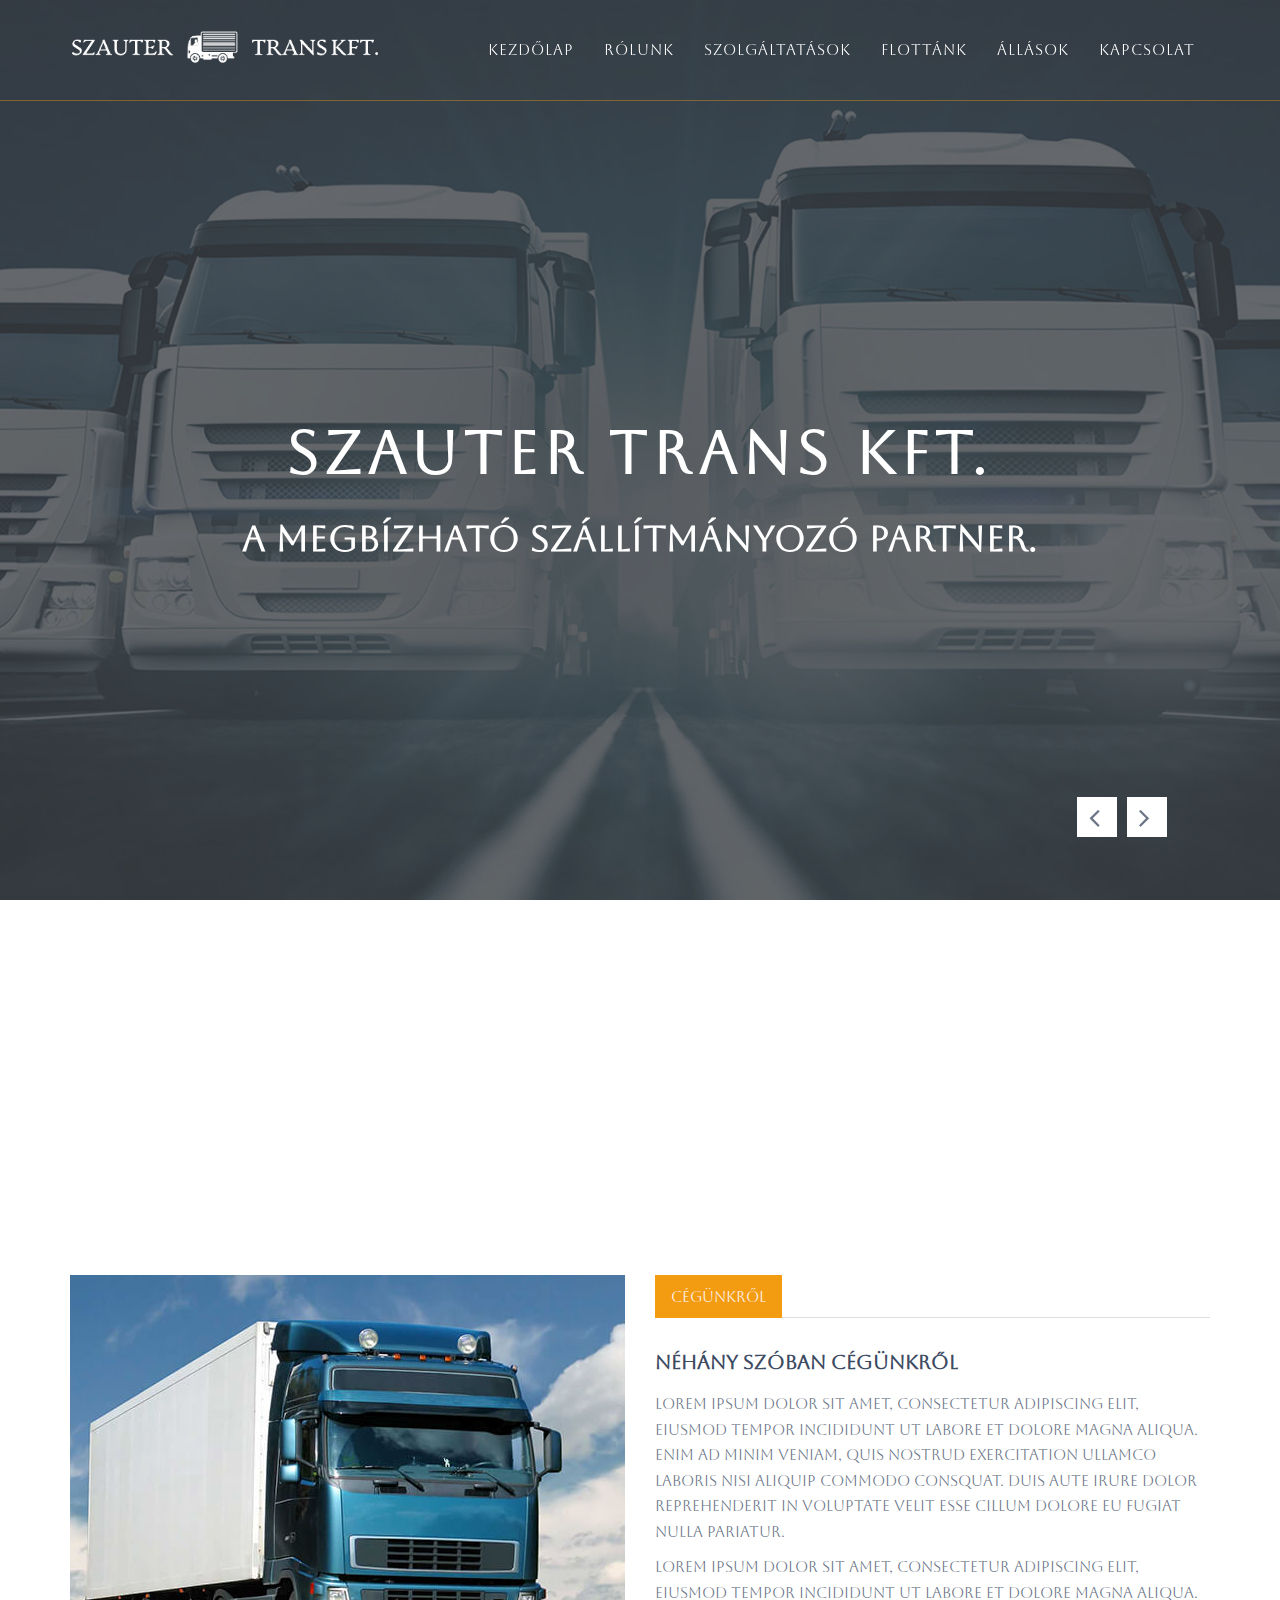
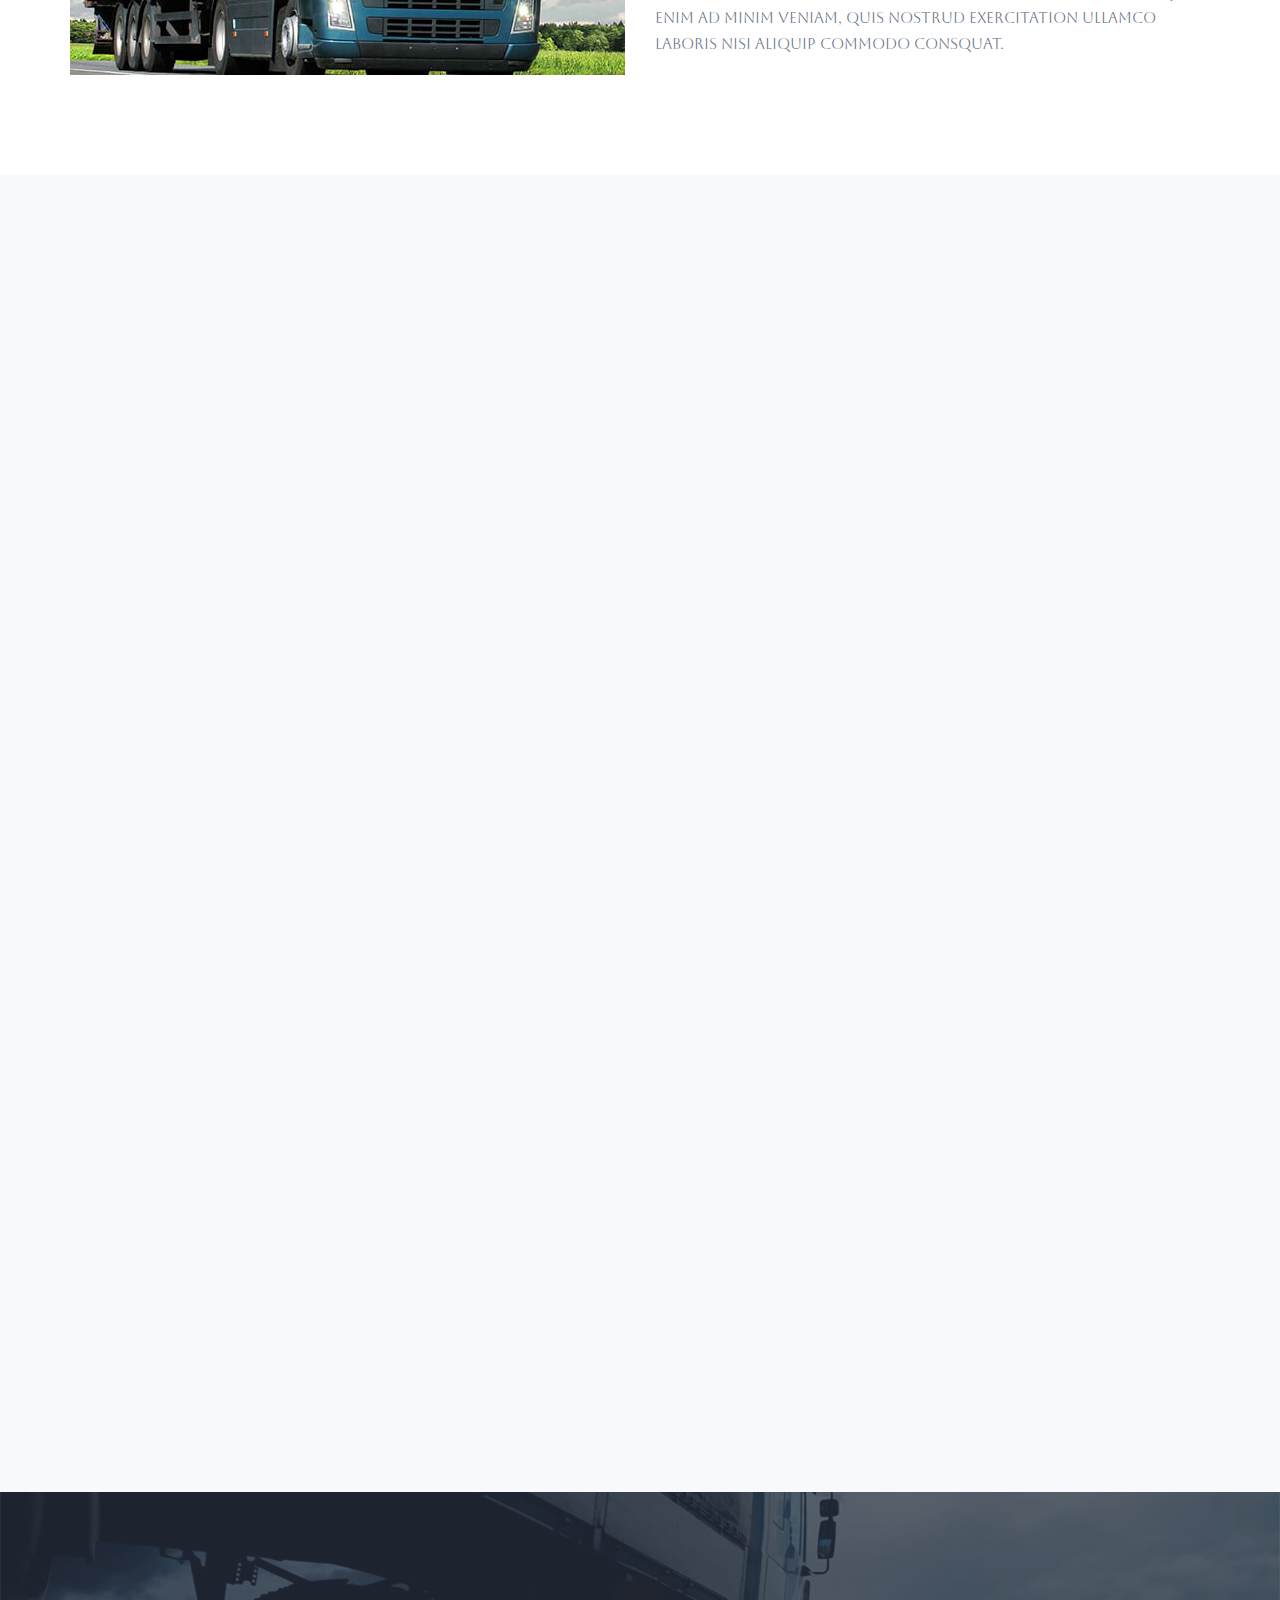
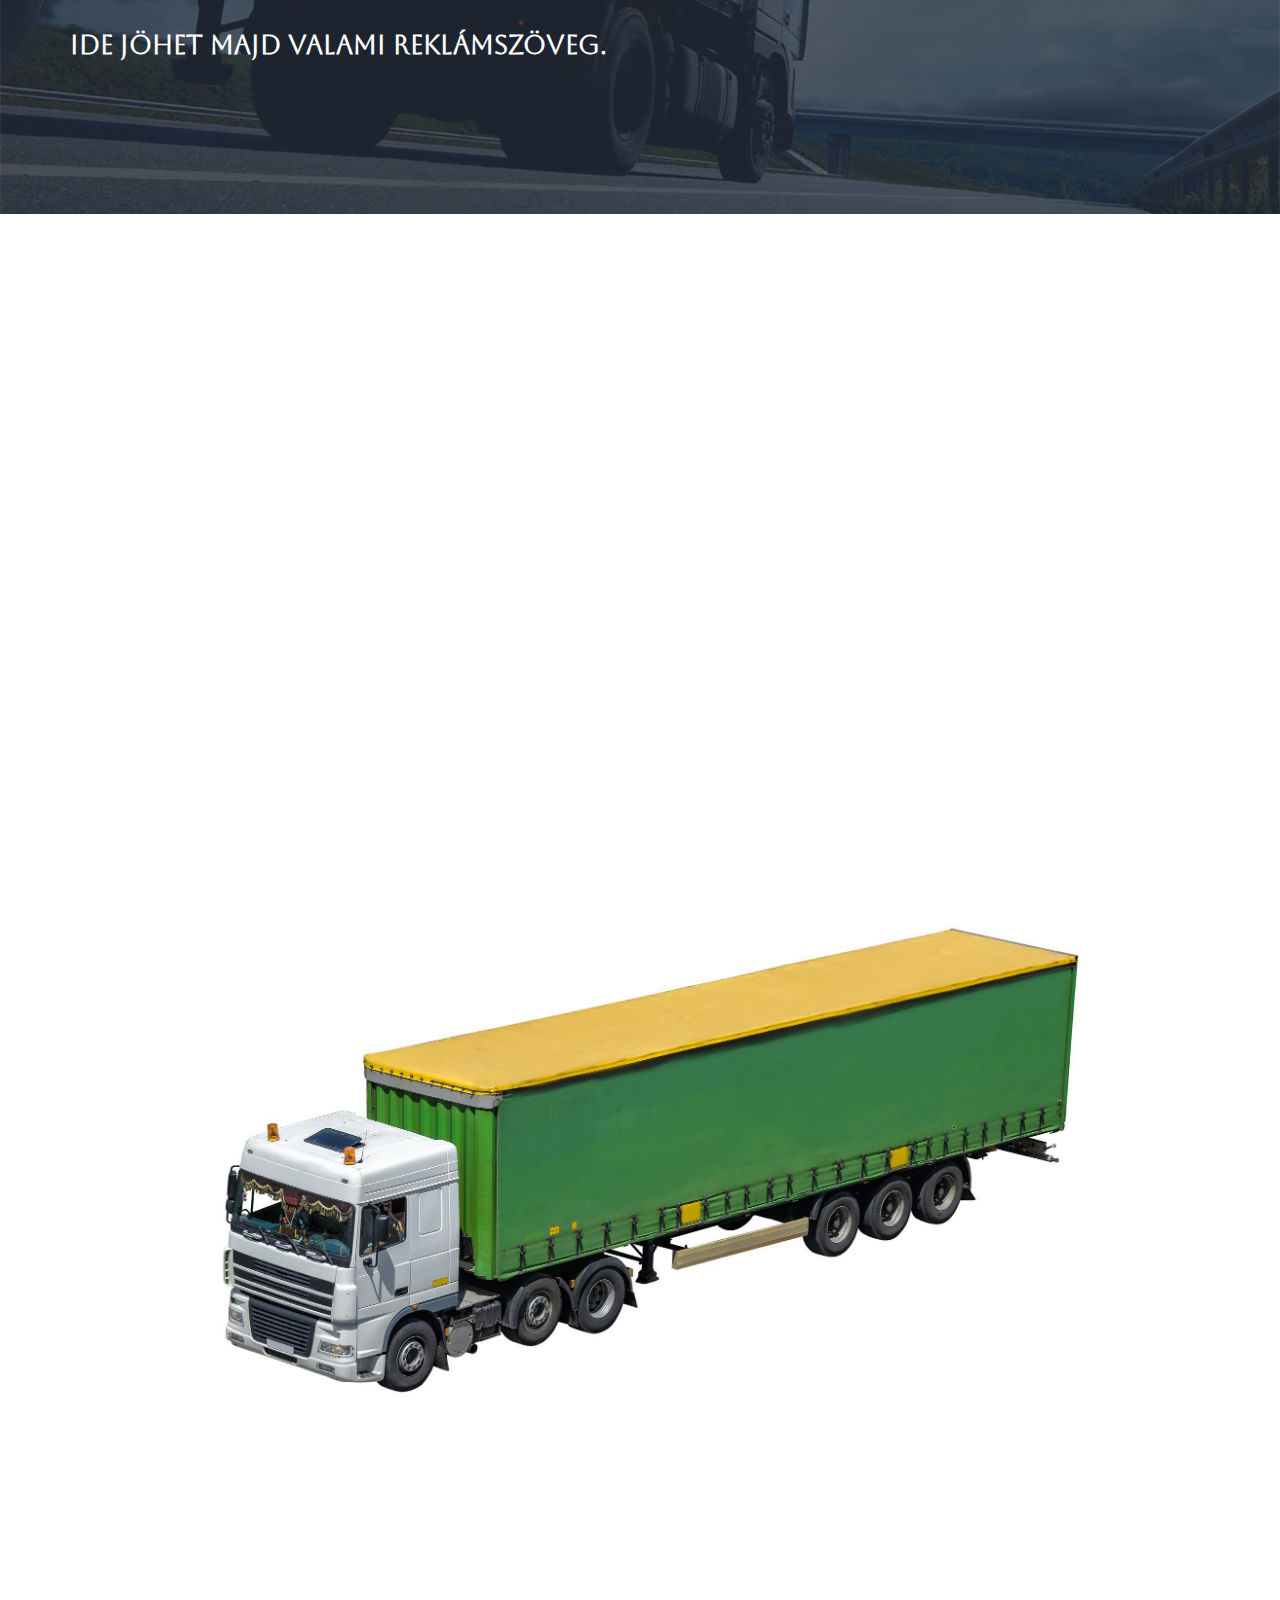
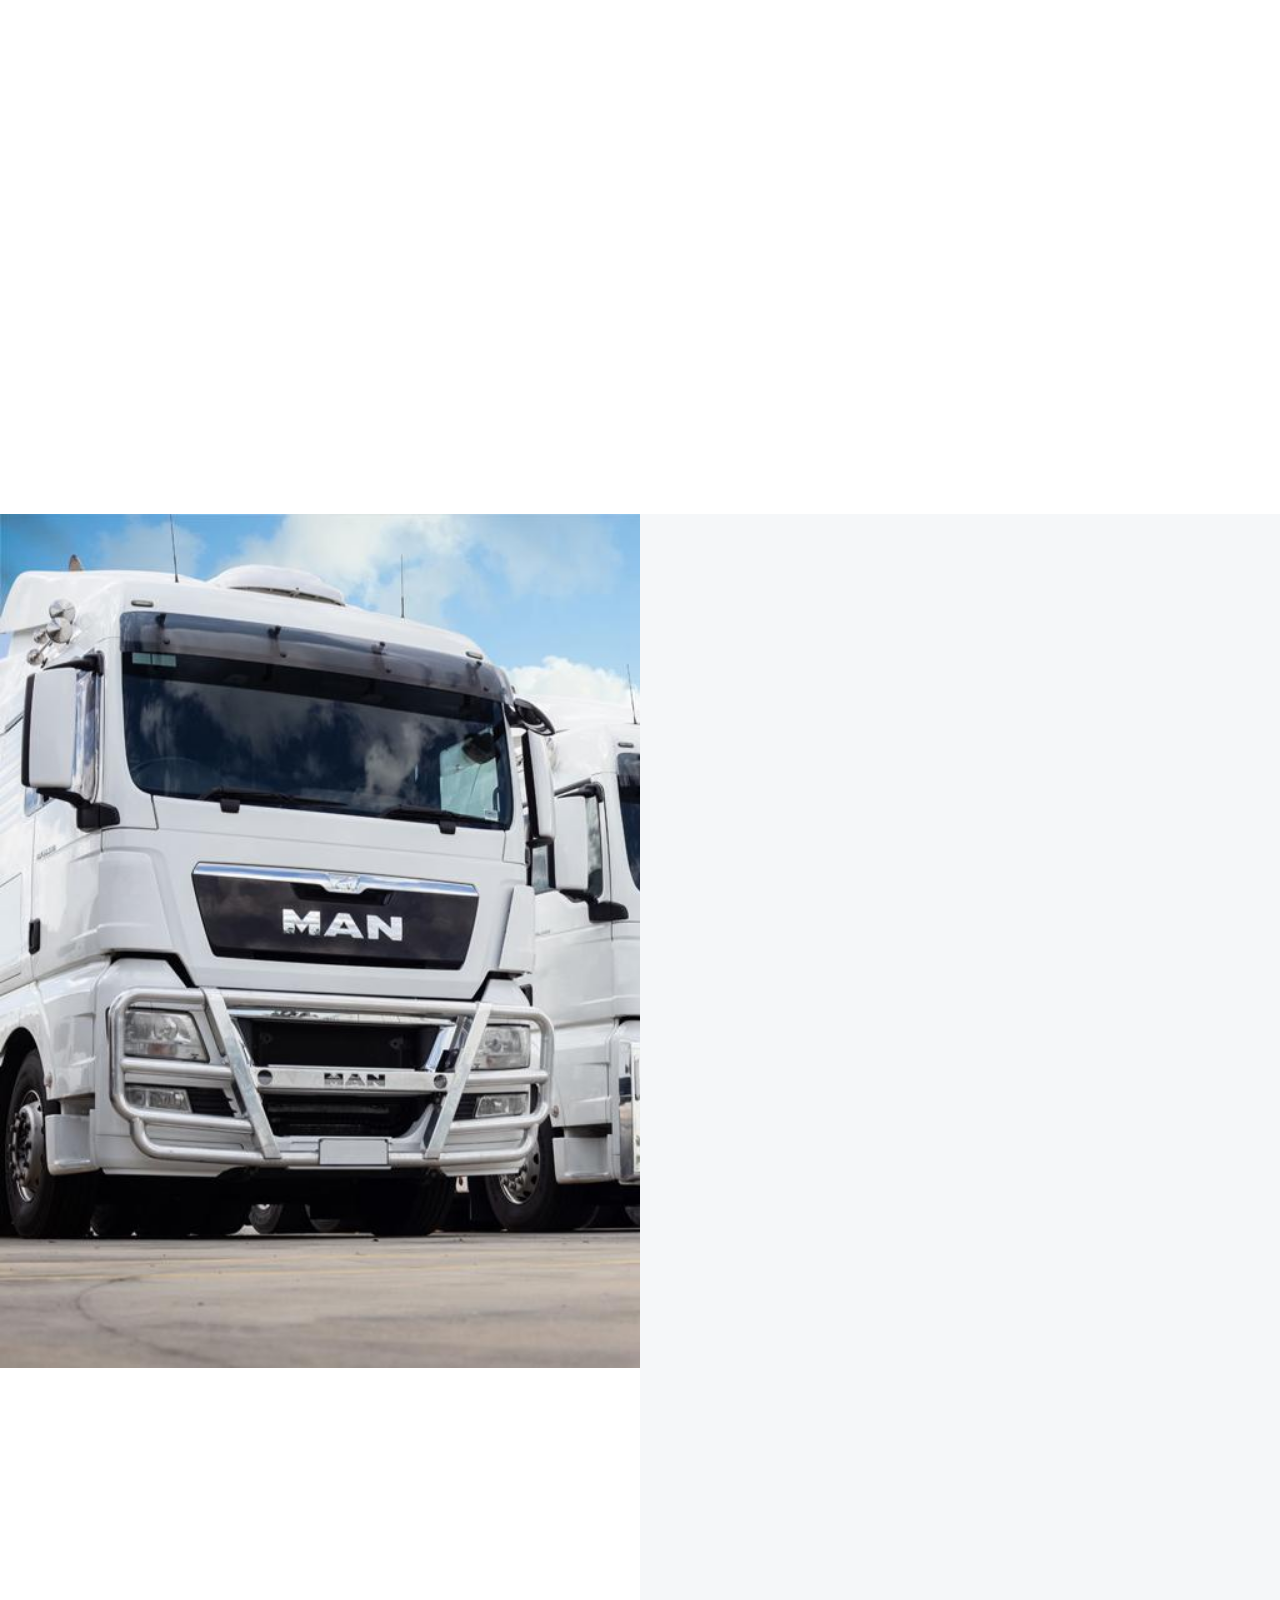
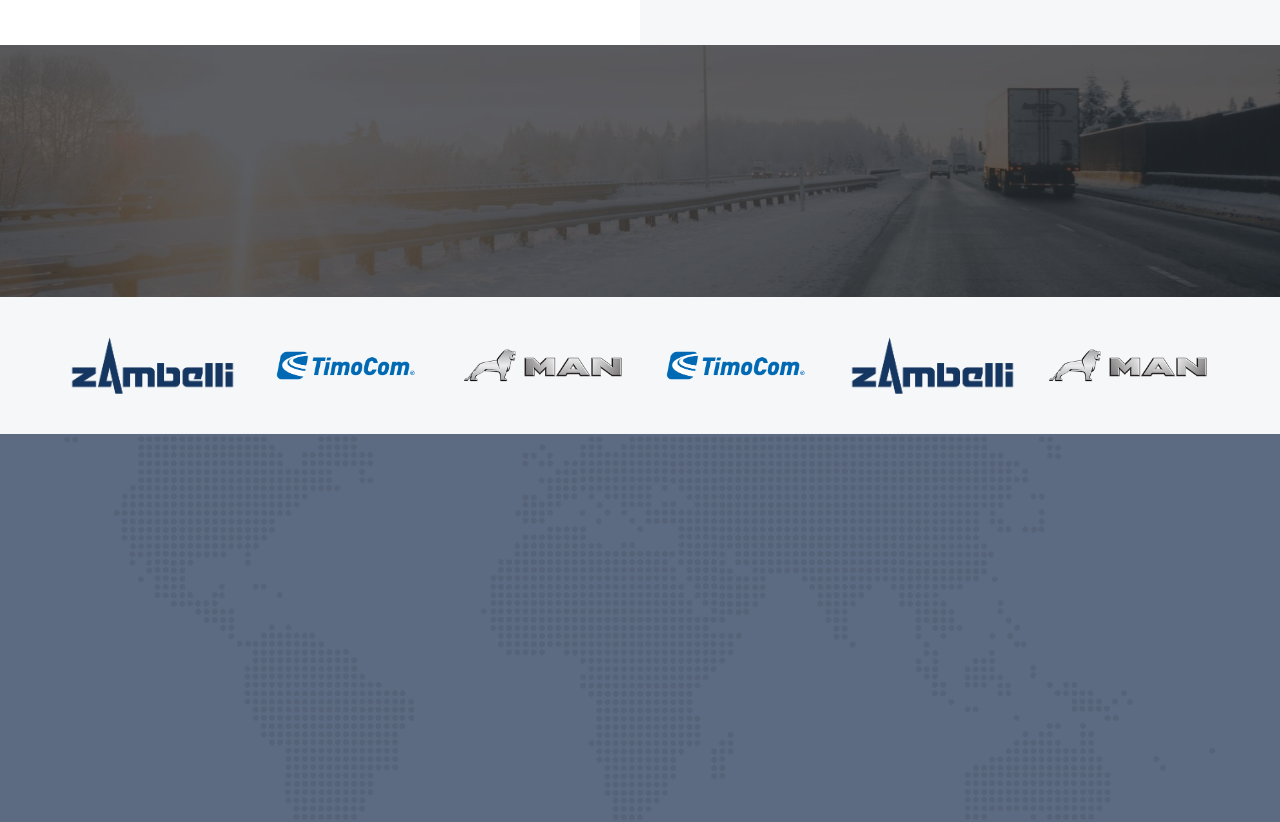
<file: index.html>
<!doctype html>
<html class="no-js" lang="en">

<head>
    <!--====== USEFULL META ======-->
    <meta charset="UTF-8">
    <meta http-equiv="X-UA-Compatible" content="IE=edge">
    <meta name="viewport" content="width=device-width, initial-scale=1">
    <meta name="description" content="TransBizz Template is a simple Smooth transportation Theme." />
    <meta name="keywords" content="Onepage, Html, Business, Blog, Parallax" />

    <!--====== TITLE TAG ======-->
    <title>Szauter Trans Kft - Nemzetközi fuvarozás</title>

    <!--====== FAVICON ICON =======-->
    <link rel="shortcut icon" type="image/ico" href="img/favicon.png" />
    <link rel="preconnect" href="https://fonts.googleapis.com">
    <link rel="preconnect" href="https://fonts.gstatic.com" crossorigin>
    <link href="https://fonts.googleapis.com/css2?family=Aboreto&display=swap" rel="stylesheet">
    <!--====== STYLESHEETS ======-->
    <link rel="stylesheet" href="https://cdnjs.cloudflare.com/ajax/libs/font-awesome/6.1.2/css/all.min.css" integrity="sha512-1sCRPdkRXhBV2PBLUdRb4tMg1w2YPf37qatUFeS7zlBy7jJI8Lf4VHwWfZZfpXtYSLy85pkm9GaYVYMfw5BC1A==" crossorigin="anonymous" referrerpolicy="no-referrer" />

    <link rel="stylesheet" href="css/normalize.css">
    <link rel="stylesheet" href="css/animate.css">
    <link rel="stylesheet" href="css/stellarnav.min.css">
    <link rel="stylesheet" href="css/owl.carousel.css">
    <link href="css/bootstrap.min.css" rel="stylesheet">
    <link href="css/font-awesome.min.css" rel="stylesheet">

    <!--====== MAIN STYLESHEETS ======-->
    <link href="style.css" rel="stylesheet">
    <link href="css/responsive.css" rel="stylesheet">

    <script src="js/vendor/modernizr-2.8.3.min.js"></script>
</head>

<body class="home-one">

<!--- PRELOADER -->
<div class="preeloader">
    <div class="preloader-spinner"></div>
</div>

<!--SCROLL TO TOP-->
<a href="#home" class="scrolltotop"><i class="fa fa-long-arrow-up"></i></a>

<!--START TOP AREA-->
<header class="top-area" id="home">
    <div class="top-area-bg" data-stellar-background-ratio="0.6"></div>
    <div class="header-top-area">
        <!--MAINMENU AREA-->
        <div class="mainmenu-area" id="mainmenu-area">
            <div class="mainmenu-area-bg"></div>
            <nav class="navbar">
                <div class="container">
                    <div class="navbar-header">
                        <a href="index.html" class="navbar-brand"><img src="img/szauterlogo.png" alt="logo"></a>
                    </div>
                    <div id="main-nav" class="stellarnav">
                        <ul id="nav" class="nav navbar-nav">
                            <li><a href="index.html">Kezdőlap</a></li>
                            <li><a href="#about">Rólunk</a></li>
                            <li><a href="#service">Szolgáltatások</a></li>
                            <li><a href="#fleet">Flottánk</a></li>
                            <li><a href="jobs.html">Állások</a></li>
                            <li><a href="contact.html">Kapcsolat</a></li>
                        </ul>
                    </div>
                </div>
            </nav>
        </div>
        <!--END MAINMENU AREA END-->
    </div>
    <!--HOME SLIDER AREA-->
    <div class="welcome-slider-area">
        <div class="welcome-single-slide slider-bg-one">
            <div class="container">
                <div class="row flex-v-center">
                    <div class="col-md-10 col-md-offset-1">
                        <div class="welcome-text text-center">
                            <h1>Szauter Trans Kft.</h1>
                            <h2>A megbízható szállítmányozó partner.</h2>
                        </div>
                    </div>
                </div>
            </div>
        </div>
        <div class="welcome-single-slide slider-bg-two">
            <div class="container">
                <div class="row flex-v-center">
                    <div class="col-md-10 col-md-offset-1">
                        <div class="welcome-text text-center">
                            <h1>Szauter Trans Kft.</h1>
                            <h2>A megbízható szállítmányozó partner.</h2>
                        </div>
                    </div>
                </div>
            </div>
        </div>
    </div>
    <!--END HOME SLIDER AREA-->
</header>
<!--END TOP AREA-->

<!--Welcome AREA-->
<section class="welcome-to-area section-padding" id="about">
    <div class="container">
        <div class="row">
            <div class="col-md-6 col-lg-6 col-md-offset-3 col-lg-offset-3 col-sm-12 col-xs-12">
                <div class="area-title text-center wow fadeIn">
                    <h3>Üdvözöljük a</h3>
                    <h2>Szauter Trans Kft-nél</h2>
                    <h4>Már több mint 15 éves tapasztalattal a nemzetközi utakon.</h4>
                </div>
            </div>
        </div>
        <div class="row">
            <div class="col-lg-6">
                <div class="single-about-box text-lg-left text-center">
                    <img src="img/about.jpg" alt="about" class="img-responsive">
                </div>
            </div>
            <div class="col-lg-6">
                <div class="single-about-box">
                    <ul class="nav nav-tabs">
                        <li class="active"><a data-toggle="tab" href="#menu0">Cégünkről</a></li>

                    </ul>
                    <div class="tab-content">
                        <div id="menu0" class="tab-pane fade in active">
                            <h4>Néhány szóban cégünkről</h4>
                            <p>Lorem ipsum dolor sit amet, consectetur adipiscing elit, eiusmod tempor incididunt ut labore et dolore magna aliqua. enim ad minim veniam, quis nostrud exercitation ullamco laboris nisi  aliquip commodo consquat. Duis aute irure dolor reprehenderit in voluptate velit esse cillum dolore eu fugiat nulla pariatur.</p>
                            <p>Lorem ipsum dolor sit amet, consectetur adipiscing elit, eiusmod tempor incididunt ut labore et dolore magna aliqua. enim ad minim veniam, quis nostrud exercitation ullamco laboris nisi  aliquip commodo consquat. </p>
                        </div>
                    </div>
                </div>
            </div>
        </div>
    </div>
</section>
<!--End Welcome AREA-->

<!--BLOG AREA-->
<section class="blog-area gray-bg padding-top" id="blog">
    <div class="container">
        <div class="row disflex">
            <div class="col-md-4 col-lg-4 col-sm-6 col-xs-12 disflex">
                <div class="single-blog wow fadeInUp" data-wow-delay="0.2s">
                    <div class="blog-image">
                        <img src="img/road-gef28fd9f5_1280.jpg" alt="">
                    </div>
                    <div class="blog-details text-center">
                        <div class="blog-meta"><a href="#"><i class="fa fa-map"></i></a></div>
                        <h3><a href="single-blog.html">Balesetmentes utazás</a></h3>
                        <p>Cégünk sofőrjei mind sokéves tapasztalattal rendelkeznek és arra törekednek, hogy mindig balesetmentesen célba érjenek.</p>
                    </div>
                </div>
            </div>
            <div class="col-md-4 col-lg-4 col-sm-6 col-xs-12 disflex">
                <div class="single-blog wow fadeInUp" data-wow-delay="0.3s">
                    <div class="blog-image">
                        <img src="img/hannes-egler-nT4k2JDtwTQ-unsplash.jpg" alt="">
                    </div>
                    <div class="blog-details text-center">
                        <div class="blog-meta"><a href="#"><i class="fa fa-clock-o"></i></a></div>
                        <h3><a href="single-blog.html">Pontos és megbízható</a></h3>
                        <p>Cégünknél mindig arra törekszünk, hogy fel és lerakóinkra mindig pontosan, a megbeszélt időben érkezzünk.</p>
                    </div>
                </div>
            </div>
            <div class="col-md-4 col-lg-4 col-sm-6 col-xs-12 disflex">
                <div class="single-blog wow fadeInUp" data-wow-delay="0.4s">
                    <div class="blog-image">
                        <img src="img/blog/blog_3.jpg" alt="">
                    </div>
                    <div class="blog-details text-center">
                        <div class="blog-meta"><a href="#"><i class="fa fa-truck"></i></a></div>
                        <h3><a href="single-blog.html">Karbantartott flotta</a></h3>
                        <p>Autóink rendszeresen karban vannak tartva, minden út előtt alaposan átvizsgáljuk őket, hogy elkerüljük az esetleges problémákat.</p>
                    </div>
                </div>
            </div>
        </div>
    </div>
</section>
<!--BLOG AREA END-->

<!--ABOUT AREA-->
<section class="about-area gray-bg section-padding" >
    <div class="container">
        <div class="row">
            <div class="col-md-4 col-lg-4 col-sm-12 col-xs-12">
                <div class="quote-form-area wow fadeIn">
                    <h3>Kérjen árajánlatot</h3>
                    <form class="quote-form" action="#">
                        <p class="width-full">
                            <input type="text" name="name" id="name" placeholder="Az ön neve">
                        </p>
                        <p class="width-full">
                            <input type="email" name="email" id="email" placeholder="Az ön e-mail címe">
                        </p>
                        <p class="width-full">
                            <input class="pull-right" type="number" name="phone" id="phone" placeholder="Az ön telefonszáma">
                        </p>
                        <p class="width-full">
                            <input type="text" name="destination" id="destination" placeholder="Tárgy">
                        </p>
                        <p>
                            <textarea name="quote-message" id="quote-message" cols="30" rows="4" placeholder="Az ön üzenete"></textarea>
                        </p>
                        <button type="submit">Küldés</button>
                    </form>
                </div>
            </div>
            <div class="col-md-7 col-lg-7 col-md-offset-1 col-lg-offset-1 col-sm-12 col-xs-12">
                <div class="about-content-area wow fadeIn">
                    <div class="about-content">
                        <h2>Már 15 éve a hivatásunk a szenvedélyünk</h2>
                        <p class="text-align-justify">Számos dolog befolyásolja azt, hogy egy adott vállalkozás mennyire működik hatékonyan. Többek között például a sofőrjeink és fuvarszervezőink szakértelmére, hozzáállására, a szervezet eszközeire, a vezetőség kapcsolati tőkéjére, de az sem mindegy, hogy milyen szolgáltatásokat nyújt. A cégünk segítséget jelenthetnek a célok sikeres megvalósításában a nemzetközi fuvarozás terén.</p>
                    </div>
                    <div class="about-count">
                        <div class="single-about-count">
                            <h4><i class="fa fa-suitcase"></i> 800.000+</h4>
                            <p>Évente megtett km</p>
                        </div>
                        <div class="single-about-count">
                            <h4><i class="fa fa-thumbs-o-up"></i> 1000+</h4>
                            <p>Elégedett ügyfelek</p>
                        </div>
                        <div class="single-about-count">
                            <h4><i class="fa fa-users"></i> 300+</h4>
                            <p>Megbízás évente</p>
                        </div>
                    </div>
                </div>
            </div>
        </div>
    </div>
</section>
<!--ABOUT AREA END-->
<!--Call to Action AREA-->
<div class="call-bottom-area section-padding">
    <div class="call-botton-area-bg" data-stellar-background-ratio="0.6"></div>
    <div class="container ">
        <div class="row">
            <div class="col-lg-8 col-xs-12 padding-tb-35px">
                <h2>Ide jöhet majd valami reklámszöveg.</h2>
            </div>
        </div>
    </div>
</div>
<!--Call to Action AREA END-->


<!--SERVICE AREA-->
<section class="service-area" id="service">
    <div class="service-top-area padding-top">
        <div class="container bg-cargo">
            <div class="row disflex">
                <div class="col-md-6 col-lg-6 col-md-offset-3 col-lg-offset-3 col-sm-12 col-xs-12 same-height">
                    <div class="area-title text-center wow fadeIn">
                        <h2>Szolgáltatásaink</h2>
                        <p>Szállítmányozás egész Ausztria és Németország területére </p>
                    </div>
                </div>
            </div>
            <div class="row disflex ">
                <div class="col-md-8 col-lg-8 col-sm-12 col-xs-12 same-height">

                    <div class="row service-content wow fadeIn padding-service">
                        <h3>Gyors és hatékony logisztikai megoldást kínálunk</h3>
                        <p>Közúti szolgáltatásaink keretében a teljes kamion rakomány a részleges kamion rakomány, a gyűjtőszállítás és egyéb expressz megoldások között választhat. Számos árucikk számára nyújtunk specializált szállítási megoldásokat, mint például a túlméretes rakományok, a hőmérséklet-érzékeny élelmiszerek és gyógyszeripari termékek, valamint a sérülékeny és értékes szállítmányok.</p>
                        <h4>Teljes kamion rakományokhoz</h4>
                        <p class="text-align-justify">Szolgáltatásunk maximális pontosságot biztosít a teljes rakományok Európán belüli szállítására. Minden típusú, raklapon vagy más módon szállítandó kereskedelmi termék szállítását vállaljuk. Minősített fuvarozóinknak köszönhetően, a raktér vonatkozásában nagyfokú rugalmasságot biztosítunk. </p>
                        <h4>Részrakomány közvetlen és költséghatékony szállításhoz </h4>
                        <p class="text-align-justify">A részrakomány szolgáltatásunk keretében csak annyi helyért kell fizetni, amennyire szüksége van. Kamionjaink rendszeresen indulnak és saját, központi elhelyezkedésű hub-okat és raktárakat működtetünk Európa szerte.</p>
                    </div>

                </div>
                <div class="col-md-4 col-lg-4 col-sm-12 col-xs-12 same-height">

                    <div class="row catalouge-content wow fadeIn padding-service">
                            <h3>Miért válasszon minket?</h3>
                            <p class="text-align-justify">Ön tapasztalt vezetőként bizonyára tudja, milyen szolgáltatásra, megbízhatóságra van szüksége cégének áruszállítási feladatainak elvégzésére. Mi pedig gyakorlott problémamegoldóként ezt a támogatást tudjuk megadni Önnek!</p>
                            <ul class="text-align-justify">
                                <li><i class="fa fa-check"></i>Számunkra a legfontosabb ügyfeleink folyamatos elégedettsége.</li>
                                <li><i class="fa fa-check"></i>Számíthat ránk. Amit ígérünk, azt be is tartjuk.</li>
                                <li><i class="fa fa-check"></i>Tisztában vagyunk vele, hogy Ön gyors választ vár. Mi mindent megteszünk, hogy Ön gyors választ kapjon.</li>
                                <li><i class="fa fa-check"></i>Számunkra minden ügyfelünk egyformán fontos. Méretétől, megrendelt fuvarok számától függetlenül. Nyilvánvaló számunkra, hogy csak az elégedett ügyfél tartható meg. Ezért arra törekszünk, hogy minden ügyfelünk elégedett legyen.</li>
                            </ul>
                    </div>

                </div>
            </div>
        </div>
    </div>
</section>
<!--SERVICE AREA END-->
<!--PROMO AREA-->
<section class="promo-area">
    <div class="promo-top-area section-padding wow fadeIn">
        <div class="container">
            <div class="row text-align-justify">
                <div class="col-md-4 col-lg-4 col-sm-6 col-xs-12">
                    <div class="single-promo">
                        <div class="promo-icon"><i class="fa fa-location-arrow"></i></div>
                        <div class="promo-details">
                            <h3>Úti céljaink</h3>
                            <p>Többnyire Ausztria és németország irányába szállítmányozunk.</p>
                        </div>
                    </div>
                    <div class="single-promo">
                        <div class="promo-icon"><i class="fa fa-recycle"></i></div>
                        <div class="promo-details">
                            <h3>Környezetvédelem</h3>
                            <p>Euro 6-os nyerges vontatóink ad-blue rendszere semlegesíti a kipufogógáz károsanyag-tartalmát.</p>
                        </div>
                    </div>
                </div>
                <div class="col-md-4 col-lg-4 col-sm-6 col-xs-12">
                    <div class="single-promo">
                        <div class="promo-icon"><i class="fa fa-umbrella"></i></div>
                        <div class="promo-details">
                            <h3>24/7 Ügyfélszolgálat</h3>
                            <p>Mi rendelkezésére állunk a hét bármely napjának, bármelyik órájában.</p>
                        </div>
                    </div>
                    <div class="single-promo">
                        <div class="promo-icon"><i class="fa fa-building-o"></i></div>
                        <div class="promo-details">
                            <h3>100% Magyar</h3>
                            <p>100%-ban magyar tulajdonú cég, csapatunkban csak magyar, tapasztalt sofőrök dolgoznak.</p>
                        </div>
                    </div>
                </div>
            </div>
        </div>
    </div>

    <div class="service-bottom-area section-padding" id="fleet">
        <div class="service-bottom-area-bg"></div>
        <div class="container">
            <div class="row">
                <div class="col-md-6 col-lg-6 col-md-offset-6 col-lg-offset-6 col-sm-12 col-xs-12">
                    <div class="service-list wow fadeIn text-align-justify">
                        <div class="single-service">
                            <div class="service-icon-hexagon">
                                <div class="hex">
                                    <div class="service-icon"><i class="fa fa-truck"></i></div>
                                </div>
                            </div>
                            <div class="service-details">
                                <h4>A Flotta</h4>
                                <p>Jelenleg flottánk hét 25 tonnás MAN tehergépjárművel rendelkezik. Mind Euro 6-os szabvány, melyek AdBlue rendszereiknek köszönhetően Lorem ipsum dolor sit amet, consectetur adipiscing elit, sed do eiusmod tempor incididunt.</p>
                            </div>
                        </div>
                        <div class="single-service">
                            <div class="service-icon-hexagon">
                                <div class="hex">
                                    <div class="service-icon">
                                        <i class="fa fa-dropbox"></i>
                                    </div>
                                </div>
                            </div>
                            <div class="service-details">
                                <h4>Teherautóink kapacitása</h4>
                                <p>Teherautóink kapacitása 38 euro paletta, 120 köbméter. Autóink függönyponyvás szerelvények, melyek nagy térfogatú csomagolt áruk szállítására is alkalmasak.</p>
                            </div>
                        </div>
                        <div class="single-service">
                            <div class="service-icon-hexagon">
                                <div class="hex">
                                    <div class="service-icon"><i class="fa-solid fa-screwdriver-wrench"></i></div>
                                </div>
                            </div>
                            <div class="service-details">
                                <h4>Fiatal karbantartott flotta</h4>
                                <p>Közös érdekünk a gépkocsik megbízható üzemeltetése, ezért a folyamatosan megújuló járműpark és a saját üzemeltetésű szervízek garantálják, hogy műszaki hiba mentesen és fennakadások nélkül jut el a rakomány, legyen bár mekkora a távolság.</p>
                            </div>
                        </div>
                        <div class="single-service">
                            <div class="service-icon-hexagon">
                                <div class="hex">
                                    <div class="service-icon"><i class="fa-solid fa-people-group"></i></div>
                                </div>
                            </div>
                            <div class="service-details">
                                <h4>Csapatunk</h4>
                                <p>Több mint 15 éves fuvarozói tapasztalatunknak köszönhetően, a szakértő irányító és gondos sofőr kollégáinknak hála, szolgáltatásunk gyors, hatékony, és precíz eredményt kínál. Modern, tiszta, karbantartott járműveink és szorgalmas, tapasztalt jármű vezetőink állnak rendelkezésükre és bonyolítják le fáradhatatlanul fuvarozási feladataikat az önök szolgálatában nap mint nap.</p>
                            </div>
                        </div>
                    </div>
                </div>
            </div>
        </div>
    </div>
    <div class="promo-bottom-area section-padding">
        <div class="promo-botton-area-bg" data-stellar-background-ratio="0.6"></div>
        <div class="container">
            <div class="row">
                <div class="col-md-10 col-lg-10 col-md-offset-1 col-lg-offset-1 col-sm-12 col-xs-12 text-center">
                    <div class="promo-bottom-content wow fadeIn">
                        <h2>Szauter Trans Kft. Több mint 15 éve az önök szolgálatában.</h2>
                    </div>
                </div>
            </div>
        </div>
    </div>
</section>
<!--PROMO AREA END-->

<!--TESTMONIAL AREA -->
<!--<section class="testmonial-area section-padding">-->
<!--    <div class="container">-->
<!--        <div class="row">-->
<!--            <div class="col-md-6 col-lg-6 col-md-offset-3 col-lg-offset-3 col-sm-12 col-xs-12">-->
<!--                <div class="area-title text-center wow fadeIn">-->
<!--                    <h2>what client’s say</h2>-->
<!--                </div>-->
<!--            </div>-->
<!--        </div>-->
<!--        <div class="row">-->
<!--            <div class="col-md-4 col-lg-4 col-md-offset-4 col-lg-offset-4 col-sm-8 col-sm-offset-2 col-xs-8 col-xs-offset-2">-->
<!--                <div class="client-photo-list wow fadeIn">-->
<!--                    <div class="client_photo">-->
<!--                        <div class="item">-->
<!--                            <img src="img/testmonial/1.jpg" alt="">-->
<!--                        </div>-->
<!--                        <div class="item">-->
<!--                            <img src="img/testmonial/2.jpg" alt="">-->
<!--                        </div>-->
<!--                        <div class="item">-->
<!--                            <img src="img/testmonial/3.jpg" alt="">-->
<!--                        </div>-->
<!--                        <div class="item">-->
<!--                            <img src="img/testmonial/1.jpg" alt="">-->
<!--                        </div>-->
<!--                        <div class="item">-->
<!--                            <img src="img/testmonial/2.jpg" alt="">-->
<!--                        </div>-->
<!--                    </div>-->
<!--                </div>-->
<!--            </div>-->
<!--        </div>-->
<!--        <div class="row">-->
<!--            <div class="col-md-12">-->
<!--                <div class="client_nav">-->
<!--                    <span class="fa fa-angle-left testi_prev"></span>-->
<!--                    <span class="fa fa-angle-right testi_next"></span>-->
<!--                </div>-->
<!--            </div>-->
<!--            <div class="col-xs-12 col-md-10 col-md-offset-1 text-center">-->
<!--                <div class="client-details-content wow fadeIn">-->
<!--                    <div class="client_details">-->
<!--                        <div class="item">-->
<!--                            <q>Lorem ipsum dolor sit amet, consectetur adipiscing elit, sed do eiusmod tempor incididunt ut labore et dolore magna aliqua. Ut enim ad minim veniam, quis nostrud exercitation ullamco laboris nisi ut aliquip ex ea commodo consequat. Duis aute irure dolor in reprehenderit in voluptate velit esse cillum dolore eu fugiat nulla pariatur. </q>-->
<!--                            <h3>JABIN KANE</h3>-->
<!--                            <p>CEO, TOPSMMPANEL.COM</p>-->
<!--                        </div>-->
<!--                        <div class="item">-->
<!--                            <q>Lorem ipsum dolor sit amet, consectetur adipiscing elit, sed do eiusmod tempor incididunt ut labore et dolore magna aliqua. Ut enim ad minim veniam, quis nostrud exercitation ullamco laboris nisi ut aliquip ex ea commodo consequat. Duis aute irure dolor in reprehenderit in voluptate velit esse cillum dolore eu fugiat nulla pariatur. </q>-->
<!--                            <h3>JABIN KANE</h3>-->
<!--                            <p>CEO, TOPSMMPANEL.COM</p>-->
<!--                        </div>-->
<!--                        <div class="item">-->
<!--                            <q>Lorem ipsum dolor sit amet, consectetur adipiscing elit, sed do eiusmod tempor incididunt ut labore et dolore magna aliqua. Ut enim ad minim veniam, quis nostrud exercitation ullamco laboris nisi ut aliquip ex ea commodo consequat. Duis aute irure dolor in reprehenderit in voluptate velit esse cillum dolore eu fugiat nulla pariatur. </q>-->
<!--                            <h3>JABIN KANE</h3>-->
<!--                            <p>CEO, TOPSMMPANEL.COM</p>-->
<!--                        </div>-->
<!--                        <div class="item">-->
<!--                            <q>Lorem ipsum dolor sit amet, consectetur adipiscing elit, sed do eiusmod tempor incididunt ut labore et dolore magna aliqua. Ut enim ad minim veniam, quis nostrud exercitation ullamco laboris nisi ut aliquip ex ea commodo consequat. Duis aute irure dolor in reprehenderit in voluptate velit esse cillum dolore eu fugiat nulla pariatur. </q>-->
<!--                            <h3>JABIN KANE</h3>-->
<!--                            <p>CEO, TOPSMMPANEL.COM</p>-->
<!--                        </div>-->
<!--                        <div class="item">-->
<!--                            <q>Lorem ipsum dolor sit amet, consectetur adipiscing elit, sed do eiusmod tempor incididunt ut labore et dolore magna aliqua. Ut enim ad minim veniam, quis nostrud exercitation ullamco laboris nisi ut aliquip ex ea commodo consequat. Duis aute irure dolor in reprehenderit in voluptate velit esse cillum dolore eu fugiat nulla pariatur. </q>-->
<!--                            <h3>JABIN KANE</h3>-->
<!--                            <p>CEO, TOPSMMPANEL.COM</p>-->
<!--                        </div>-->
<!--                    </div>-->
<!--                </div>-->
<!--            </div>-->
<!--        </div>-->
<!--    </div>-->
<!--</section>-->
<!--TESTMONIAL AREA END -->

<!--Clients AREA-->
<div class="clients-area">
    <div class="container">
        <div class="row logo-line">
            <div class="col-xs-12 col-sm-12 col-md-2">
                <div class="client-img">
                    <a href="https://www.zambelli.com/hu/"><img src="img/logok/zambelli.png" alt="zambelli" class="img-responsive"></a>
                </div>
            </div>
            <div class="col-xs-12 col-sm-12 col-md-2">
                <div class="client-img">
                    <a href="https://www.timocom.hu/"><img src="img/logok/TimoComLogo_Wiki_01.png" alt="zambelli" class="img-responsive"></a>
                </div>
            </div>
            <div class="col-xs-12 col-sm-12 col-md-2">
                <div class="client-img">
                    <a href="https://www.man.eu/hu/hu/fooldal.html"><img src="img/logok/MAN_logo.png" alt="MAN" class="img-responsive"></a>
                </div>
            </div>
            <div class="col-xs-12 col-sm-12 col-md-2">
                <div class="client-img">
                    <a href="https://www.timocom.hu/"><img src="img/logok/TimoComLogo_Wiki_01.png" alt="zambelli" class="img-responsive"></a>
                </div>
            </div>
            <div class="col-xs-12 col-sm-12 col-md-2">
                <div class="client-img">
                    <a href="https://www.zambelli.com/hu/"><img src="img/logok/zambelli.png" alt="zambelli" class="img-responsive"></a>
                </div>
            </div>
            <div class="col-xs-12 col-sm-12 col-md-2">
                <div class="client-img">
                    <a href="https://www.man.eu/hu/hu/fooldal.html"><img src="img/logok/MAN_logo.png" alt="MAN" class="img-responsive"></a>
                </div>
            </div>


        </div>
    </div>
</div>
<!--Clients AREA END-->

<!--FOOER AREA-->
<div class="footer-area dark-bg">
    <div class="footer-area-bg"></div>
    <div class="footer-bottom-area wow fadeIn">
        <div class="container">
            <div class="row mt-4 dis-grid">
                <div class="col-md-3 col-lg-3 col-sm-6 col-xs-12 order-ceg">
                    <div class="single-footer-widget twitter-widget text-align-justify ">
                        <h3>Szauter Trans Kft.</h3>
                        <p>Cégünk gyors ügyintézéssel áll rendelkezésére komplett kocsis illetve részrakós export - import fuvarok megszervezésében, Ausztria és Németország területén.

                        </p>

                    </div>
                </div>
                <div class="col-md-6 col-lg-6 col-sm-12 col-xs-12 order-map ">
                    <div class="single-footer-widget instafeed-widget">
                        <div class="mapouter">
                            <div class="gmap_canvas">
                                <iframe width="600" height="500" id="gmap_canvas" src="https://maps.google.com/maps?q=6344%20Haj%C3%B3s,%20Szondy%20u.%2022&t=&z=13&ie=UTF8&iwloc=&output=embed" frameborder="0" scrolling="no" marginheight="0" marginwidth="0"></iframe>
                            </div>
                        </div>
                    </div>
                </div>
                <div class="col-md-3 col-lg-3 col-sm-6 col-xs-12 order-about">
                    <div class="single-footer-widget list-widget  dis-grid">
                        <div class="ml-auto">
                            <h3>Elérhetőségek</h3>
                            <ul>
                                <li><i class="fa fa-phone"></i> <a href="#">+36 30 249 9386</a></li>
                                <li><i class="fa fa-envelope-o"></i> <a href="#">szautertrans@gmail.com</a></li>
                                <li><i class="fa fa-map-marker"></i> <a href="https://www.google.com/maps/place/Haj%C3%B3s,+Szondy+u.+22,+6344/" target="_blank">6344 Hajós, Szondy u. 22</a></li>
                            </ul>
                        </div>

                    </div>
                </div>

            </div>
            <div class="row">
                <div class="col-md-12">
                    <div class="footer-border"> </div>
                </div>
            </div>
        </div>
    </div>
    <div class="footer-copyright-area">
        <div class="container">
            <div class="row">
                <div class="col-md-6 col-lg-6 col-sm-12 col-xs-12">
                    <div class="footer-copyright wow fadeIn">
                        <p>Copyright &copy;<script>document.write(new Date().getFullYear());</script>. All rights reserved.</p>
                    </div>
                </div>
                <div class="col-md-6 col-lg-6 col-sm-12 col-xs-12 text-right">
                    <div class="footer-copyright wow fadeIn">
                    <p>Készítette: <a href="http://sketcher.hu" target="_blank">Sketcher Web Design</a></p>
                    </div>
                </div>
            </div>
        </div>
    </div>
</div>
<!--FOOER AREA END-->


<!--====== SCRIPTS JS ======-->
<script src="js/vendor/jquery-1.12.4.min.js"></script>
<script src="js/vendor/bootstrap.min.js"></script>

<!--====== PLUGINS JS ======-->
<script src="js/vendor/jquery.easing.1.3.js"></script>
<script src="js/vendor/jquery-migrate-1.2.1.min.js"></script>
<script src="js/vendor/jquery.appear.js"></script>
<script src="js/owl.carousel.min.js"></script>
<script src="js/stellar.js"></script>
<script src="js/wow.min.js"></script>
<script src="js/stellarnav.min.js"></script>
<script src="js/contact-form.js"></script>
<script src="js/jquery.sticky.js"></script>

<!--===== ACTIVE JS=====-->
<script src="js/main.js"></script>
</body>

</html>
</file>
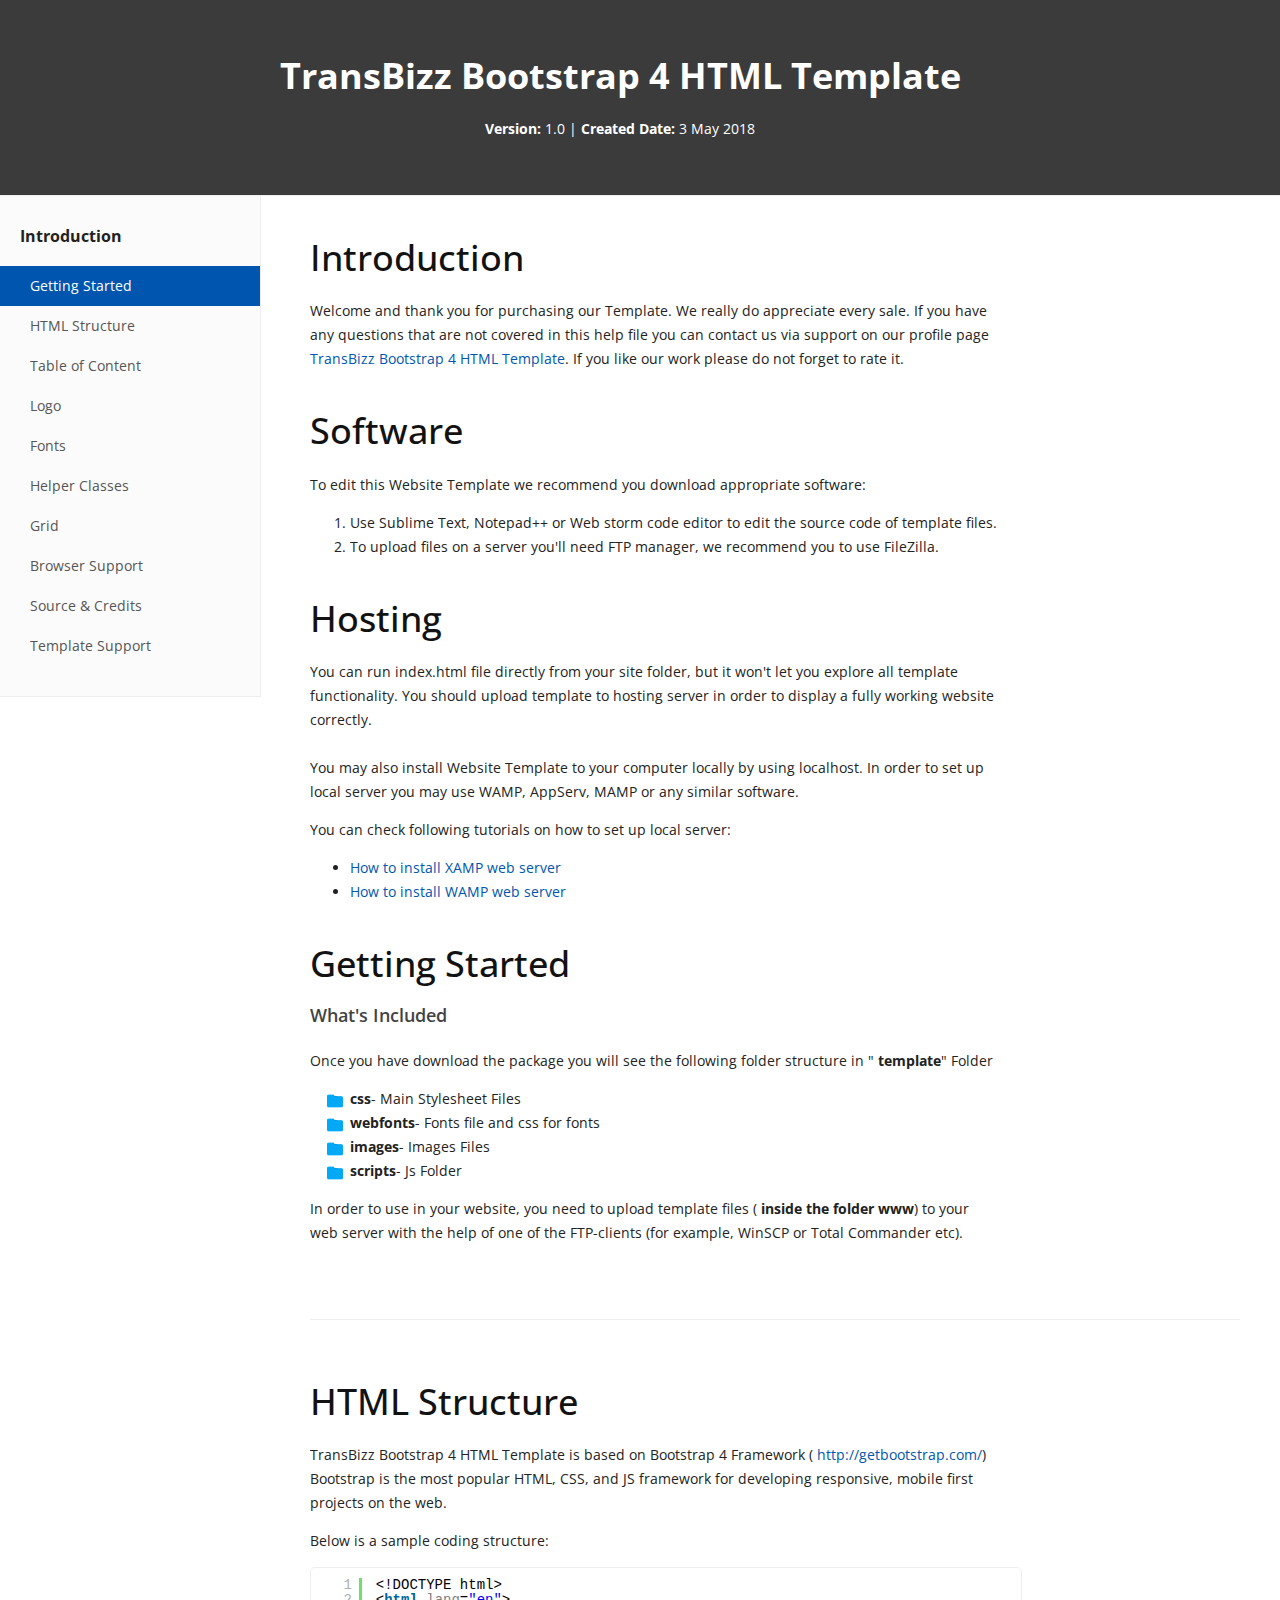
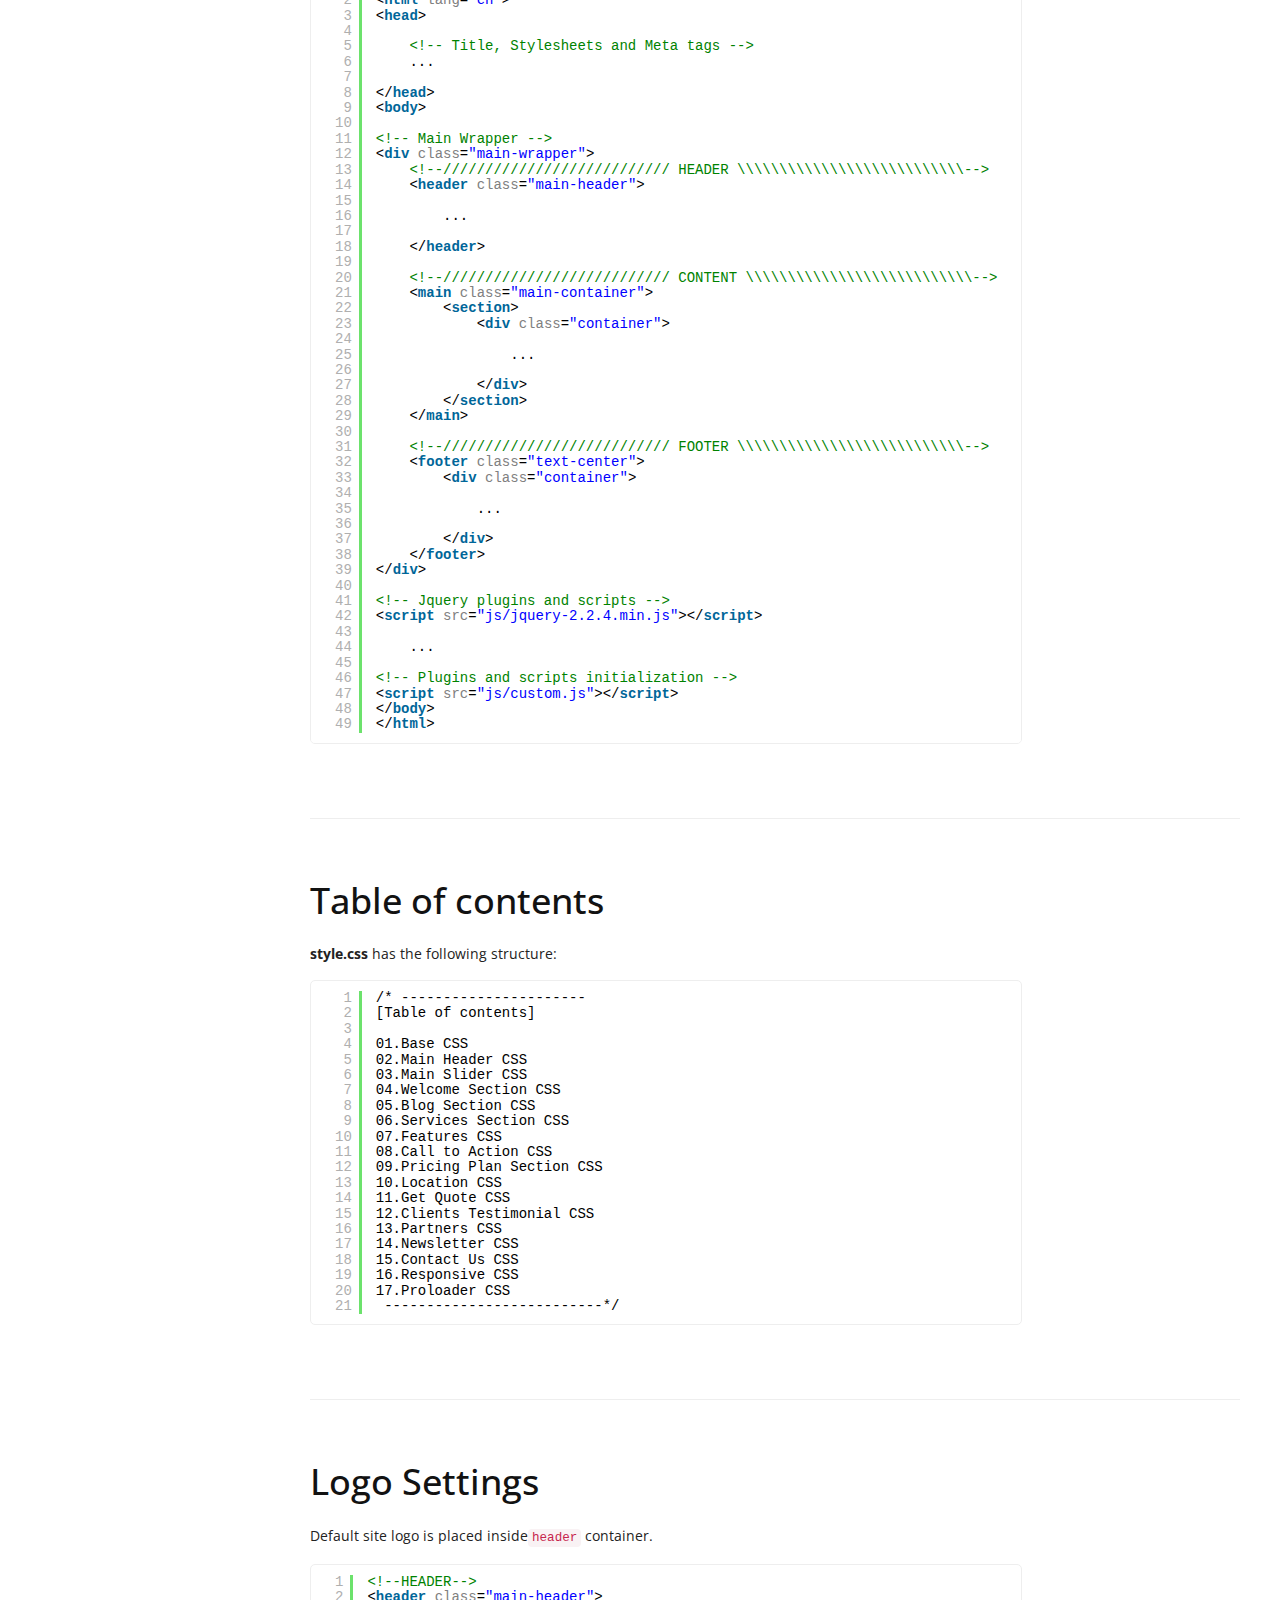
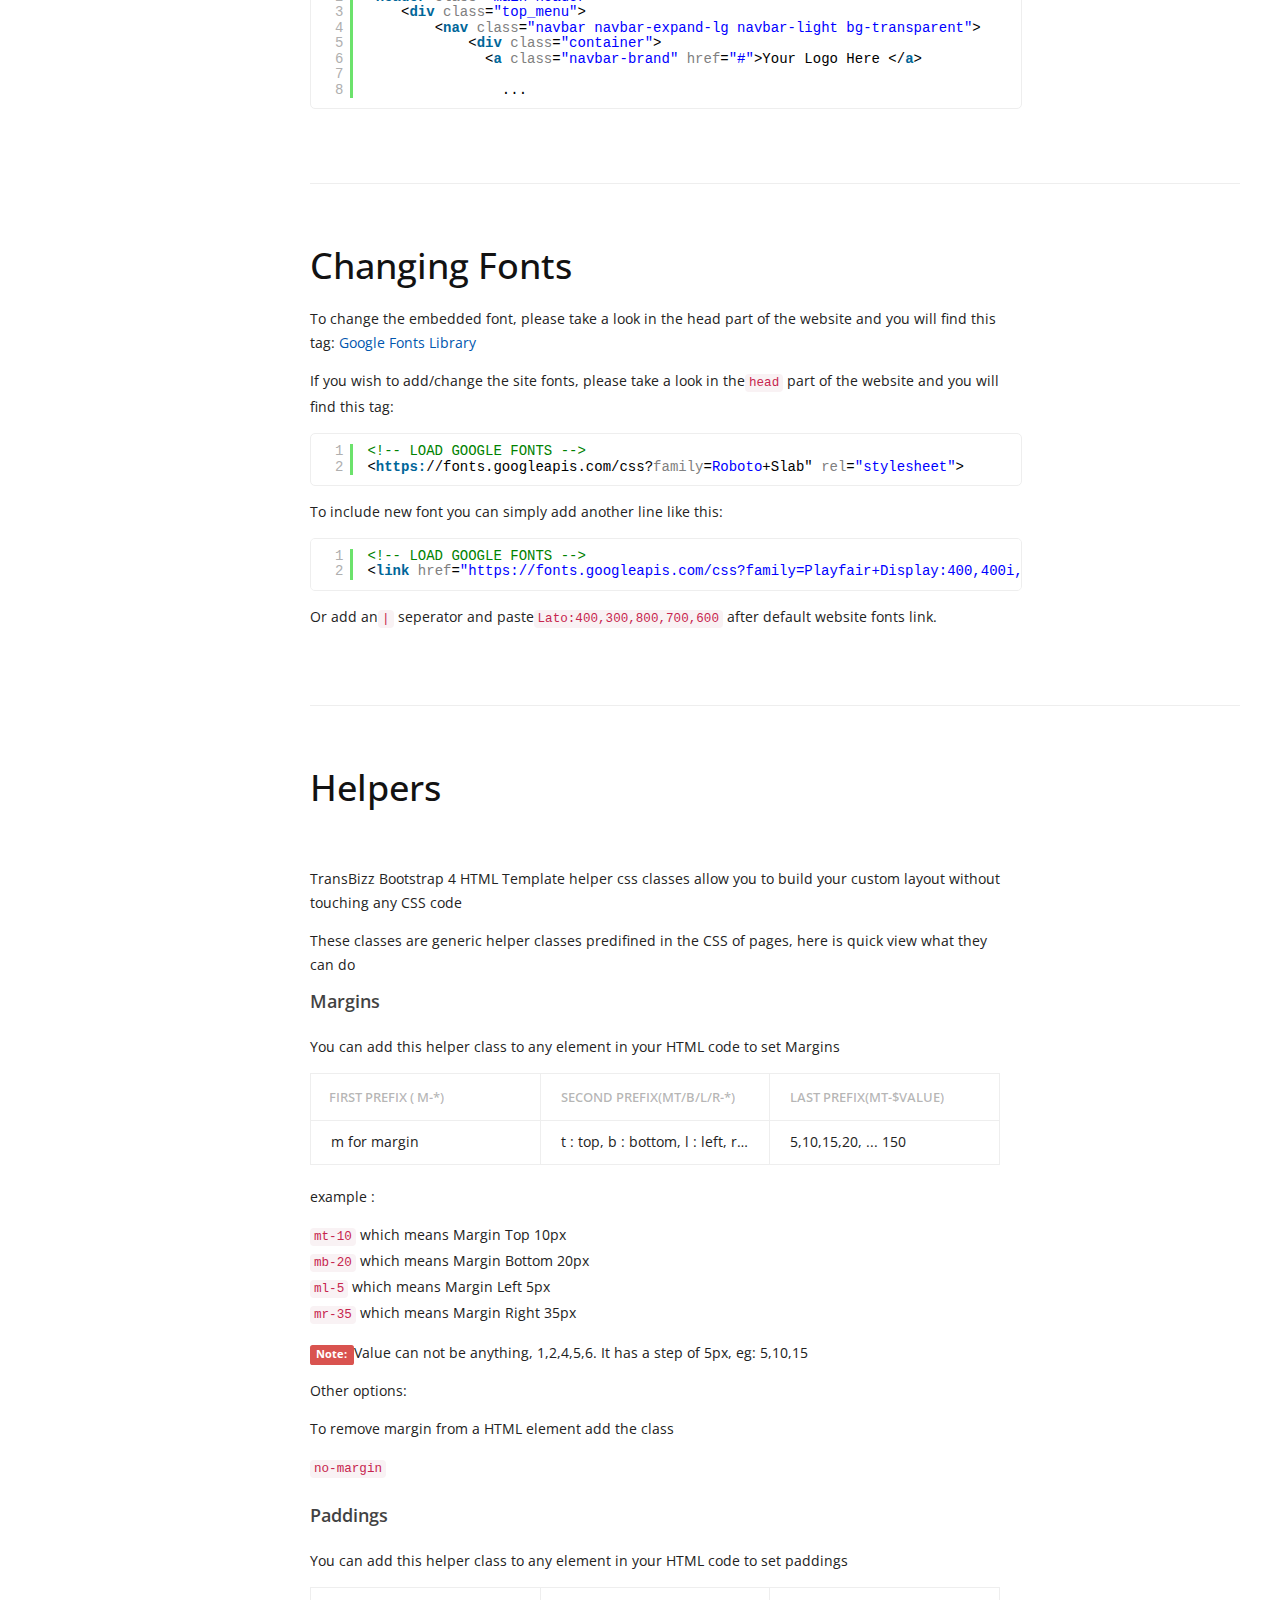
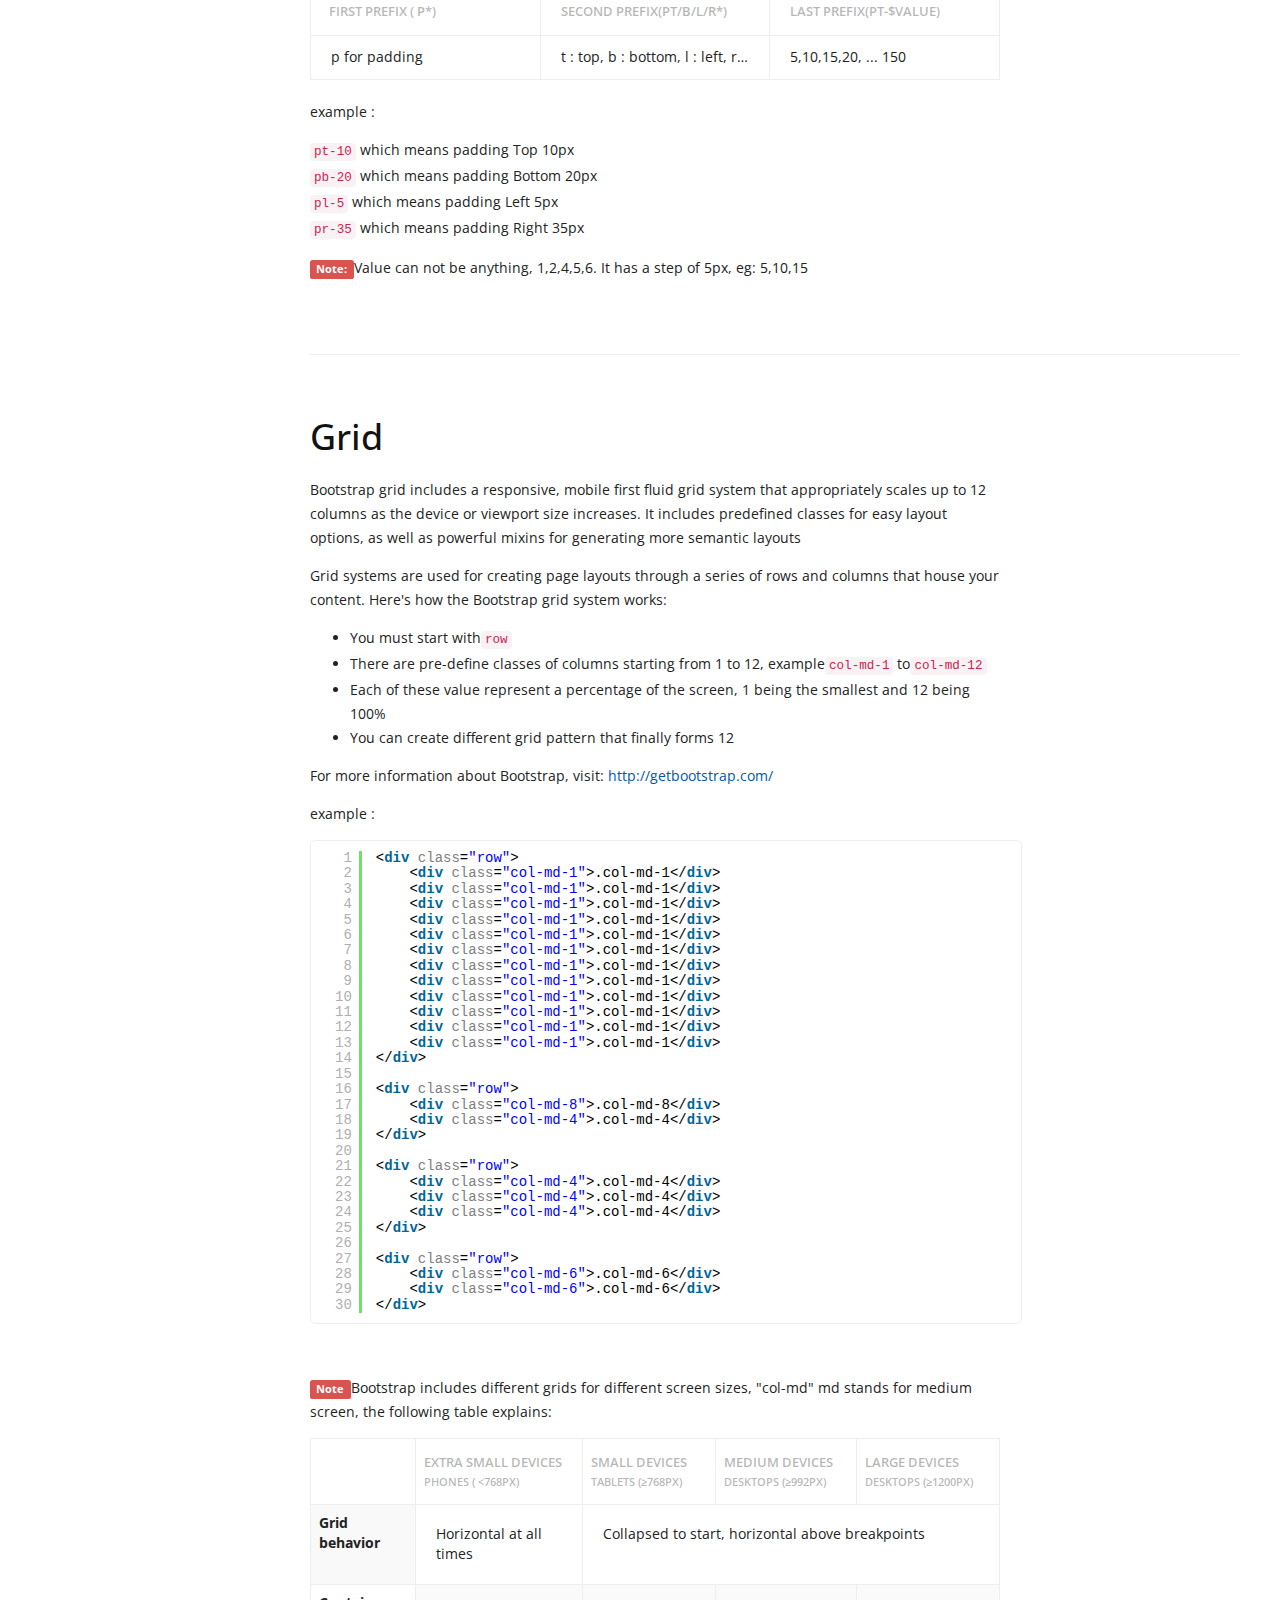
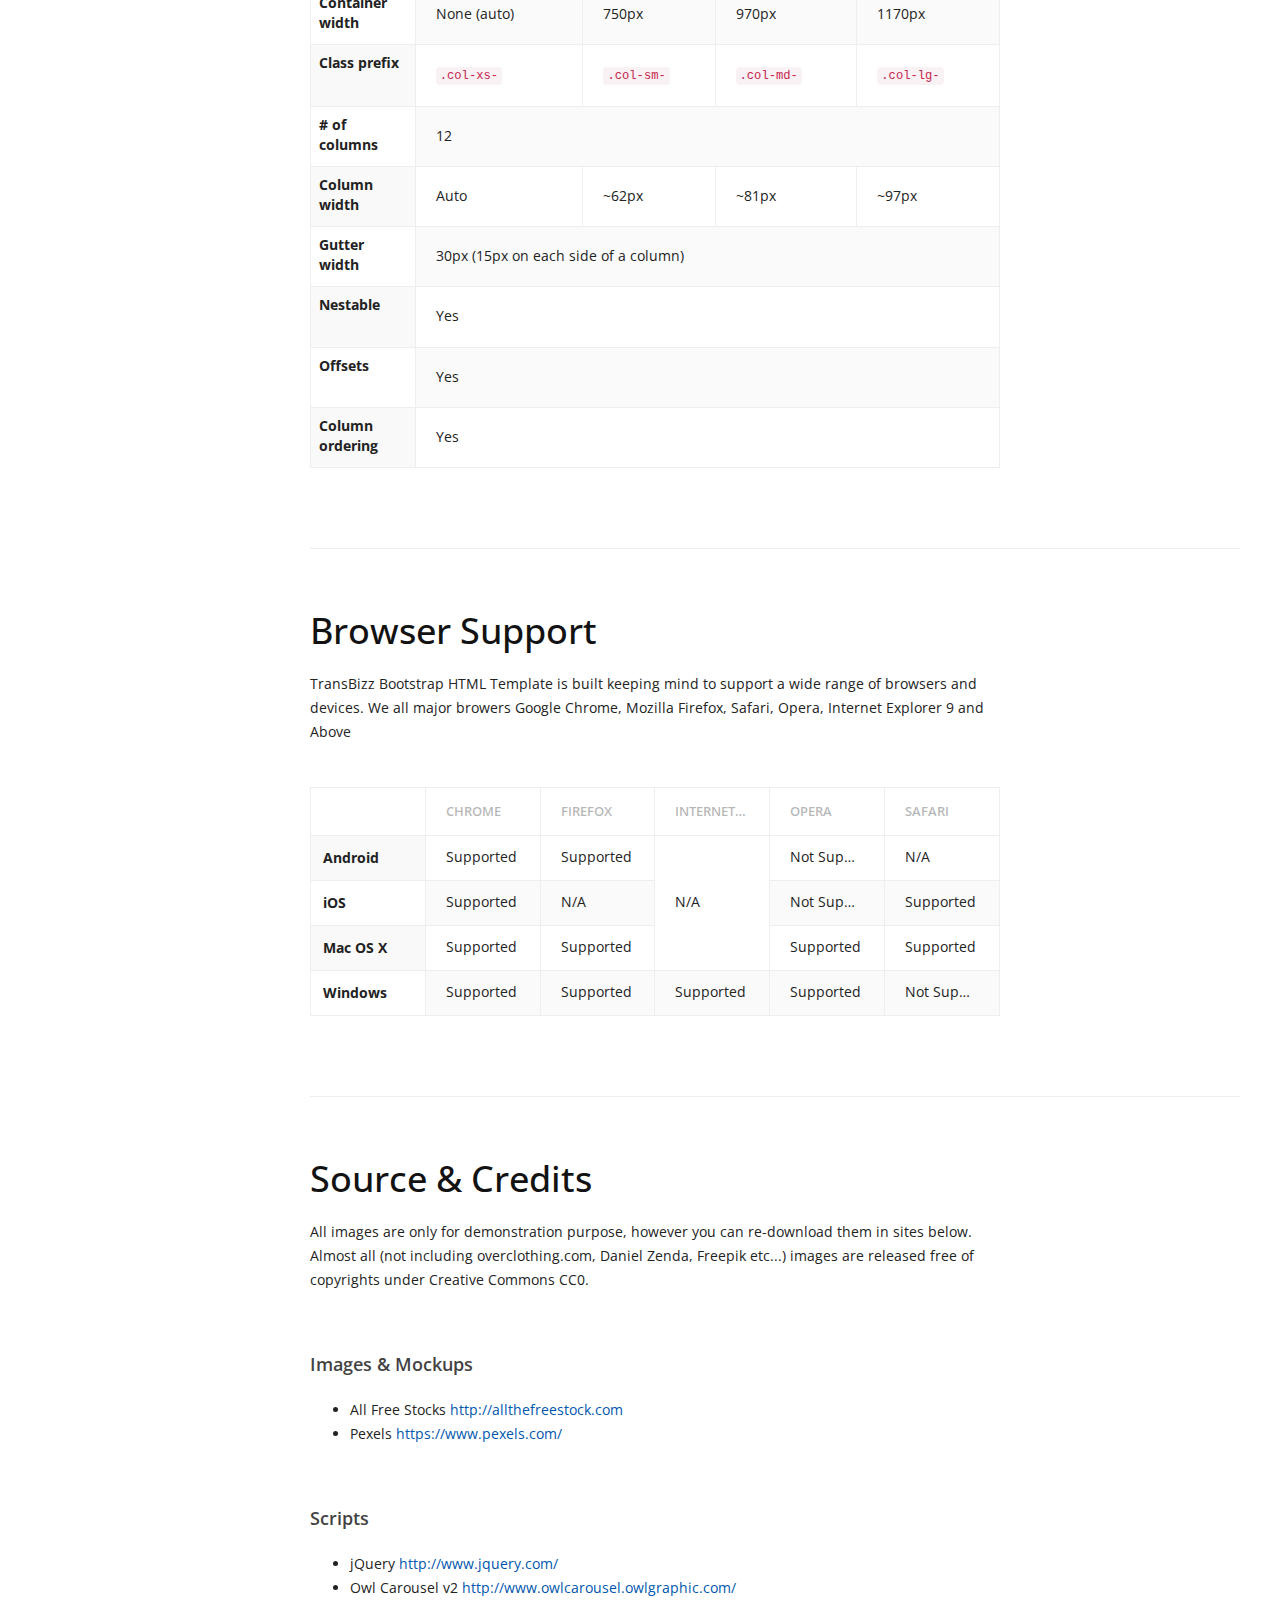
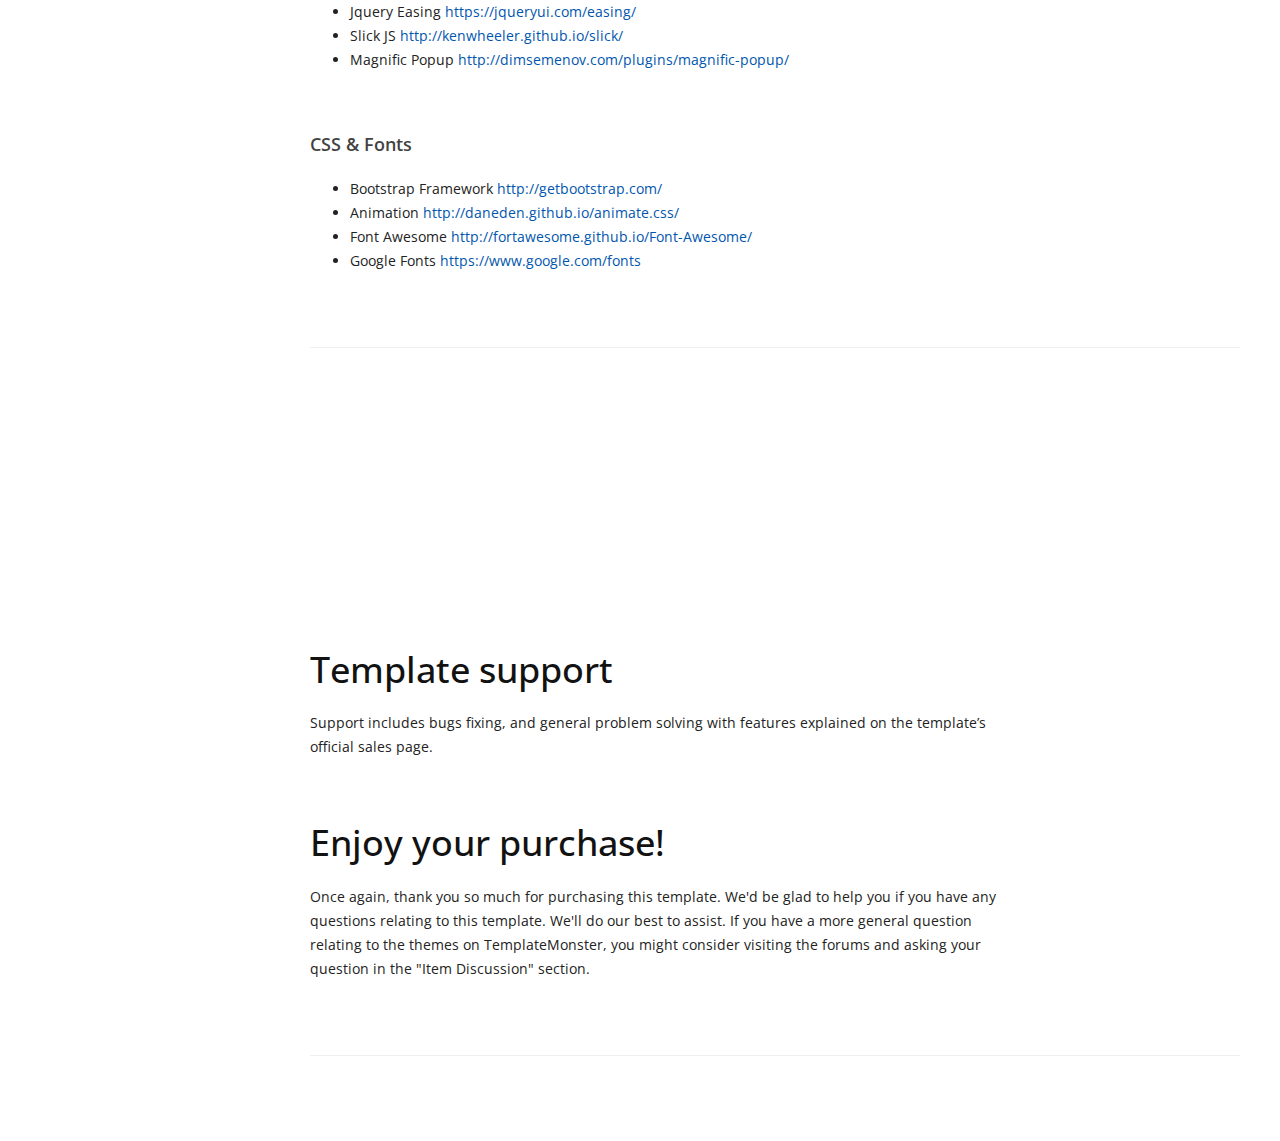
<file: documentation/index.html>
<!DOCTYPE html>
<!--if IE 8html.no-js.lt-ie9(lang='en')
-->
<!-- [if gt IE 8] <!-->
<html class="no-js" lang="en">
<!-- <![endif]-->

<head>
    <!--
    Basic Page Needs
    ==================================================
    -->
    <meta charset="UTF-8">
    <title>TransBizz Bootstrap  HTML Template</title>
    <meta name="description" content="TransBizz Bootstrap  HTML Template">
    <meta name="author" content="CodeGlamour">
    <meta name="keywords" content="TransBizz Bootstrap  HTML Template">
    <!--
    Mobile Specific Metas  ==============================
    -->
    <meta name="viewport" content="width=device-width, initial-scale=1">
    <!--
    CSS
    ==================================================
    -->
    <link href="https://fonts.googleapis.com/css?family=Open+Sans:400,500,700,800,600,300" rel="stylesheet">
    <link href="vendor/syntaxhighlighter/styles/shCoreDefault.css" rel="stylesheet">
    <link href="css/main.css" rel="stylesheet">
</head>

<body>
    <header id="header-wrapper">
        <div class="container text-center">
            <div id="logo">
                <h1><strong>TransBizz Bootstrap 4 HTML Template</strong></h1>
            </div>
            <strong>Version:</strong>
            <span>1.0 |</span>
            <strong>Created Date:</strong>
            <span>3 May 2018</span>
        </div>
    </header>
    <div class="container">
        <ul class="docs-nav">
            <li>
                <strong>Introduction</strong>
            </li>
            <li>
                <a class="cc-active active" href="#getting-started">Getting Started</a>
            </li>
            <li>
                <a class="cc-active" href="#html-structure">HTML Structure</a>
            </li>
            <li>
                <a class="cc-active" href="#table-of-content">Table of Content</a>
            </li>
            <li>
                <a class="cc-active" href="#logo-settings">Logo</a>
            </li>
            <li>
                <a class="cc-active" href="#chaning-fonts">Fonts</a>
            </li>
           
            <li>
                <a class="cc-active" href="#helpers">Helper Classes</a>
            </li>
            <li>
                <a class="cc-active" href="#grid">Grid</a>
            </li>
            <li>
                <a class="cc-active" href="#browser-support">Browser Support</a>
            </li>
            <li>
                <a class="cc-active" href="#creadits">Source & Credits</a>
            </li>
            <li>
                <a class="cc-active" href="#template-support">Template Support</a>
            </li>
        </ul>
        <div class="docs-content">
            <div class="docs-content-inner">
                <section id="getting-started">
                    <h1>Introduction</h1>
                    <p>Welcome and thank you for purchasing our Template.
                    We really do appreciate every sale. If you have any questions that are not covered in this help file you can contact us via support on our profile page <a href="#">TransBizz Bootstrap 4 HTML Template</a>. If you like our work please do not forget to rate it.</p>                   
                    <br/>
                    <h1>Software</h1>
                    <p>
                        To edit this Website Template we recommend you download appropriate software:
                        <ol>
                            <li>
                                Use Sublime Text, Notepad++ or Web storm code editor to edit the source code of template files.
                            </li>
                            <li>
                                To upload files on a server you'll need FTP manager, we recommend you to use FileZilla.
                            </li>
                        </ol>
                    </p>
                    <br/>
                    <h1>Hosting</h1>
                    <p class="offset-top-10">
                        You can run index.html file directly from your site folder, but it won't let you explore all template functionality. You should upload template to hosting server in order to display a fully working website correctly.
                        <br/>
                        <br/>
                        You may also install Website Template to your computer locally by using localhost. In order to set up local server you may use WAMP, AppServ, MAMP or any similar software.
                    </p>
                    <p>
                        You can check following tutorials on how to set up local server:
                    </p>

                    <ul>
                        <li>
                            <a href="https://www.youtube.com/watch?v=N6ENnaRotmo">
                                How to install XAMP web server
                            </a>
                        </li>
                        <li>
                            <a href="https://www.youtube.com/watch?v=kVc_9vAO7oI">
                                How to install WAMP web server
                            </a>
                        </li>
                    </ul>
                    <br/>
                    <h1 id="Installation">Getting Started</h1>
                    <h4>What's Included</h4>
                    <p>Once you have download the package you will see the following folder structure in "
                        <strong>template</strong>" Folder</p>
                    <div id="default-tree">
                        <ul>
                            <li>
                                <strong>css</strong>- Main Stylesheet Files</li>
                            <li>
                                <strong>webfonts</strong>- Fonts file and css for fonts</li>
                            <li>
                                <strong>images</strong>- Images Files</li>
                            <li>
                                <strong>scripts</strong>- Js Folder</li>
                        </ul>
                    </div>
                    <p>In order to use in your website, you need to upload template files (
                        <strong>inside the folder www</strong>) to your web server with the help of one of the FTP-clients (for example, WinSCP or Total Commander etc).</p>
                </section>
                <section id="html-structure">
                    <h1>HTML Structure</h1>
                    <p>TransBizz Bootstrap 4 HTML Template is based on Bootstrap 4 Framework (
                        <a href="http://getbootstrap.com/">http://getbootstrap.com/</a>) Bootstrap is the most popular HTML, CSS, and JS framework for developing responsive, mobile first projects on the web.</p>
                    <p>Below is a sample coding structure:</p>
                    <pre class="brush: html;">&lt;!DOCTYPE html&gt;
&lt;html lang="en"&gt;
&lt;head&gt;

    &lt;!-- Title, Stylesheets and Meta tags --&gt;
    ...

&lt;/head&gt;
&lt;body&gt;

&lt;!-- Main Wrapper --&gt;
&lt;div class="main-wrapper"&gt;
    &lt;!--/////////////////////////// HEADER \\\\\\\\\\\\\\\\\\\\\\\\\\\--&gt;
    &lt;header class="main-header"&gt;

        ...

    &lt;/header&gt;

    &lt;!--/////////////////////////// CONTENT \\\\\\\\\\\\\\\\\\\\\\\\\\\--&gt;
    &lt;main class="main-container"&gt;
        &lt;section&gt;
            &lt;div class="container"&gt;

                ...

            &lt;/div&gt;
        &lt;/section&gt;
    &lt;/main&gt;

    &lt;!--/////////////////////////// FOOTER \\\\\\\\\\\\\\\\\\\\\\\\\\\--&gt;
    &lt;footer class="text-center"&gt;
        &lt;div class="container"&gt;

            ...

        &lt;/div&gt;
    &lt;/footer&gt;
&lt;/div&gt;

&lt;!-- Jquery plugins and scripts --&gt;
&lt;script src="js/jquery-2.2.4.min.js"&gt;&lt;/script&gt;

    ...

&lt;!-- Plugins and scripts initialization --&gt;
&lt;script src="js/custom.js"&gt;&lt;/script&gt;
&lt;/body&gt;
&lt;/html&gt;
</pre>
                </section>
                <section id="table-of-content">
                    <h1>Table of contents</h1>
                    <p class="offset-top-20"><span class="text-bold">style.css</span> has the following structure:</p>
                   
                    <pre class="brush: html;"><head>
/* ----------------------
[Table of contents]

01.Base CSS
02.Main Header CSS
03.Main Slider CSS
04.Welcome Section CSS
05.Blog Section CSS
06.Services Section CSS
07.Features CSS
08.Call to Action CSS
09.Pricing Plan Section CSS
10.Location CSS
11.Get Quote CSS
12.Clients Testimonial CSS
13.Partners CSS
14.Newsletter CSS
15.Contact Us CSS
16.Responsive CSS
17.Proloader CSS
 --------------------------*/
</head></pre>
                </section>

                <section id="logo-settings">
                    <h1>Logo Settings</h1>
                    <p>Default site logo is placed inside<code>header</code> container.</p>
                    <pre class="brush: html;"><!--HEADER-->
&lt;header class="main-header"&gt;
    &lt;div class="top_menu">
        &lt;nav class="navbar navbar-expand-lg navbar-light bg-transparent"&gt;
            &lt;div class="container"&gt;
              &lt;a class="navbar-brand" href="#">Your Logo Here &lt;/a&gt;
                
                ...
</pre>
                </section>
                <section id="chaning-fonts">
                    <h1>Changing Fonts</h1>
                    To change the embedded font, please take a look in the head part of the website and you will find this tag: 
                        <a target="_blank" href="http://www.google.com/fonts">Google Fonts Library</a>
                    </p>
                    <p>If you wish to add/change the site fonts, please take a look in the<code>head</code> part of the website and you will find this tag:</p>
                    <pre class="brush: html"><!-- LOAD GOOGLE FONTS -->
&lt;https://fonts.googleapis.com/css?family=Roboto+Slab" rel="stylesheet"&gt;
</pre>
                    <p>To include new font you can simply add another line like this:</p>
                    <pre class="brush: html"><!-- LOAD GOOGLE FONTS -->
<link href="https://fonts.googleapis.com/css?family=Playfair+Display:400,400i,700,700i,900,900i" rel="stylesheet" type="text/css">
</pre>
                    <p>Or add an<code>|</code> seperator and paste<code>Lato:400,300,800,700,600</code> after default website fonts link.</p>
                </section>
             
                <section id="helpers">
                    <h1>Helpers</h1>
                    <br>
                    <p>TransBizz Bootstrap 4 HTML Template helper css classes allow you to build your custom layout without touching any CSS code</p>
                    <p>These classes are generic helper classes predifined in the CSS of pages, here is quick view what they can do</p>
           
                    <h4>Margins</h4>
                    <p>You can add this helper class to any element in your HTML code to set Margins</p>
                    <table class="table table-bordered table-condensed table-striped table-responsive">
                        <thead>
                            <tr>
                                <th>First Prefix ( m-*)</th>
                                <th>Second Prefix(mt/b/l/r-*)</th>
                                <th>Last Prefix(mt-$value)</th>
                            </tr>
                        </thead>
                        <tbody>
                            <tr>
                                <td>m for margin</td>
                                <td>t : top, b : bottom, l : left, r : right</td>
                                <td>5,10,15,20, ... 150</td>
                            </tr>
                        </tbody>
                    </table>
                    <p>
                        <span>example :</span>
                    </p><code>mt-10</code>
                    <span>which means Margin Top 10px</span>
                    <br><code>mb-20</code>
                    <span>which means Margin Bottom 20px</span>
                    <br><code>ml-5</code>
                    <span>which means Margin Left 5px</span>
                    <br><code>mr-35</code>
                    <span>which means Margin Right 35px</span>
                    <br>
                    <p>
                        <label class="label label-danger">Note:</label>Value can not be anything, 1,2,4,5,6. It has a step of 5px, eg: 5,10,15
                    </p>
                    <p>Other options:</p>
                    <p>To remove margin from a HTML element add the class</p><code>no-margin</code>
                    <br>
                    <br>
                    <h4>Paddings</h4>
                    <p>You can add this helper class to any element in your HTML code to set paddings</p>
                    <table class="table table-bordered table-condensed table-striped table-responsive">
                        <thead>
                            <tr>
                                <th>First Prefix ( p*)</th>
                                <th>Second Prefix(pt/b/l/r*)</th>
                                <th>Last Prefix(pt-$value)</th>
                            </tr>
                        </thead>
                        <tbody>
                            <tr>
                                <td>p for padding</td>
                                <td>t : top, b : bottom, l : left, r : right</td>
                                <td>5,10,15,20, ... 150</td>
                            </tr>
                        </tbody>
                    </table>
                    <p>example :</p><code>pt-10</code>
                    <span>which means padding Top 10px</span>
                    <br><code>pb-20</code>
                    <span>which means padding Bottom 20px</span>
                    <br><code>pl-5</code>
                    <span>which means padding Left 5px</span>
                    <br><code>pr-35</code>
                    <span>which means padding Right 35px</span>
                    <br>
                    <p>
                        <label class="label label-danger">Note:</label>Value can not be anything, 1,2,4,5,6. It has a step of 5px, eg: 5,10,15
                    </p>
                </section>
     
                <section id="grid">
                    <h1>Grid</h1>
                    <p>
                        Bootstrap grid includes a responsive, mobile first fluid grid system that appropriately scales up to 12 columns as the device or viewport size increases. It includes predefined classes for easy layout options, as well as powerful mixins for generating
                        more semantic layouts
                    </p>
                    <p>Grid systems are used for creating page layouts through a series of rows and columns that house your content. Here's how the Bootstrap grid system works:</p>
                    <ul>
                        <li>You must start with<code>row</code>
                        </li>
                        <li>There are pre-define classes of columns starting from 1 to 12, example<code>col-md-1</code> to<code>col-md-12</code>
                        </li>
                        <li>Each of these value represent a percentage of the screen, 1 being the smallest and 12 being 100%</li>
                        <li>You can create different grid pattern that finally forms 12</li>
                    </ul>
                    <p>For more information about Bootstrap, visit:
                        <a href="http://getbootstrap.com/">http://getbootstrap.com/</a>
                    </p>
                    <p>example :</p>
                    <pre class="brush: html;"><div class="row">
    <div class="col-md-1">.col-md-1</div>
    <div class="col-md-1">.col-md-1</div>
    <div class="col-md-1">.col-md-1</div>
    <div class="col-md-1">.col-md-1</div>
    <div class="col-md-1">.col-md-1</div>
    <div class="col-md-1">.col-md-1</div>
    <div class="col-md-1">.col-md-1</div>
    <div class="col-md-1">.col-md-1</div>
    <div class="col-md-1">.col-md-1</div>
    <div class="col-md-1">.col-md-1</div>
    <div class="col-md-1">.col-md-1</div>
    <div class="col-md-1">.col-md-1</div>
</div>

<div class="row">
    <div class="col-md-8">.col-md-8</div>
    <div class="col-md-4">.col-md-4</div>
</div>

<div class="row">
    <div class="col-md-4">.col-md-4</div>
    <div class="col-md-4">.col-md-4</div>
    <div class="col-md-4">.col-md-4</div>
</div>

<div class="row">
    <div class="col-md-6">.col-md-6</div>
    <div class="col-md-6">.col-md-6</div>
</div></pre>
                    <br>
                    <p>
                        <span class="label label-danger">Note</span>Bootstrap includes different grids for different screen sizes, "col-md" md stands for medium screen, the following table explains:</p>
                    <table class="table table-bordered table-striped table-responsive">
                        <thead>
                            <tr>
                                <th></th>
                                <th>Extra small devices
                                    <small>Phones (
                                        <768px)</small>
                                </th>
                                <th>Small devices
                                    <small>Tablets (≥768px)</small>
                                </th>
                                <th>Medium devices
                                    <small>Desktops (≥992px)</small>
                                </th>
                                <th>Large devices
                                    <small>Desktops (≥1200px)</small>
                                </th>
                            </tr>
                        </thead>
                        <tbody>
                            <tr>
                                <th class="text-nowrap">Grid behavior
                                    <td>Horizontal at all times</td>
                                    <td colspan="3">Collapsed to start, horizontal above breakpoints</td>
                                </th>
                            </tr>
                            <tr>
                                <th class="text-nowrap">Container width
                                    <td>None (auto)</td>
                                    <td>750px</td>
                                    <td>970px</td>
                                    <td>1170px</td>
                                </th>
                            </tr>
                            <tr>
                                <th class="text-nowrap">Class prefix
                                    <td><code>.col-xs-</code>
                                    </td>
                                    <td><code>.col-sm-</code>
                                    </td>
                                    <td><code>.col-md-</code>
                                    </td>
                                    <td><code>.col-lg-</code>
                                    </td>
                                </th>
                            </tr>
                            <tr>
                                <th class="text-nowrap"># of columns
                                    <td colspan="4">12</td>
                                </th>
                            </tr>
                            <tr>
                                <th class="text-nowrap">Column width
                                    <td class="text-muted">Auto</td>
                                    <td>~62px</td>
                                    <td>~81px</td>
                                    <td>~97px</td>
                                </th>
                            </tr>
                            <tr>
                                <th class="text-nowrap">Gutter width
                                    <td colspan="4">30px (15px on each side of a column)</td>
                                </th>
                            </tr>
                            <tr>
                                <th class="text-nowrap">Nestable
                                    <td colspan="4">Yes</td>
                                </th>
                            </tr>
                            <tr>
                                <th class="text-nowrap">Offsets
                                    <td colspan="4">Yes</td>
                                </th>
                            </tr>
                            <tr>
                                <th class="text-nowrap">Column ordering
                                    <td colspan="4">Yes</td>
                                </th>
                            </tr>
                        </tbody>
                    </table>
                </section>
                <section id="browser-support">
                    <h1>Browser Support</h1>
                    <p>TransBizz Bootstrap  HTML Template is built keeping mind to support a wide range of browsers and devices. We all major browers Google Chrome, Mozilla Firefox, Safari, Opera, Internet Explorer 9 and Above</p>
                    <p></p>
                    <br>
                    <table class="table table-bordered table-striped table-condensed table-responsive">
                        <thead>
                            <tr>
                                <td></td>
                                <th>Chrome</th>
                                <th>Firefox</th>
                                <th>Internet Explorer</th>
                                <th>Opera</th>
                                <th>Safari</th>
                            </tr>
                        </thead>
                        <tbody>
                            <tr>
                                <th>Android
                                    <td class="text-success">
                                        <span class="glyphicon glyphicon-ok"></span>Supported</td>
                                    <td class="text-success">
                                        <span class="glyphicon glyphicon-ok"></span>Supported</td>
                                    <td class="text-muted" rowspan="3" style="vertical-align: middle;">N/A</td>
                                    <td class="text-danger">
                                        <span class="glyphicon glyphicon-remove"></span>Not Supported</td>
                                    <td class="text-muted">N/A</td>
                                </th>
                            </tr>
                            <tr>
                                <th>iOS
                                    <td class="text-success">
                                        <span class="glyphicon glyphicon-ok"></span>Supported</td>
                                    <td class="text-muted">N/A</td>
                                    <td class="text-danger">
                                        <span class="glyphicon glyphicon-remove"></span>Not Supported</td>
                                    <td class="text-success">
                                        <span class="glyphicon glyphicon-ok"></span>Supported</td>
                                </th>
                            </tr>
                            <tr>
                                <th>Mac OS X
                                    <td class="text-success">
                                        <span class="glyphicon glyphicon-ok"></span>Supported</td>
                                    <td class="text-success">
                                        <span class="glyphicon glyphicon-ok"></span>Supported</td>
                                    <td class="text-success">
                                        <span class="glyphicon glyphicon-ok"></span>Supported</td>
                                    <td class="text-success">
                                        <span class="glyphicon glyphicon-ok"></span>Supported</td>
                                </th>
                            </tr>
                            <tr>
                                <th>Windows
                                    <td class="text-success">
                                        <span class="glyphicon glyphicon-ok"></span>Supported</td>
                                    <td class="text-success">
                                        <span class="glyphicon glyphicon-ok"></span>Supported</td>
                                    <td class="text-success">
                                        <span class="glyphicon glyphicon-ok"></span>Supported</td>
                                    <td class="text-success">
                                        <span class="glyphicon glyphicon-ok"></span>Supported</td>
                                    <td class="text-danger">
                                        <span class="glyphicon glyphicon-remove"></span>Not Supported</td>
                                </th>
                            </tr>
                        </tbody>
                    </table>
                </section>
                <section id="creadits">
                    <h1>Source & Credits</h1>
                    <p>
                        All images are only for demonstration purpose, however you can re-download them in sites below. Almost all (not including overclothing.com, Daniel Zenda, Freepik etc...) images are released free of copyrights under Creative Commons CC0.
                    </p>
                    <br>
                    <br>
                    <h4>Images & Mockups</h4>
                    <ul>
                        <li>All Free Stocks
                            <a target="_blank" href="allthefreestock.com">http://allthefreestock.com</a>
                        </li>
                        <li>Pexels
                            <a target="_blank" href="https://www.pexels.com/">https://www.pexels.com/</a>
                        </li>
                    </ul>
                    <br>
                    <br>
                    <h4>Scripts</h4>
                    <ul>
                        <li>
                      jQuery
                            <a target="_blank" href="http://www.jquery.com/">http://www.jquery.com/</a>
                        </li>
                        <li>Owl Carousel v2
                            <a target="_blank" href="http://www.owlcarousel.owlgraphic.com/">http://www.owlcarousel.owlgraphic.com/</a>
                        </li>
                        <li>Jquery Easing
                            <a target="_blank" href="https://jqueryui.com/easing/">https://jqueryui.com/easing/</a>
                        </li>
                        <li>Slick JS
                            <a target="_blank" href="http://kenwheeler.github.io/slick/">http://kenwheeler.github.io/slick/</a>
                        </li>
                        <li>Magnific Popup
                            <a target="_blank" href="http://dimsemenov.com/plugins/magnific-popup/">http://dimsemenov.com/plugins/magnific-popup/</a>
                        </li>
                    </ul>
                    <br>
                    <br>
                    <h4>CSS & Fonts</h4>
                    <ul>
                        <li>Bootstrap Framework
                            <a target="_blank" href="http://getbootstrap.com/">http://getbootstrap.com/</a>
                        </li>
                        <li>Animation
                            <a target="_blank" href="http://daneden.github.io/animate.css/">http://daneden.github.io/animate.css/</a>
                        </li>
                        <li>Font Awesome
                            <a target="_blank" href="http://fortawesome.github.io/Font-Awesome/">http://fortawesome.github.io/Font-Awesome/</a>
                        </li>
                        <li>Google Fonts
                            <a target="_blank" href="https://www.google.com/fonts">https://www.google.com/fonts</a>
                        </li>
                    </ul>
                </section>

                <section id="template-support">
                    <h1>Template support</h1>
                    <p>Support includes bugs fixing, and general problem solving with features explained on the template’s official sales page.</p>
                    <br/> 
                    <br/>  
                    <h1>Enjoy your purchase!</h1>
                    <p>Once again, thank you so much for purchasing this template. We'd be glad to help you if you have any questions relating to this template. We'll do our best to assist. If you have a more general question relating to the themes on TemplateMonster, you might consider visiting the forums and asking your question in the "Item Discussion" section.</p>
                </section>
            </div>
        </div>
    </div>
    <!--
    Javascripts
    ==================================================
    -->
    <script src="js/jquery.min.js"></script>
    <script src="js/layout.js"></script>
    <script src="vendor/syntaxhighlighter/scripts/shCore.js"></script>
    <script src="vendor/syntaxhighlighter/scripts/shBrushJScript.js"></script>
    <script src="vendor/syntaxhighlighter/scripts/shBrushCss.js"></script>
    <script src="vendor/syntaxhighlighter/scripts/shBrushPlain.js"></script>
    <script src="vendor/syntaxhighlighter/scripts/shBrushXml.js"></script>
    <script>
        SyntaxHighlighter.all();
    </script>
    <!--
    End Document
    ==================================================
    -->
</body>

</html>
</file>
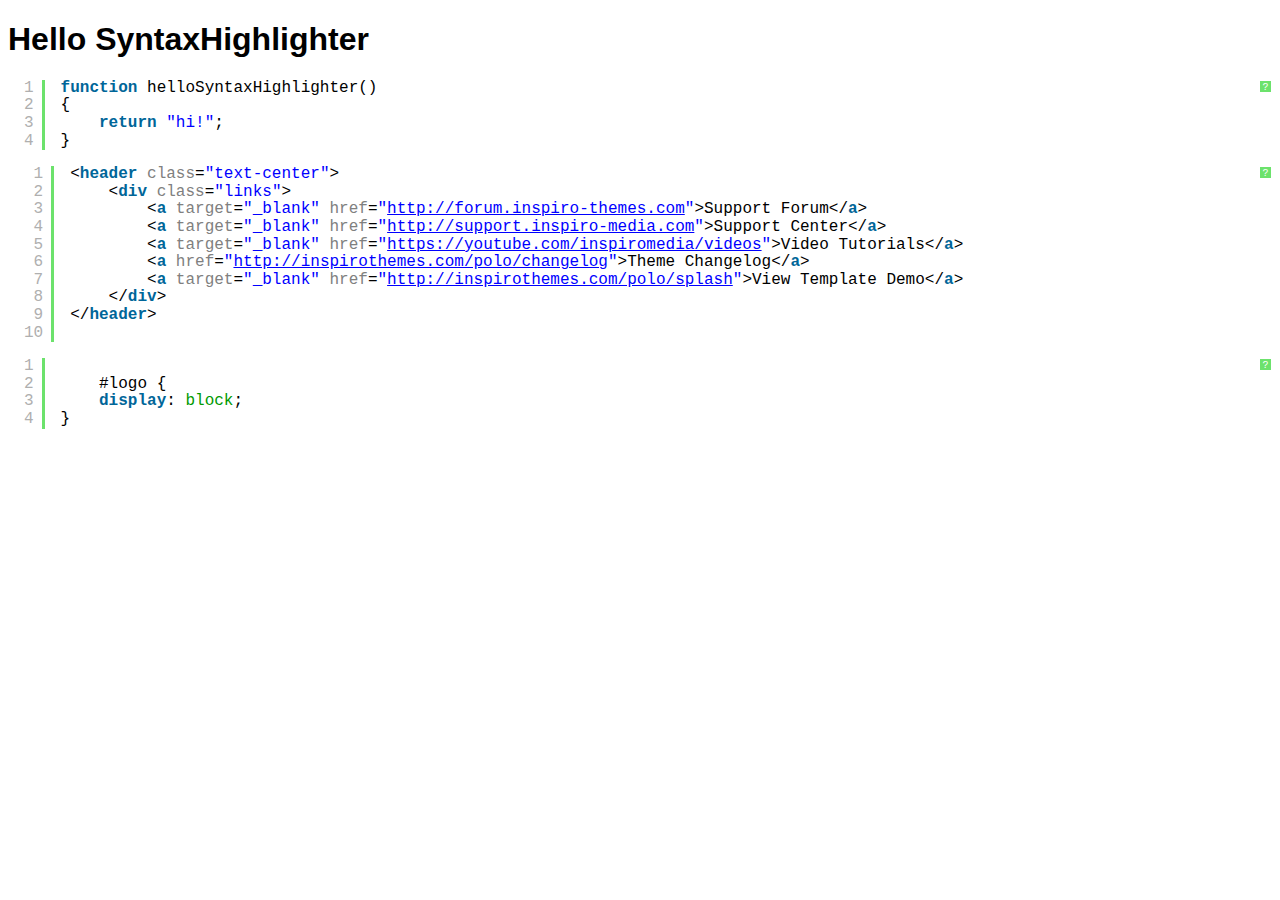
<file: documentation/vendor/syntaxhighlighter/index.html>
<!DOCTYPE html PUBLIC "-//W3C//DTD XHTML 1.0 Strict//EN" "http://www.w3.org/TR/xhtml1/DTD/xhtml1-strict.dtd">
<html xmlns="http://www.w3.org/1999/xhtml" xml:lang="en" lang="en">
<head>
	<meta http-equiv="Content-Type" content="text/html; charset=UTF-8" />
	<title>Hello SyntaxHighlighter</title>
	<script type="text/javascript" src="scripts/shCore.js"></script>
	<script type="text/javascript" src="scripts/shBrushJScript.js"></script>
		<script type="text/javascript" src="scripts/shBrushCss.js"></script>
	<script type="text/javascript" src="scripts/shBrushXml.js"></script>
	<link type="text/css" rel="stylesheet" href="styles/shCoreDefault.css"/>
	<script type="text/javascript">SyntaxHighlighter.all();</script>
</head>

<body style="background: white; font-family: Helvetica">

<h1>Hello SyntaxHighlighter</h1>
<pre class="brush: js;">
function helloSyntaxHighlighter()
{
	return "hi!";
}
</pre>
	
<pre class="brush: html;">	
	<header class="text-center">
		<div class="links">
			<a target="_blank" href="http://forum.inspiro-themes.com">Support Forum</a>
			<a target="_blank" href="http://support.inspiro-media.com">Support Center</a>
			<a target="_blank" href="https://youtube.com/inspiromedia/videos">Video Tutorials</a>
			<a href="http://inspirothemes.com/polo/changelog">Theme Changelog</a>
			<a target="_blank" href="http://inspirothemes.com/polo/splash">View Template Demo</a>
		</div>
	</header>
</pre>
	
	<pre class="brush: css;">	
	#logo {
	display: block;
}
</pre>
</html>
</file>
<file: style.css>
/*--------------------------------------------------------------------------------------

----------------------------------------------------------------------------------------
   1. BASE CSS
    2. TOP AREA
        2.1. SEARCH AND LANGUAGE
        2.2 MAINMENU AREA
        2.3 WELCOME TEXT AREA
        2.4 WELCOME SLIDER AREA
    3. BLOG AREA
    4. ABOUT AREA
    5. SERVICE AREA
    6. SERVIE BOTTOM AREA
    7. PROMO AREA
    8. PROMO BOTTOM AREA
    9. TESTMONIAL AREA
    10. FOOTER AREA
    11. FAQS AREA
    12. ABOUT DETAILS CONTENT AREA
    13. REPORT AREA
    14. TEAM AERA
    15. SERVICE TWO
    16. SERVICE THREE
    17. CONTACT AREA
    18. FOOTER AREA
    19. SCROLL TO TOP
    20. WELCOME SLIDER AREA
    21. BLOG PAGE
    22. SERVICE PAGE
    23. 404 ERROR PAGE
----------------------------------------------------------------------------------------*/


/*--------------------
   1. BASE CSS
----------------------*/

@import url('https://fonts.googleapis.com/css?family=Roboto:400,500,500i,700');
.alignleft {
    float: left;
    margin-right: 15px;
}

.alignright {
    float: right;
    margin-left: 15px;
}

.aligncenter {
    display: block;
    margin: 0 auto 15px;
}

a {
    -webkit-transition: 0.3s;
    transition: 0.3s;
}

a:focus,
a:hover {
    outline: 0 solid;
    text-decoration: none;
}

ul,
ol {
    margin: 0;
    padding: 0;
    list-style: none;
}

button:focus {
    outline: 0;
}

img {
    max-width: 100%;
    height: auto;
}

h1,
h2,
h3,
h4,
h5,
h6 {
    color: #3c4a62;
    margin: 0 0 15px;
    font-weight: 700;
    line-height: 1.4em;
    text-transform: uppercase;
    position: relative;
}

h2 {
    font-size: 36px;
}
.h4, h4 {
    font-size: 20px;
}
html,
body {
    height: 100%
}

body {
    font-family: 'Aboreto', cursive;
    font-size: 15px;
    line-height: 1.7em;
    font-weight: 400;
    color: #687284;
}

a:hover,
a:focus {
    text-decoration: none;
    outline: 0;
}

a {
    color: #5d6b82;
}

.fix {
    overflow: hidden;
}

.relative {
    position: relative;
    overflow: hidden;
}

.absulute {
    position: absolute;
}

.v-center {
    position: absolute;
    left: 0;
    top: 50%;
    -webkit-transform: translateY(-50%);
    transform: translateY(-50%);
}

.content-center {
    -webkit-box-align: center;
    -ms-flex-align: center;
    align-items: center;
    display: -webkit-box;
    display: -ms-flexbox;
    display: flex;
    -webkit-box-orient: vertical;
    -webkit-box-direction: normal;
    -ms-flex-direction: column;
    flex-direction: column;
    height: 100%;
    -webkit-box-pack: center;
    -ms-flex-pack: center;
    justify-content: center;
    left: 0;
    position: absolute;
    top: 0;
    width: 100%;
}

.flex-v-center {
    display: -webkit-box;
    display: -ms-flexbox;
    display: flex;
    -webkit-box-align: center;
    -ms-flex-align: center;
    align-items: center;
}

.social-bookmark li {
    display: inline;
}

.social-bookmark li a {
    background: #d7d7d7 none repeat scroll 0 0;
    color: #fff;
    display: inline-block;
    font-size: 16px;
    height: 40px;
    margin: 0 2px;
    padding-top: 9px;
    text-align: center;
    width: 40px;
}

.social-bookmark li a:hover {
    background: #f39c12 none repeat scroll 0 0;
    color: #fff;
}

.inline li {
    display: inline;
}

.inline-block li {
    display: inline-block;
    padding: 5px 15px;
}

.navbar-toggle {
    border: 2px solid #f39c12;
    border-radius: 0;
}

.navbar-toggle .icon-bar {
    background: #f39c12 none repeat scroll 0 0;
}

.no-margin {
    margin: 0;
}

.no-padding {
    padding: 0;
}

.border {
    border: 1px solid #ddd;
}

.border-left {
    border-left: 1px solid #ddd;
}

.border-right {
    border-right: 1px solid #ddd;
}

.border-top {
    border-top: 1px solid #ddd;
}

.border-bottom {
    border-bottom: 1px solid #ddd;
}


/* Remove Chrome Input Field's Unwanted Yellow Background Color */

input:-webkit-autofill,
input:-webkit-autofill:hover,
input:-webkit-autofill:focus {
    -webkit-box-shadow: 0 0 0px 1000px white inset !important;
}

.area-title {
    margin-bottom: 50px;
    position: relative;
}

.area-title h2 {
    display: inline-block;
    font-size: 40px;
    letter-spacing: 2px;
    line-height: 1;
    margin-bottom: 30px;
    padding-bottom: 20px;
    position: relative;
    text-transform: uppercase;
}

.area-title h2::before,
.area-title h2::after {
    background: rgba(0, 0, 0, 0) url("img/title-border.png") repeat scroll 0 0;
    bottom: 0;
    content: "";
    height: 2px;
    left: 50%;
    position: absolute;
    -webkit-transform: translateX(-50%);
    transform: translateX(-50%);
    width: 100px;
}

.area-title h2::after {
    background: #f39c12 none repeat scroll 0 0;
    height: 4px;
    width: 20px;
}

.section-padding {
    padding: 100px 0;
}

.padding-top {
    padding-top: 100px;
}

.padding-bottom {
    padding-bottom: 100px;
}

.padding-100-70 {
    padding-top: 100px;
    padding-bottom: 70px;
}

.padding-100-50 {
    padding-top: 100px;
    padding-bottom: 50px;
}

.gray-bg {
    background: #f7f9fc;
}

.deep-gray-bg {
    background: #eff1ff;
}

.dark-bg {
    background: #5d6b82;
    color: #ffffff;
}

.red-bg {
    background: #f39c12;
    color: #ffffff;
}

.blue-bg {
    background: #0083ff;
    color: #ffffff;
}

.soft-blue-bg {
    background: #7db9e8;
    color: #ffffff;
}

.dark-bg .area-title h2 {
    color: #ffffff;
}


/*--------------------------
    2. TOP AREA
---------------------------*/

.top-area {
    height: 100%;
    position: relative;
    width: 100%;
}

.top-area-bg {
    background: rgba(0, 0, 0, 0) url("img/slider/slide_1.jpg") no-repeat scroll center center / cover;
    height: 100%;
    left: 0;
    position: absolute;
    top: 0;
    width: 100%;
}

.top-area-bg::after {
    background: #3c4147;
    content: "";
    height: 100%;
    left: 0;
    opacity: 0.9;
    position: absolute;
    top: 0;
    width: 100%;
}


/*---------------------------------
    2.1. SEARCH AND LANGUAGE
----------------------------------*/

.search-and-language-bar {
    margin-left: 20px;
    margin-top: 30px;
    position: relative;
    -webkit-transition: all 0.3s ease 0s;
    transition: all 0.3s ease 0s;
}

.is-sticky .search-and-language-bar {
    margin-top: 10px;
}

.search-and-language-bar ul li {
    color: #fff;
    cursor: pointer;
    display: inline-block;
    line-height: 1;
    padding: 10px;
}

.search-and-language-bar ul li a {
    color: #fff;
    display: block;
}

.search-box {
    position: relative;
}

.search-form {
    background: #fff none repeat scroll 0 0;
    border-radius: 5px;
    top: 72px;
    height: 60px;
    position: absolute;
    right: 0;
    width: 280px;
    display: none;
}

.is-sticky .search-form {
    top: 50px;
}

.search-form input {
    background: rgba(0, 0, 0, 0) none repeat scroll 0 center;
    border: 1px solid #f39c12;
    color: #333;
    height: 40px;
    left: 11px;
    padding: 10px;
    position: absolute;
    top: 10px;
    width: 77%;
}

.search-form button {
    background: transparent none repeat scroll 0 0;
    border: 1px solid #f39c12;
    color: #f39c12;
    font-size: 20px;
    height: 40px;
    padding: 7px 12px;
    position: absolute;
    right: 10px;
    top: 10px;
    -webkit-transition: all 0.3s ease 0s;
    transition: all 0.3s ease 0s;
}

.search-form button:hover {
    background: #f39c12 none repeat scroll 0 0;
    color: #fff;
}

.select-language select {
    background: #fff;
    border: 0 none;
    color: #333;
    -webkit-appearance: none;
    -moz-appearance: none;
    appearance: none;
    position: relative;
}


/*---------------------------------
    2.2 MAINMENU AREA
-----------------------------------*/

.header-top-area {
    left: 0;
    position: absolute;
    top: 0;
    width: 100%;
    z-index: 999;
}

.mainmenu-area {
    border-bottom: 1px solid rgba(243, 156, 18, .4);
    position: relative;
    -webkit-transition: all 0.3s ease 0s;
    transition: all 0.3s ease 0s;
    z-index: 9999;
}

.navbar-header {
    margin-top: 14px;
    -webkit-transition: all 0.3s ease 0s;
    transition: all 0.3s ease 0s;
}

.navbar {
    border-bottom: 0 none;
    border-top: 0 none;
    margin-bottom: 0;
}

.navbar-brand>img {
    -webkit-transition: all 0.3s ease 0s;
    transition: all 0.3s ease 0s;
    /*width: 150px;*/
    height: 35px;
}

.is-sticky .navbar-brand>img {
    max-width: 80%;
}

ul#nav {
    float: right;
    -webkit-transition: 0.3s;
    transition: 0.3s;
}

ul#nav li a {
    background: rgba(0, 0, 0, 0) none repeat scroll 0 0;
    color: #ffffff;
    letter-spacing: 1px;
    padding: 40px 15px;
    text-transform: uppercase;
    -webkit-transition: all 0.3s ease 0s;
    transition: all 0.3s ease 0s;
}

ul#nav li a:hover,
ul#nav li.active a {
    color: #f39c12;
}

.is-sticky ul#nav li a {
    padding: 20px 15px;
    color: #ffffff;
}

.is-sticky ul#nav li a:hover,
.is-sticky ul#nav li.active a {
    color: #f39c12;
}

.is-sticky .navbar-header {
    margin-top: -2px;
}

.is-sticky .mainmenu-area {
    background: #212121;
    -webkit-box-shadow: 0 0 4px rgba(0, 0, 0, 0.14), 0 4px 8px rgba(0, 0, 0, 0.28);
    box-shadow: 0 0 4px rgba(0, 0, 0, 0.14), 0 4px 8px rgba(0, 0, 0, 0.28);
    z-index: 99999;
}

.menu-toggle.full {
    border: 1px solid;
    height: 40px;
    letter-spacing: 2px;
    padding-top: 8px;
    position: absolute;
    right: 15px;
    text-align: center;
    top: 20px;
    width: 110px;
    color: #f39c12 !important;
}

.is-sticky .menu-toggle.full {
    top: 8px;
}

ul#nav li ul a,
.is-sticky ul#nav li ul a {
    border-bottom: 1px solid #1a1a1a;
    padding: 10px;
    padding-left: 15px;
}


/*-----------------------------------
    2.3 WELCOME TEXT AREA
-------------------------------------*/

.welcome-area {
    color: #ffffff;
    -webkit-box-align: end;
    -ms-flex-align: end;
    align-items: flex-end;
    display: -webkit-box;
    display: -ms-flexbox;
    display: flex;
    -webkit-box-orient: vertical;
    -webkit-box-direction: normal;
    -ms-flex-direction: column;
    flex-direction: column;
    height: 100%;
    -webkit-box-pack: center;
    -ms-flex-pack: center;
    justify-content: center;
    padding-top: 100px;
    width: 100%;
}

.welcome-text h1 {
    color: #ffffff;
    font-size: 60px;
    letter-spacing: 5px;
    line-height: 1.3;
    margin-bottom: 30px;
    text-transform: uppercase;
}

.welcome-text h4 {
    font-size: 20px;
    letter-spacing: 8px;
    text-transform: uppercase;
}

.home-button {
    margin-top: 60px;
    height: auto !important;
}

.home-button a {
    border: 2px solid;
    color: #fff;
    letter-spacing: 2px;
    padding: 12px 30px;
    text-transform: uppercase;
}

.home-button a:last-child {
    margin-left: 20px;
}

.home-button a:hover {
    background: #f39c12 none repeat scroll 0 0;
    border-color: #f39c12;
    color: #ffffff;
}

.home-mockup>img {
    max-width: 50%;
}


/*------------------------------
    2.4 WELCOME SLIDER AREA
--------------------------------*/

.welcome-slider-area {
    height: 100%;
    position: relative;
    z-index: 9;
    font-family: 'Aboreto', cursive;
}

.welcome-slider-area.owl-carousel div:not(.owl-controls) {
    height: 100%;
}

.welcome-single-slide {
    z-index: 9;
    position: relative;
}

.welcome-single-slide:before {
    background: #3c4147;
    content: "";
    height: 100%;
    left: 0;
    opacity: 0.7;
    position: absolute;
    top: 0;
    width: 100%;
    z-index: -1;
}

.welcome-slider-area .welcome-text {
    color: #FFFFFF;
    -webkit-box-align: center;
    -ms-flex-align: center;
    align-items: center;
    display: -webkit-box;
    display: -ms-flexbox;
    display: flex;
    -webkit-box-orient: vertical;
    -webkit-box-direction: normal;
    -ms-flex-direction: column;
    flex-direction: column;
    -webkit-box-pack: center;
    -ms-flex-pack: center;
    justify-content: center;
    padding-top: 100px;
    font-family: 'Aboreto', cursive;

}

.welcome-text h4 {
    margin-bottom: 30px;
}

.welcome-text h2 {
    color: #fff;
    line-height: 1;
    margin-bottom: 30px;
}

.welcome-slider-area.home-button {
    height: auto !important;
}

.owl-item.active .welcome-single-slide .welcome-text h1 {
    -webkit-animation: 1s ease 0.5s normal both 1 running fadeInUp;
    animation: 1s ease 0.5s normal both 1 running fadeInUp;
}
.owl-item.active .welcome-single-slide .welcome-text h2 {
    -webkit-animation: 1s ease 0.8s normal both 1 running fadeInUp;
    animation: 1s ease 0.8s normal both 1 running fadeInUp;
}

.owl-item.active .welcome-single-slide .welcome-text p {
    -webkit-animation: 1s ease 1s normal both 1 running fadeInUp;
    animation: 1s ease 1s normal both 1 running fadeInUp;
}

.owl-item.active .welcome-single-slide .home-button {
    -webkit-animation: 1s ease 1s normal both 1 running fadeInUp;
    animation: 1s ease 1s normal both 1 running fadeInUp;
}

.slider-bg-one {
    background: url(img/slider/slide_1.jpg) no-repeat scroll center center / cover;
}

.slider-bg-two {
    background: url(img/slider/slide_2.jpg) no-repeat scroll center center / cover;
}

.slider-bg-three {
    background: url(img/slider/slide_3.jpg) no-repeat scroll center center / cover;
}

.welcome-slider-area.owl-carousel .owl-nav>div {
    background: #fff none repeat scroll 0 0;
    display: inline-block;
    font-size: 30px;
    height: 40px;
    margin: 0 5px;
    padding-top: 5px;
    text-align: center;
    -webkit-transition: all 0.3s ease 0s;
    transition: all 0.3s ease 0s;
    width: 40px;
}

.welcome-slider-area.owl-carousel .owl-controls {
    bottom: 7%;
    position: absolute;
    right: 8.4%;
}

.welcome-slider-area.owl-carousel .owl-nav>div:hover {
    background: #f39c12 none repeat scroll 0 0;
    color: #fff;
}


/* ----------------------------
    3. Welcome to AREA
------------------------------ */

.single-about-box {
    margin-top: 30px;
}

.tab-pane h4 {
    padding-top: 30px;
}

.tab-pane a {
    margin-top: 30px;
}

.nav-tabs>li>a {
    border-radius: 0;
}

.nav>li>a:focus,
.nav>li>a:hover {
    text-decoration: none;
    background-color: #f39c12 !important;
    color: #fff !important;
}

.nav-tabs>li.active>a,
.nav-tabs>li.active>a:focus,
.nav-tabs>li.active>a:hover {
    color: #fdf5f7 !important;
    cursor: default;
    background-color: #f39c12 !important;
    border: 1px solid #f39c12 !important;
    border-bottom-color: transparent;
}

.theme-btn {
    border: 1px solid #f39c12;
    background: #f39c12;
    color: #fff;
    display: inline-block;
    font-weight: 500;
    padding: 6px 22px;
    text-transform: uppercase;
    -webkit-transition: all 0.4s;
    transition: all 0.4s;
}

.theme-btn:hover {
    background: #fff;
    color: #f39c12;
    border: 1px solid #f39c12;
}


/* ----------------------------
    3. BLOG AREA
------------------------------ */

.single-blog {
    border-radius: 5px;
    -webkit-box-shadow: 0 3px 7px #ddd;
    box-shadow: 0 3px 7px #ddd;
    overflow: hidden;
}

.blog-details {
    background: #fff none repeat scroll 0 0;
    padding: 30px 20px;
    position: relative;
}

.blog-meta {
    background: #f39c12 none repeat scroll 0 0;
    font-size: 24px;
    height: 50px;
    left: 0;
    position: absolute;
    text-align: center;
    top: -25px;
    width: 70px;
}

.blog-meta a {
    color: #fff;
    display: block;
    height: 100%;
    padding-top: 13px;
    width: 100%;
}

.blog-details h3 {
    font-size: 20px;
    margin-bottom: 20px;
    text-transform: uppercase;
}

.read-more {
    background: #f39c12 none repeat scroll 0 0;
    color: #fff;
    display: inline-block;
    height: 40px;
    margin-top: 15px;
    padding: 7px 25px;
    text-align: center;
    width: 140px;
    border: 1px solid #f39c12;
}

.read-more:hover,
.read-more:focus {
    background: #fff;
    color: #f39c12;
    border: 1px solid #f39c12;
}

.blog-details h3 a {
    color: #3c4a62;
}

.blog-details h3 a:hover,
.blog-details h3 a:focus {
    color: #f39c12;
}


/* ----------------------------
    4. ABOUT AREA
------------------------------ */

.quote-form-area {
    background: #eef1f5 none repeat scroll 0 0;
    padding: 30px 20px;
}

.quote-form input {
    margin-bottom: 10px;
}

.quote-form .width-full input {
    border: 0 none;
    padding: 10px;
    width: 100%;
}

.quote-form .width-half input {
    border: 0 none;
    padding: 10px;
    width: 47%;
}

.quote-form textarea {
    border: 0 none;
    height: 120px;
    margin-bottom: 10px;
    padding: 10px;
    width: 100%;
}

.quote-form button {
    background: #5d6b82 none repeat scroll 0 0;
    border: 0 none;
    border-radius: 5px;
    color: #fff;
    letter-spacing: 2px;
    padding: 10px 20px;
    text-transform: uppercase;
    -webkit-transition: all 0.3s ease 0s;
    transition: all 0.3s ease 0s;
}

.quote-form button:hover {
    background: #f39c12;
    color: #fff;
}

.about-content h2 {
    margin-bottom: 30px;
}

.about-content a {
    display: inline-block;
    margin-top: 20px;
}

.about-content a:hover {
    color: #f39c12;
}

.about-content a i {
    -webkit-transition: 0.3s;
    transition: 0.3s;
}

.about-content a:hover i {
    padding-left: 10px;
}

.about-count {
    margin-top: 80px;
}

.single-about-count {
    background: #fff none repeat scroll 0 0;
    float: left;
    padding: 30px 20px 20px;
    text-align: center;
    text-transform: capitalize;
    width: 33.33%;
}

.single-about-count h4 {
    color: #f39c12;
    font-size: 24px;
    font-weight: 800;
}


/* -----------------------------
    5. SERVICE AREA
------------------------------- */

.service-content h2 {
    font-size: 32px;
    margin-bottom: 30px;
    padding-bottom: 15px;
    position: relative;
}

.service-content h2::after {
    border-bottom: 1px dashed rgb(243, 156, 18);
    bottom: 0;
    content: "";
    height: 1px;
    left: 0;
    position: absolute;
    width: 50px;
}

.bg-cargo {
    background: rgba(0, 0, 0, 0) url("img/cargo-4783290_1920.jpg") no-repeat scroll center center / contain;
    position: relative;
    background-position-y: 100%;
    background-size: 80%;
}

.catalouge-content {
    background: rgba(243, 156, 18, 0.9) none repeat scroll 0 0;
    color: #fff;
    padding: 30px;
    transition: all 1s;

}
.catalouge-content:hover {
    background: rgba(243, 156, 18, 1) none repeat scroll 0 0;
    transition: all 1s;

}
.service-content {
    background: rgba(40, 126, 222, 0.8) none repeat scroll 0 0;
    color: #fff;
    padding: 30px;
    transition: all 1s;

}
.service-content:hover {
    background: rgba(40, 126, 222, 1) none repeat scroll 0 0;
    transition: all 1s;
}

.catalouge-content h3 {
    color: #fff;
    margin-bottom: 30px;
    padding-bottom: 15px;
    position: relative;
}
.service-content h3 {
    color: #fff;
    margin-bottom: 30px;
    padding-bottom: 15px;
    position: relative;
}
.service-content h4 {
    color: #fff;
    margin-top: 30px;
    margin-bottom: 30px;
    padding-bottom: 15px;
    position: relative;
}

.catalouge-content h3::after {
    border-bottom: 1px dashed;
    bottom: 0;
    content: "";
    height: 2px;
    left: 0;
    position: absolute;
    width: 50px;
}
.service-content h3::after {
    border-bottom: 1px dashed;
    bottom: 0;
    content: "";
    height: 2px;
    left: 0;
    position: absolute;
    width: 50px;
}

.catalouge-content .read-more:hover,
.catalouge-content .read-more:focus {
    background: #fff none repeat scroll 0 0;
    color: #f39c12;
}

.catalouge-content ul {
    margin-top: 40px;
}

.catalouge-content ul li {
    margin-bottom: 15px;
}

.catalouge-content ul li i {
    margin-right: 15px;
}


/* ---------------------------
    6. SERVIE BOTTOM AREA
----------------------------- */

.service-bottom-area {
    position: relative;
}

.service-bottom-area-bg {
    background: rgba(0, 0, 0, 0) url("img/man-fleet.jpeg") no-repeat scroll 0 0;
    background-size: contain;
    height: 100%;
    left: 0;
    position: absolute;
    top: 0;
    width: 100%;
}

.service-bottom-area-bg::after {
    background: #f5f7f9 none repeat scroll 0 0;
    content: "";
    height: 100%;
    position: absolute;
    right: 0;
    top: 0;
    width: 50%;
}

.single-service {
    margin-bottom: 50px;
    padding-left: 80px;
    position: relative;
}

.service-list .single-service:last-child {
    margin-bottom: 0;
}

.service-icon-hexagon {
    left: -43px;
    position: absolute;
    top: -25px;
}

.hex {
    background: #f5f7f9 none repeat scroll 0 0;
    border-radius: 1em / 3.5em;
    display: inline-block;
    height: 5.2em;
    margin: 1em 4.61538em 1em auto;
    position: relative;
    -webkit-transform: rotate(-90deg);
    transform: rotate(-90deg);
    -webkit-transition: all 150ms ease-in-out 0s;
    transition: all 150ms ease-in-out 0s;
    width: 4em;
}

.hex:before,
.hex:after {
    position: absolute;
    width: inherit;
    height: inherit;
    border-radius: inherit;
    background: inherit;
    content: '';
}

.hex:before {
    -webkit-transform: rotate(60deg);
    transform: rotate(60deg);
}

.hex:after {
    -webkit-transform: rotate(-60deg);
    transform: rotate(-60deg);
}

.service-icon {
    background: #5d6b82 none repeat scroll 0 0;
    bottom: 7px;
    color: #fff;
    font-size: 24px;
    height: 60px;
    padding-top: 18px;
    position: absolute;
    right: 11px;
    text-align: center;
    -webkit-transform: rotate(60deg);
    transform: rotate(60deg);
    -webkit-transition: all 0.3s ease 0s;
    transition: all 0.3s ease 0s;
    width: 34px;
    z-index: 1;
}

.service-icon::before,
.service-icon::after {
    background: #5d6b82 none repeat scroll 0 0;
    content: "";
    height: 100%;
    position: absolute;
    -webkit-transition: all 0.3s ease 0s;
    transition: all 0.3s ease 0s;
    width: 100%;
    z-index: -1;
}

.service-icon::before {
    bottom: 0;
    right: 0;
    -webkit-transform: rotate(60deg);
    transform: rotate(60deg);
}

.service-icon::after {
    bottom: 0;
    right: 0;
    -webkit-transform: rotate(-60deg);
    transform: rotate(-60deg);
}

.service-icon i {
    -webkit-transform: rotate(30deg);
    transform: rotate(30deg);
}

.service-details h4 {
    -webkit-transition: all 0.3s ease 0s;
    transition: all 0.3s ease 0s;
    padding-bottom: 16px;
}

.service-details h4::after {
    border-bottom: 1px dashed rgb(243, 156, 18);
    bottom: 0;
    content: "";
    height: 1px;
    left: 0;
    position: absolute;
    width: 50px;
}

.single-service:hover .service-details h4 {
    color: #f39c12;
}

.single-service:hover .service-icon,
.single-service:hover .service-icon::before,
.single-service:hover .service-icon::after {
    background: #f39c12 none repeat scroll 0 0;
}


/* ----------------------------
    7.0 Call to Action AREA
----------------------------- */

.call-bottom-area {
    position: relative;
}

.call-botton-area-bg {
    background: rgba(0, 0, 0, 0) url("img/promo/call_action.jpg") no-repeat scroll center center / cover;
    height: 100%;
    left: 0;
    position: absolute;
    top: 0;
    width: 100%;
}

.call-botton-area-bg::after {
    background: #3c4a62b0 none repeat scroll 0 0;
    content: "";
    height: 100%;
    left: 0;
    opacity: 0.7;
    position: absolute;
    top: 0;
    width: 100%;
}

.padding-tb-15px {
    padding-top: 15px;
    padding-bottom: 15px;
}
.padding-tb-35px {
    padding-top: 35px;
    padding-bottom: 35px;
}

.call-bottom-area h2 {
    font-size: 26px;
    color: #fff;
}

.call-bottom-area .text {
    color: #fff;
}

a.action-bottom {
    background-color: rgba(255, 255, 255, 0.2);
    padding: 25px 15px;
    text-align: center;
    color: #fff;
    display: block;
}

a.action-bottom:hover {
    background-color: #f39c12;
    -webkit-box-shadow: 0px 0px 36px -13px rgba(0, 0, 0, 0.75);
    -moz-box-shadow: 0px 0px 36px -13px rgba(0, 0, 0, 0.75);
    box-shadow: 0px 0px 36px -13px rgba(0, 0, 0, 0.75);
}

a.action-bottom img {
    max-width: 100%;
}

a.action-bottom h4 {
    font-size: 14px;
    color: #fff;
    padding-top: 10px;
}


/* ----------------------------
    7.0 Pricing AREA
----------------------------- */

.pricing-area {
    background: #f5f7f9;
}

.pricingTable {
    text-align: center;
    background: #fff;
    border-radius: 5px;
    margin-top: 60px;
}

.pricingTable .pricingTable-header {
    position: relative;
    border-bottom: 1px solid #e3e0e0;
    border-radius: 5px 5px 0 0;
    padding: 45px 0 0;
    transition: all 0.3s ease 0s;
}

.pricingTable:hover .pricingTable-header {
    background-color: #5d6b82;
}

.pricingTable .price-icon {
    display: block;
    width: 87px;
    height: 48px;
    background: #fff;
    border-left: 2px solid #f39c12;
    border-right: 2px solid #f39c12;
    position: absolute;
    top: -20px;
    left: 37%;
}

.pricingTable .price-icon:after,
.pricingTable .price-icon:before {
    content: "";
    width: 61.5px;
    height: 61.5px;
    background: #fff;
    border-bottom: 3px solid #f39c12;
    border-left: 3px solid #f39c12;
    position: absolute;
    bottom: -31.012px;
    left: 10.5px;
    transform: scaleY(0.5774) rotate(-45deg);
    border-radius: 0 7px;
}

.pricingTable .price-icon:before {
    border: 0px none;
    border-right: 3px solid #f39c12;
    border-top: 3px solid #f39c12;
    top: -31.012px;
}

.pricingTable .price-value {
    font-size: 26px;
    color: #f39c12;
    position: absolute;
    top: -16px;
    left: 41%;
}

.pricingTable .month {
    display: block;
    font-size: 12px;
    text-transform: uppercase;
}

.pricingTable .heading {
    font-size: 17px;
    color: #5d6b82;
    letter-spacing: 1px;
    text-transform: uppercase;
    margin: 15px 0;
    transition: all 0.4s ease 0s;
}

.pricingTable:hover .heading {
    color: #fff;
}

.pricingTable .pricingContent ul {
    padding: 0;
    margin: 0;
    list-style: none;
}

.pricingTable .pricingContent ul li {
    font-size: 14px;
    color: #878787;
    padding: 13px 0;
    border-bottom: 1px solid #dfeaf0;
}

.pricingTable .pricingContent ul li i {
    margin: 0 10px 0 0;
    font-style: italic;
    color: #f39c12;
}

.pricingTable .pricingTable-signup {
    padding: 30px 0;
}

.pricingTable .pricingTable-signup a {
    display: inline-block;
    font-size: 14px;
    color: #f39c12;
    text-transform: capitalize;
    background-color: #fff;
    padding: 10px 25px;
    border: 1px solid #f39c12;
    transition: all 0.4s ease 0s;
}

.pricingTable .pricingTable-signup a:hover {
    background: #f39c12;
    color: #fff;
    border-color: #f39c12;
}

.pricingTable .pricingTable-signup a i {
    margin-right: 5px;
}

@media screen and (max-width: 990px) {
    .pricingTable {
        margin-bottom: 20px;
    }
    .pricingTable .price-icon {
        left: 39%;
    }
    .pricingTable .price-value {
        left: 44%;
    }
}

@media screen and (max-width: 767px) {
    .pricingTable .price-icon {
        left: 44%;
    }
    .pricingTable .price-value {
        left: 46%;
    }
}

@media screen and (max-width: 480px) {
    .pricingTable .price-icon {
        left: 40%;
    }
    .pricingTable .price-value {
        left: 44%;
    }
}

@media screen and (max-width: 360px) {
    .pricingTable .price-icon {
        left: 37%;
    }
    .pricingTable .price-value {
        left: 42%;
    }
}


/* ----------------------------
    7. PROMO AREA
----------------------------- */

.promo-top-area {
    background: rgba(0, 0, 0, 0) url("img/promo/promo_top_bg.png") no-repeat scroll right 5% bottom 50% / 35% auto;
}

.single-promo {
    margin-bottom: 50px;
    padding: 20px 20px 20px 80px;
    position: relative;
}

.promo-area .row>div.col-lg-4 .single-promo:last-child {
    margin-bottom: 0;
}

.promo-icon {
    background: #f4f7f9 none repeat scroll 0 0;
    color: #f39c12;
    font-size: 24px;
    height: 65px;
    left: 0;
    padding-top: 21px;
    position: absolute;
    text-align: center;
    top: 0;
    width: 65px;
}


/* -----------------------------
    8. PROMO BOTTOM AREA
----------------------------- */

.promo-bottom-area {
    position: relative;
}

.promo-botton-area-bg {
    background: url("img/bottom-line.jpg") no-repeat scroll center center / cover;
    height: 100%;
    left: 0;
    position: absolute;
    top: 0;
    width: 100%;
}

.promo-botton-area-bg::after {
    background: #24282ed1 none repeat scroll 0 0;
    content: "";
    height: 100%;
    left: 0;
    opacity: 0.9;
    position: absolute;
    top: 0;
    width: 100%;
}

.promo-bottom-area h2 {
    color: #fff;
    font-size: 26px;
}

.promo-bottom-content .read-more {
    background: #f39c12 none repeat scroll 0 0;
    font-weight: bold;
    height: auto;
    letter-spacing: 1px;
    padding: 14px;
    text-transform: uppercase;
    width: 180px;
}

.promo-bottom-area .read-more:hover,
.promo-bottom-area .read-more:focus {
    background: #fff none repeat scroll 0 0;
    color: #f39c12;
}


/*-----------------------------
    9. TESTMONIAL AREA
-------------------------------*/

.client-photo-list .item {
    border-radius: 50%;
    overflow: hidden;
    margin: 10px 0;
}

.client-photo-list .owl-carousel .owl-item.active.center .item {
    -webkit-box-shadow: 0 0 0 5px #f39c12;
    box-shadow: 0 0 0 5px #f39c12;
    position: relative;
    z-index: 999;
    -webkit-transition: 0.3s;
    transition: 0.3s;
}

.client-photo-list {
    margin-bottom: 40px;
}

.client-details-content .item {
    padding-top: 70px;
    position: relative;
}

.client-details-content .item::after {
    color: #5d6b82;
    content: "\f10d";
    font-family: fontawesome;
    font-size: 60px;
    height: 60px;
    left: 50%;
    line-height: 1;
    opacity: 0.5;
    position: absolute;
    top: 0;
    -webkit-transform: translateX(-50%);
    transform: translateX(-50%);
    width: 60px;
}

.client-details-content .item q {
    display: block;
    font-size: 16px;
    font-style: italic;
    font-weight: 500;
    line-height: 1.5em;
    margin-bottom: 37px;
}

.client-details-content .item h3 {
    margin-bottom: 10px;
}

.client_nav span {
    background: #5d6b82 none repeat scroll 0 0;
    border-radius: 5px;
    color: #fff;
    display: inline-block;
    font-size: 30px;
    height: 40px;
    left: 50px;
    opacity: 0;
    padding-top: 3px;
    position: absolute;
    text-align: center;
    -webkit-transition: all 0.3s ease 0s;
    transition: all 0.3s ease 0s;
    width: 50px;
    cursor: pointer;
}

.client_nav span:hover {
    background: #f39c12;
}

.client_nav span.fa.testi_next {
    left: auto;
    right: 50px;
}

.testmonial-area:hover .client_nav span {
    left: 0;
    opacity: 1;
}

.testmonial-area:hover .client_nav span.testi_next {
    left: auto;
    right: 0;
}


/*------------------------------
    18. Client AREA
-------------------------------*/

.clients-area {
    background: #f5f7f9;
    padding: 40px 0px;
}


/* -----------------------------
    10. FOOTER AREA
------------------------------- */

.footer-top-area {
    padding: 70px 0;
}

.footer-area h2,
.footer-area h3 {
    color: #fff;
    font-weight: 500;
    text-transform: capitalize;
}

.footer-about p {
    color: #f5f7f9;
}

.subscribe-content h2 {
    line-height: 1;
    margin-bottom: 20px;
}

.subsriber-form {
    height: 60px;
    position: relative;
}

.subsriber-form input {
    background: #fff none repeat scroll 0 0;
    border: 0 none;
    color: #363;
    height: 100%;
    left: 0;
    padding: 10px;
    position: absolute;
    top: 0;
    width: 70%;
}

.subsriber-form button {
    background: #f39c12 none repeat scroll 0 0;
    border: 0 none;
    color: #fff;
    font-weight: 500;
    height: 100%;
    letter-spacing: 1px;
    position: absolute;
    right: 0;
    text-transform: uppercase;
    top: 0;
    -webkit-transition: all 0.3s ease 0s;
    transition: all 0.3s ease 0s;
    width: 27%;
}

.subsriber-form button:hover {
    background: #fff none repeat scroll 0 0;
    color: #f39c12;
}


/*------------------------------
    17. CONTACT AREA
-------------------------------*/

.contact-address {
    margin-bottom: 50px;
}

.contact-address a {
    color: #585858;
}

.contact-address a:hover {
    color: #f39c12;
}

.contact-area .form-control {
    border-radius: 0;
    margin-bottom: 30px;
    min-height: 40px;
}

.contact-area button {
    background: #5d6b82 none repeat scroll 0 0;
    border: 0 none;
    border-radius: 3px;
    color: #fff;
    font-weight: 600;
    letter-spacing: 2px;
    padding: 10px 40px;
    text-transform: uppercase;
    -webkit-transition: all 0.3s ease 0s;
    transition: all 0.3s ease 0s;
}

.contact-area button:hover {
    background: #f39c12 none repeat scroll 0 0;
    color: #fff;
}


/*------------------------------
    18. FOOTER AREA
-------------------------------*/

.footer-area {
    color: #ffffff;
    position: relative;
    z-index: 9;
}

.footer-area::after {
    background: rgba(0, 0, 0, 0) url("img/footer-map-bg.png") no-repeat scroll center center / 90% auto;
    content: "";
    height: 100%;
    left: 0;
    opacity: 0.1;
    position: absolute;
    top: 0;
    width: 100%;
    z-index: -1;
}

.footer-border {
    background: rgba(0, 0, 0, 0) url("img/footer-border.png") repeat-x scroll center center;
    height: 1px;
    margin-top: 50px;
}

.single-footer-widget {
    /* margin-bottom: 50px; */
    overflow: hidden;
}

.single-footer-widget,
.single-footer-widget a {
    color: #f5f7f9;
}

.single-footer-widget a:hover {
    color: #f39c12;
}

.single-footer-widget h3 {
    font-size: 20px;
    letter-spacing: 1px;
    margin-bottom: 40px;
    padding-bottom: 20px;
    position: relative;
}

.single-footer-widget h3::after {
    border-bottom: 1px dashed #f39c12;
    bottom: 0;
    content: "";
    height: 1px;
    left: 0;
    position: absolute;
    width: 50px;
}

.single-footer-widget.footer-about ul {
    margin-top: 30px;
}

.single-footer-widget.footer-about ul li {
    margin-bottom: 10px;
    color: #f5f7f9;
}

.single-footer-widget.footer-about ul li i {
    border-right: 1px solid;
    margin-right: 10px;
    width: 20px;
}

.single-footer-widget.twitter-widget ul li {
    margin-bottom: 20px;
    padding-left: 30px;
    position: relative;
}

.single-footer-widget.twitter-widget ul li .twitter-icon {
    color: #f39c12;
    left: 0;
    position: absolute;
}

.single-footer-widget.list-widget ul li {
    letter-spacing: 1px;
    margin-bottom: 10px;
    position: relative;
}

/*.single-footer-widget.list-widget ul li::before {*/
/*    content: "\f0a4";*/
/*    display: inline-block;*/
/*    font-family: fontawesome;*/
/*    margin-right: 15px;*/
/*}*/

.single-footer-widget.instafeed-widget li {
    float: left;
    margin-bottom: 2%;
    margin-right: 2%;
    width: 31.33%;
}

.footer-bottom-area .footer-border {
    margin: 0;
}

.footer-copyright-area {
    padding: 30px 0;
}

.footer-copyright p {
    margin-bottom: 0;
    margin-top: 10px;
}

.footer-copyright a.footer-logo {
    border-bottom: 2px solid;
    display: block;
    margin-bottom: 5px;
    margin-right: 10px;
    max-width: 300px;
    padding-bottom: 10px;
}

.footer-copyright a {
    color: #ffffff;
}

.footer-social-bookmark .social-bookmark li a {
    background: rgba(255, 255, 255, 0.1) none repeat scroll 0 0;
    color: #fff;
    display: inline-block;
    font-size: 14px;
    height: 30px;
    margin: 0 2px;
    padding-top: 3px;
    text-align: center;
    width: 30px;
}

.footer-social-bookmark .social-bookmark li a:hover {
    background: #f39c12;
    color: #fff;
}


/*------------------------------
    19. SCROLL TO TOP
-------------------------------*/

a.scrolltotop {
    background: #f39c12 none repeat scroll 0 0;
    bottom: 20px;
    -webkit-box-shadow: 0 0 0 7px transparent;
    box-shadow: 0 0 0 7px transparent;
    color: #ffffff;
    display: none;
    font-size: 20px;
    height: 40px;
    padding-top: 5px;
    position: fixed;
    right: 20px;
    text-align: center;
    width: 40px;
    z-index: 99;
}

a.scrolltotop:hover {
    -webkit-box-shadow: 0 0 0 0 #272727;
    box-shadow: 0 0 0 0 #272727;
    background: #272727;
}

.footer-copyright a {
    color: #ffffff;
}

.footer-social-bookmark .social-bookmark li a {
    background: rgba(255, 255, 255, 0.1) none repeat scroll 0 0;
    color: #fff;
    display: inline-block;
    font-size: 14px;
    height: 30px;
    margin: 0 2px;
    padding-top: 3px;
    text-align: center;
    width: 30px;
}

.footer-social-bookmark .social-bookmark li a:hover {
    background: #f39c12;
    color: #fff;
}


/*------------------------------
    19. SCROLL TO TOP
-------------------------------*/

a.scrolltotop {
    background: #f39c12 none repeat scroll 0 0;
    bottom: 20px;
    -webkit-box-shadow: 0 0 0 7px transparent;
    box-shadow: 0 0 0 7px transparent;
    color: #ffffff;
    display: none;
    font-size: 20px;
    height: 40px;
    padding-top: 5px;
    position: fixed;
    right: 20px;
    text-align: center;
    width: 40px;
    z-index: 99;
}

a.scrolltotop:hover {
    -webkit-box-shadow: 0 0 0 0 #272727;
    box-shadow: 0 0 0 0 #272727;
    background: #272727;
}

.mt-4 {
    margin-top: 4rem;
}

.text-align-justify {
    text-align: justify;
}

.mapouter {
    width: 100%;
    height: 100%;
    position: relative;
}

.gmap_canvas {
    overflow: hidden;
    background: none!important;
    position: relative;
    height: 250px;
}

iframe#gmap_canvas {
    left: 0;
    top: 0;
    height: 100%;
    width: 100%;
    position: absolute;
}
.order-map{
    padding: 0 !important;
}

.same-height {
    display: grid !important;
    height: inherit;
}
.padding-service{
    padding-top: 100px;
    padding-bottom: 100px;
}

.job-box{
    border: 1px solid rgba(0, 0, 0, 0.6);
    border-radius: 5px;
    padding: 20px;
    margin-bottom: 50px;
    background-color: floralwhite;
}

.money-bag {
    max-width: 30px;
}
.job-icon{
    font-size: 30px;
}
.job-infos{
    display: flex;
    margin-right: 10px;
}
.job-icon{
    margin-right: 10px;
}

.job-infos p{
    position: relative;
    top: 4px;
}
.container.job-container {
    position: relative;
    justify-items: center;
    display: grid;
}

.job-title{
    font-size: 30px !important;

}
.job-contact:hover{
    color: red;
}

.logo-line {
    display: flex;
    align-items: center;
}

.fa{
    width: 15px;
    margin-right: 5px;
}
</file>
<file: css/responsive.css>
/*------------------------------
    PRELOADER
-------------------------------*/

.preeloader {
    background: rgba(255, 255, 255, 1) none repeat scroll 0 0;
    height: 100%;
    position: fixed;
    width: 100%;
    z-index: 999999;
}

.preloader-spinner {
    -webkit-animation: 1s ease-out 0s normal none infinite running pulsate;
    animation: 1s ease-out 0s normal none infinite running pulsate;
    border: 5px solid #f39c12;
    border-radius: 40px;
    display: block;
    height: 40px;
    left: 50%;
    margin: -20px 0 0 -20px;
    opacity: 0;
    position: fixed;
    top: 50%;
    width: 40px;
    z-index: 10;
}

@-webkit-keyframes pulsate {
    0% {
        opacity: 0;
        -webkit-transform: scale(0.1);
        transform: scale(0.1);
    }
    50% {
        opacity: 1;
    }
    100% {
        opacity: 0;
        -webkit-transform: scale(1.2);
        transform: scale(1.2);
    }
}

@keyframes pulsate {
    0% {
        opacity: 0;
        -webkit-transform: scale(0.1);
        transform: scale(0.1);
    }
    50% {
        opacity: 1;
    }
    100% {
        opacity: 0;
        -webkit-transform: scale(1.2);
        transform: scale(1.2);
    }
}


/*----------------------------------
    LARGE LAYOUT: 1920px
-----------------------------------*/

@media only screen and (min-width: 1920px) {
    .welcome-text h1 {
        font-size: 60px;
    }
}


/*----------------------------------
    MEDIUM LAYOUT: 1280px
-----------------------------------*/

@media only screen and (min-width: 992px) and (max-width: 1200px) {
    .navbar-header {
        margin-top: 2px;
    }
    ul#nav li a {
        padding: 30px 10px;
    }
    .is-sticky ul#nav li a {
        padding: 22px 10px;
    }
    .welcome-text h1 {
        font-size: 45px;
    }
    .search-and-language-bar {
        margin-top: 20px;
    }
    .service-content h2 {
        font-size: 28px;
    }
    .area-title h2 {
        font-size: 36px;
    }
    .about-details-menu li a {
        font-size: 16px;
        padding: 10px 20px;
    }
    .single-service-two {
        padding: 20px 20px 20px 100px;
    }
}


/*----------------------------------
    TABLET LAYOUT: 768px
------------------------------------*/

@media (min-width: 768px) and (max-width: 991px) {
    .section-padding {
        padding: 80px 0;
    }
    .padding-top {
        padding-top: 80px;
    }
    .navbar-collapse.collapse {
        display: none !important;
    }
    .navbar-collapse.collapse.in {
        display: block !important;
    }
    .navbar-header .collapse,
    .navbar-toggle {
        border: 2px solid #f39c12;
        border-radius: 0;
        display: block !important;
    }
    .navbar-toggle .icon-bar {
        background: #f39c12 none repeat scroll 0 0;
    }
    .navbar-header {
        float: none;
    }
    .navbar-header {
        border-bottom: 1px solid #f39c12;
        margin: 0;
        padding: 15px 0;
    }
    ul#nav {
        width: 100%;
        max-height: 200px;
        overflow: scroll;
        overflow-x: hidden;
    }
    ul#nav li {
        float: none;
    }
    .is-sticky .navbar-header {
        margin: 0;
        padding: 5px 0;
    }
    .navbar-brand {
        margin-top: -2px;
        padding: 3px;
    }
    .is-sticky .navbar-brand {
        margin-top: -2px;
    }
    .mainmenu-area {
        background: #272727 none repeat scroll 0 0;
    }
    ul#nav li a,
    .is-sticky ul#nav li a {
        color: #fff;
        padding: 10px 15px;
    }
    ul#nav li a::after {
        display: none;
    }
    /*-----------------*/
    .welcome-text {
        text-align: center;
    }
    .welcome-text h1 {
        font-size: 42px;
        letter-spacing: 2px;
    }
    .search-and-language-bar {
        display: none;
    }
    .single-blog {
        margin-bottom: 30px;
    }
    .blog-area .row>div:last-child .single-blog {
        margin-bottom: 0;
    }
    .home-two .blog-area .row>div:last-child .single-blog {
        margin-top: 0;
    }
    .blog-image img {
        width: 100%;
    }
    .quote-form-area {
        margin-bottom: 50px;
    }
    .service-content {
        margin-bottom: 50px;
    }
    .service-catalouge-content-area {
        margin-bottom: 50px;
    }
    .service-bottom-area-bg::after {
        width: 100%;
    }
    .service-icon-hexagon {
        left: 0;
    }
    .promo-top-area {
        background: inherit;
    }
    .about-left-content-area {
        margin-bottom: 50px;
    }
    .faqs-left-img {
        margin-bottom: 50px;
    }
    .faqs-left-img img {
        width: 100%;
    }
    .about-details-menu li a {
        font-size: 14px;
        padding: 10px;
    }
    .promo-img img {
        width: 100%;
    }
    .about-history-content img {
        width: 100%;
    }
    .annual-reports-image {
        margin-bottom: 30px;
    }
    .annual-reports-image img {
        width: 100%;
    }
    .service-area-three.section-padding {
        padding-bottom: 50px;
    }
    .about-history-content.history-list {
        margin-bottom: 0;
    }
    .footer-copyright-area {
        padding: 15px 0;
    }
    .footer-copyright-area,
    .footer-social-bookmark {
        text-align: center;
    }
    .footer-social-bookmark {
        margin-top: 19px;
    }
    .quote-form .width-half input {
        width: 48.5%;
    }
    .contact-form {
        margin-bottom: 50px;
    }
    .contact-image {
        text-align: center;
    }
    .service-menu {
        margin-top: 50px;
    }
}


/*----------------------------------
    MOBILE LAYOUT: 320px
-----------------------------------*/

@media only screen and (max-width: 767px) {
    .section-padding {
        padding: 50px 0;
    }
    .area-title {
        margin-bottom: 50px;
    }
    .area-title h2 {
        font-size: 26px;
    }
    .padding-top {
        padding-top: 50px;
    }
    .navbar-header {
        border-bottom: 1px solid #f39c12;
        margin: 0;
        padding: 15px 0;
    }
    ul#nav {
        width: 100%;
        max-height: 200px;
        overflow: scroll;
        overflow-x: hidden;
    }
    ul#nav li {
        float: none;
    }
    .navbar-brand {
        margin-top: -3px;
        padding: 8px;
    }
    .is-sticky .navbar-brand {
        margin-top: -3px;
    }
    .mainmenu-area {
        background: #272727 none repeat scroll 0 0;
    }
    ul#nav li a,
    .is-sticky ul#nav li a {
        color: #fff;
        padding: 10px 15px;
    }
    ul#nav li a::after {
        display: none;
    }
    .is-sticky .navbar-brand>img {
        max-width: 100%;
    }
    .is-sticky .menu-toggle.full {
        top: 18px;
    }
    /*-----------------*/
    .flex-v-center {
        -webkit-box-align: inherit;
        -ms-flex-align: inherit;
        align-items: inherit;
        display: inherit;
    }
    .welcome-text {
        text-align: center;
    }
    .welcome-text h1 {
        font-size: 20px;
        letter-spacing: 1px;
    }
    .home-button {
        display: none;
    }
    .search-and-language-bar {
        display: none;
    }
    .single-blog {
        margin-bottom: 30px;
    }
    .blog-area .row>div:last-child .single-blog {
        margin-bottom: 0;
    }
    .blog-image img {
        width: 100%;
    }
    .about-count {
        margin-top: 40px;
    }
    .quote-form-area {
        margin-bottom: 50px;
    }
    .service-content {
        margin-bottom: 0px;
    }
    .service-catalouge-content-area {
        margin-bottom: 0px;
    }
    .service-bottom-area-bg::after {
        width: 100%;
    }
    .service-icon-hexagon {
        left: 0;
    }
    .promo-top-area {
        background: inherit;
    }
    .about-left-content-area {
        margin-bottom: 50px;
    }
    .faqs-left-img {
        margin-bottom: 50px;
    }
    .faqs-left-img img {
        width: 100%;
    }
    .about-details-menu li a {
        font-size: 14px;
        margin-bottom: 10px;
        padding: 8px;
    }
    .promo-img img {
        width: 100%;
    }
    .about-history-content img {
        width: 100%;
    }
    .annual-reports-image {
        margin-bottom: 30px;
    }
    .annual-reports-image img {
        width: 100%;
    }
    .service-area-three.section-padding {
        padding-bottom: 50px;
    }
    .about-history-content.history-list {
        margin-bottom: 0;
    }
    .footer-copyright-area {
        padding: 15px 0;
    }
    .footer-copyright-area,
    .footer-social-bookmark {
        text-align: center;
    }
    .footer-social-bookmark {
        margin-top: 19px;
    }
    .quote-form .width-half input {
        width: 48.5%;
    }
    .about-content h2 {
        font-size: 26px;
    }
    .service-content h2 {
        font-size: 26px;
    }
    .single-promo {
        margin-bottom: 15px;
    }
    .single-promo h3 {
        font-size: 18px;
    }
    .promo-area .row>div:last-child .single-promo {
        margin-bottom: 0;
    }
    .promo-bottom-content h2 {
        font-size: 20px;
    }
    .single-service-two {
        border: 1px solid #ddd;
        margin-bottom: -1px;
    }
    .subscribe-content h2 {
        font-size: 26px;
    }
    .subsriber-form {
        height: 40px;
    }
    .subsriber-form input {
        width: 60%;
    }
    .subsriber-form button {
        width: auto;
    }
    .home-two .welcome-area {
        padding-bottom: 0;
    }
    .home-two .blog-area .single-blog {
        margin-top: 0;
    }
    .home-two .blog-area .row>div:first-child .single-blog {
        margin-top: 50px;
    }
    .contact-form {
        margin-bottom: 50px;
    }
    .contact-image {
        text-align: center;
    }
    .comments-area ul li:nth-child(2n) {
        margin-left: 30px;
    }
    .service-menu {
        margin-top: 50px;
    }
}


/*----------------------------------
    WIDE MOBILE LAYOUT: 480px
-----------------------------------*/

@media only screen and (min-width: 480px) and (max-width: 767px) {
    .section-padding {
        padding: 50px 0;
    }
    .area-title h2 {
        font-size: 40px;
    }
    ul#nav {
        width: 100%;
        max-height: 200px;
        overflow: scroll;
        overflow-x: hidden;
    }
    ul#nav li {
        float: none;
    }
}

@media only screen and (min-width: 420px) and (max-width: 480px) {
    .client-img img {
        margin-bottom: 30px;
    }
}

@media only screen and (min-width: 992px) {
    .ml-auto {
        position: relative;
        margin-left: auto;
    }
    .list-widget {
        display: flex;
    }
    .disflex{
        display: flex;
    }
    .single-blog.wow.fadeInUp {
        display: grid !important;
        height: inherit;
    }
}

@media only screen and (max-width: 768px) {
    .dis-grid {
        display: grid;
        text-align: center;
    }
    .order-ceg {
        order: 1;
        margin-bottom: 20px;

    }
    .order-map {
        order: 3;

    }
    .order-about {
        order: 2;
        margin-bottom: 20px;
    }
    .single-footer-widget h3::after {
        left: 50%;
        transform: translateX(-50%);
    }
    .single-footer-widget h3 {
    text-align: center;
    }
    .p-small {
        padding: 0 50px;
    }
    .text-right {
        text-align: center;
    }
    .single-about-count {
        min-height: 217px;
    }
}

@media only screen and (min-width: 768px) {
    .mapouter {
        width: 100%;
        height: 100%;
        position: relative;
        /*left: 15%;*/
    }
    .same-height {
        display: grid !important;
        height: inherit;
    }
}

@media (min-width: 1200px) {
    .container {
        width: 1170px !important;
    }
}
@media (max-width: 1200px) {
    .job-icon{
        min-width: 31px;
    }
}

@media (min-width: 1400px) {
    .container {
        width: 1370px !important;
    }
    .job-box{
        max-width: 80%;
    }
    .order-map {
        position: relative;
        left: 25px;
    }
}
@media (min-width: 1520px) {
    .container {
        width: 1470px !important;
    }
    .order-map {
        position: relative;
        left: 40px;
    }
}
@media (max-width: 1020px) {
    .call-botton-area-bg {
        display: none;
    }
    .job-title{
        font-size: 27px !important;

    }
}
</file>
<file: documentation/vendor/syntaxhighlighter/styles/shCoreDefault.css>
/**
 * SyntaxHighlighter
 * http://alexgorbatchev.com/SyntaxHighlighter
 *
 * SyntaxHighlighter is donationware. If you are using it, please donate.
 * http://alexgorbatchev.com/SyntaxHighlighter/donate.html
 *
 * @version
 * 3.0.83 (July 02 2010)
 * 
 * @copyright
 * Copyright (C) 2004-2010 Alex Gorbatchev.
 *
 * @license
 * Dual licensed under the MIT and GPL licenses.
 */
.syntaxhighlighter a,
.syntaxhighlighter div,
.syntaxhighlighter code,
.syntaxhighlighter table,
.syntaxhighlighter table td,
.syntaxhighlighter table tr,
.syntaxhighlighter table tbody,
.syntaxhighlighter table thead,
.syntaxhighlighter table caption,
.syntaxhighlighter textarea {
  -moz-border-radius: 0 0 0 0 !important;
  -webkit-border-radius: 0 0 0 0 !important;
  background: none !important;
  border: 0 !important;
  bottom: auto !important;
  float: none !important;
  height: auto !important;
  left: auto !important;
  line-height: 1.1em !important;
  margin: 0 !important;
  outline: 0 !important;
  overflow: visible !important;
  padding: 0 !important;
  position: static !important;
  right: auto !important;
  text-align: left !important;
  top: auto !important;
  vertical-align: baseline !important;
  width: auto !important;
  box-sizing: content-box !important;
  font-family: "Consolas", "Bitstream Vera Sans Mono", "Courier New", Courier, monospace !important;
  font-weight: normal !important;
  font-style: normal !important;
  font-size: 1em !important;
  min-height: inherit !important;
  min-height: auto !important;
}

.syntaxhighlighter {
  width: 100% !important;
  margin: 1em 0 1em 0 !important;
  position: relative !important;
  overflow: auto !important;
  font-size: 1em !important;
}
.syntaxhighlighter.source {
  overflow: hidden !important;
}
.syntaxhighlighter .bold {
  font-weight: bold !important;
}
.syntaxhighlighter .italic {
  font-style: italic !important;
}
.syntaxhighlighter .line {
  white-space: pre !important;
}
.syntaxhighlighter table {
  width: 100% !important;
}
.syntaxhighlighter table caption {
  text-align: left !important;
  padding: .5em 0 0.5em 1em !important;
}
.syntaxhighlighter table td.code {
  width: 100% !important;
}
.syntaxhighlighter table td.code .container {
  position: relative !important;
}
.syntaxhighlighter table td.code .container textarea {
  box-sizing: border-box !important;
  position: absolute !important;
  left: 0 !important;
  top: 0 !important;
  width: 100% !important;
  height: 100% !important;
  border: none !important;
  background: white !important;
  padding-left: 1em !important;
  overflow: hidden !important;
  white-space: pre !important;
}
.syntaxhighlighter table td.gutter .line {
  text-align: right !important;
  padding: 0 0.5em 0 1em !important;
}
.syntaxhighlighter table td.code .line {
  padding: 0 1em !important;
}
.syntaxhighlighter.nogutter td.code .container textarea, .syntaxhighlighter.nogutter td.code .line {
  padding-left: 0em !important;
}
.syntaxhighlighter.show {
  display: block !important;
}
.syntaxhighlighter.collapsed table {
  display: none !important;
}
.syntaxhighlighter.collapsed .toolbar {
  padding: 0.1em 0.8em 0em 0.8em !important;
  font-size: 1em !important;
  position: static !important;
  width: auto !important;
  height: auto !important;
}
.syntaxhighlighter.collapsed .toolbar span {
  display: inline !important;
  margin-right: 1em !important;
}
.syntaxhighlighter.collapsed .toolbar span a {
  padding: 0 !important;
  display: none !important;
}
.syntaxhighlighter.collapsed .toolbar span a.expandSource {
  display: inline !important;
}
.syntaxhighlighter .toolbar {
  position: absolute !important;
  right: 1px !important;
  top: 1px !important;
  width: 11px !important;
  height: 11px !important;
  font-size: 10px !important;
  z-index: 10 !important;
}
.syntaxhighlighter .toolbar span.title {
  display: inline !important;
}
.syntaxhighlighter .toolbar a {
  display: block !important;
  text-align: center !important;
  text-decoration: none !important;
  padding-top: 1px !important;
}
.syntaxhighlighter .toolbar a.expandSource {
  display: none !important;
}
.syntaxhighlighter.ie {
  font-size: .9em !important;
  padding: 1px 0 1px 0 !important;
}
.syntaxhighlighter.ie .toolbar {
  line-height: 8px !important;
}
.syntaxhighlighter.ie .toolbar a {
  padding-top: 0px !important;
}
.syntaxhighlighter.printing .line.alt1 .content,
.syntaxhighlighter.printing .line.alt2 .content,
.syntaxhighlighter.printing .line.highlighted .number,
.syntaxhighlighter.printing .line.highlighted.alt1 .content,
.syntaxhighlighter.printing .line.highlighted.alt2 .content {
  background: none !important;
}
.syntaxhighlighter.printing .line .number {
  color: #bbbbbb !important;
}
.syntaxhighlighter.printing .line .content {
  color: black !important;
}
.syntaxhighlighter.printing .toolbar {
  display: none !important;
}
.syntaxhighlighter.printing a {
  text-decoration: none !important;
}
.syntaxhighlighter.printing .plain, .syntaxhighlighter.printing .plain a {
  color: black !important;
}
.syntaxhighlighter.printing .comments, .syntaxhighlighter.printing .comments a {
  color: #008200 !important;
}
.syntaxhighlighter.printing .string, .syntaxhighlighter.printing .string a {
  color: blue !important;
}
.syntaxhighlighter.printing .keyword {
  color: #006699 !important;
  font-weight: bold !important;
}
.syntaxhighlighter.printing .preprocessor {
  color: gray !important;
}
.syntaxhighlighter.printing .variable {
  color: #aa7700 !important;
}
.syntaxhighlighter.printing .value {
  color: #009900 !important;
}
.syntaxhighlighter.printing .functions {
  color: #ff1493 !important;
}
.syntaxhighlighter.printing .constants {
  color: #0066cc !important;
}
.syntaxhighlighter.printing .script {
  font-weight: bold !important;
}
.syntaxhighlighter.printing .color1, .syntaxhighlighter.printing .color1 a {
  color: gray !important;
}
.syntaxhighlighter.printing .color2, .syntaxhighlighter.printing .color2 a {
  color: #ff1493 !important;
}
.syntaxhighlighter.printing .color3, .syntaxhighlighter.printing .color3 a {
  color: red !important;
}
.syntaxhighlighter.printing .break, .syntaxhighlighter.printing .break a {
  color: black !important;
}

.syntaxhighlighter {
  background-color: white !important;
}
.syntaxhighlighter .line.alt1 {
  background-color: white !important;
}
.syntaxhighlighter .line.alt2 {
  background-color: white !important;
}
.syntaxhighlighter .line.highlighted.alt1, .syntaxhighlighter .line.highlighted.alt2 {
  background-color: #e0e0e0 !important;
}
.syntaxhighlighter .line.highlighted.number {
  color: black !important;
}
.syntaxhighlighter table caption {
  color: black !important;
}
.syntaxhighlighter .gutter {
  color: #afafaf !important;
}
.syntaxhighlighter .gutter .line {
  border-right: 3px solid #6ce26c !important;
}
.syntaxhighlighter .gutter .line.highlighted {
  background-color: #6ce26c !important;
  color: white !important;
}
.syntaxhighlighter.printing .line .content {
  border: none !important;
}
.syntaxhighlighter.collapsed {
  overflow: visible !important;
}
.syntaxhighlighter.collapsed .toolbar {
  color: blue !important;
  background: white !important;
  border: 1px solid #6ce26c !important;
}
.syntaxhighlighter.collapsed .toolbar a {
  color: blue !important;
}
.syntaxhighlighter.collapsed .toolbar a:hover {
  color: red !important;
}
.syntaxhighlighter .toolbar {
  color: white !important;
  background: #6ce26c !important;
  border: none !important;
}
.syntaxhighlighter .toolbar a {
  color: white !important;
}
.syntaxhighlighter .toolbar a:hover {
  color: black !important;
}
.syntaxhighlighter .plain, .syntaxhighlighter .plain a {
  color: black !important;
}
.syntaxhighlighter .comments, .syntaxhighlighter .comments a {
  color: #008200 !important;
}
.syntaxhighlighter .string, .syntaxhighlighter .string a {
  color: blue !important;
}
.syntaxhighlighter .keyword {
  color: #006699 !important;
}
.syntaxhighlighter .preprocessor {
  color: gray !important;
}
.syntaxhighlighter .variable {
  color: #aa7700 !important;
}
.syntaxhighlighter .value {
  color: #009900 !important;
}
.syntaxhighlighter .functions {
  color: #ff1493 !important;
}
.syntaxhighlighter .constants {
  color: #0066cc !important;
}
.syntaxhighlighter .script {
  font-weight: bold !important;
  color: #006699 !important;
  background-color: none !important;
}
.syntaxhighlighter .color1, .syntaxhighlighter .color1 a {
  color: gray !important;
}
.syntaxhighlighter .color2, .syntaxhighlighter .color2 a {
  color: #ff1493 !important;
}
.syntaxhighlighter .color3, .syntaxhighlighter .color3 a {
  color: red !important;
}

.syntaxhighlighter .keyword {
  font-weight: bold !important;
}
</file>
<file: documentation/css/main.css>
@charset "UTF-8";
/* Author: Frittt Templates
   URI: http://www.frittt.com
*/
body,
html {
  margin: 0;
  padding: 0;
}

body,
input,
h1,
h2,
h3,
h4,
h5,
h6 {
  font-family: "Raleway", Helvetica, Arial, "Lucida Grande", sans-serif;
  font-weight: 300;
  font-size: 18px;
}

h4 small {
  border-left: 1px solid #888;
  font-size: 12px;
  font-weight: 100;
  margin-left: 10px;
  padding-left: 12px;
}

body {
  background: #fff none repeat scroll 0 0;
  color: #222;
  font-family: "Open Sans";
  font-size: 14px;
  font-weight: 400;
  line-height: 24px;
}

img,
iframe {
  max-width: 100%;
}

iframe {
  max-height: 100%;
}

img {
  height: auto;
}

.btn {
  background: #135571;
  color: #fff;
  -webkit-transition: all 250ms;
  -o-transition: all 250ms;
  -moz-transition: all 250ms;
  transition: all 250ms;
}

.btn:hover {
  background: #333;
}

.btn-download {
  -webkit-border-radius: 0 4px 0 0;
  -moz-border-radius: 0 4px 0 0;
  border-radius: 0 4px 0 0;
  font-weight: bold;
  width: 25px;
  overflow: hidden;
}

.btn-download img {
  width: 25px;
  float: left;
  margin-top: 18px;
  margin-right: 15px;
}

.btn-download:hover {
  width: 165px;
}

iframe {
  border: 0 !important;
}

header {
  width: 100%;
  overflow: hidden;
}

.container {
  padding: 40px 40px 40px 0;
  position: relative;
}

strong,
dt,
h3,
h4 {
  font-weight: 700;
}

h1,
h2,
h3,
h4,
h5,
h6 {
  color: #121212;
  font-family: "Open Sans";
  font-weight: 300;
  line-height: 1.2em;
  margin: 0 0 0.8em;
}

h1.secondary,
h2.secondary,
h3.secondary,
h4.secondary,
h5.secondary,
h6.secondary {
  color: #333;
}

h1.normal,
h2.normal,
h3.normal,
h4.normal,
h5.normal,
h6.normal {
  font-weight: 400;
}

h1.bold,
h2.bold,
h3.bold,
h4.bold,
h5.bold,
h6.bold {
  font-weight: 500;
}

h1.bolder,
h2.bolder,
h3.bolder,
h4.bolder,
h5.bolder,
h6.bolder {
  font-weight: 700;
}

h1 {
  font-size: 36px;
  font-weight: 500;
  margin-bottom: 20px;
}

h2 {
  font-size: 32px;
  margin-bottom: 20px;
}

h3 {
  font-size: 24px;
  margin-bottom: 22px;
}

h4 {
  font-size: 18px;
  margin-bottom: 22px;
  font-weight: 600;
  opacity: 0.8;
}

h5 {
  font-size: 18px;
  font-weight: 700;
  margin-bottom: 18px;
}

h6 {
  font-size: 14px;
  font-weight: 500;
  margin-bottom: 14px;
}

iframe,
img {
  max-width: 100%;
}

iframe {
  width: 100%;
}

hr {
  background: #EEE;
  border: 0;
  height: 1px;
  margin: 40px 0 40px;
}

blockquote {
  margin: 1em 0;
  border-left: 3px solid #ccc;
  padding-left: 20px;
  text-align: left;
}

dd {
  padding: 0;
  margin: 0 0 25px 0;
}

a {
  -webkit-transition: all ease 150ms;
  -o-transition: all ease 150ms;
  -moz-transition: all ease 150ms;
  transition: all ease 150ms;
  text-decoration: none;
  color: #0056ae;
}

a:hover {
  text-decoration: underline;
}

a:active {
  color: #47b5e2;
}

/* Header Styles */
/*
header {
    padding: 2em 0 2em 0;

    background: #f4f4f4;
    color: #fff;
	border-bottom: 1px solid #eee;
}*/
header {
  background-color: #fff;
  border-bottom: 1px solid #eee;
  left: 0;
  margin: 0 auto;
  top: 0;
  -webkit-transition: all 1.3s linear 0s;
  -o-transition: all 1.3s linear 0s;
  -moz-transition: all 1.3s linear 0s;
  transition: all 1.3s linear 0s;
  width: 100%;
  z-index: 10000;
}

h1 {
  margin-bottom: 20px;
  padding: 0;
}

header h2 {
  margin: 0 0 1em 0;
}

header h2.lone-header {
  margin: 0;
}

footer {
  text-align: center;
  padding: 1.5em 0;
  background: #fff;
  -webkit-border-radius: 0 0 4px 4px;
  -moz-border-radius: 0 0 4px 4px;
  border-radius: 0 0 4px 4px;
}

footer p {
  margin: 0;
  color: #999;
}

.pull-right {
  float: right;
}

.pull-left {
  float: left;
}


#header-wrapper{
  background: #3b3b3b;
  color: #fff;
}

#header-wrapper h1{
  color: #fff;
}

.text-bold{
  font-weight: bold;
}


/* Navigation Styles */
nav {
  background: #fff;
  padding: 0;
  min-height: 60px;
  -webkit-border-radius: 5px 5px 0 0;
  -moz-border-radius: 5px 5px 0 0;
  border-radius: 5px 5px 0 0;
}

nav ul,
nav li {
  margin: 0;
  padding: 0;
  list-style: none;
}

nav a {
  padding: 0 1em;
  text-decoration: none !important;
  font-size: .9em;
  height: 60px;
  line-height: 60px;
  display: block;
}

nav h1 a {
  padding: 7px 1em;
  height: 46px;
  line-height: 0;
  height: 45px;
  line-height: 60px;
  color: #000;
}

nav h1 a img {
  margin-right: 10px;
  float: left;
  margin-top: 9px;
}

nav h1 a span {
  float: left;
  margin-top: -5px;
}

nav a:active {
  color: #fff;
  cursor: default;
}

nav ul.site {
  padding: 20px 0 0 0;
}

nav #menu {
  overflow: hidden;
  max-height: 0;
  clear: left;
}

nav #menu-toggle {
  position: absolute;
  right: 0;
  top: 0;
  font-size: 1.5em;
  padding: 0 16px;
}

@media only screen and (min-width: 680px) {
  nav,
  nav #menu {
    height: 60px !important;
  }
  nav li,
  nav a {
    float: left;
  }
  nav ul.site {
    float: left;
    padding: 0;
    clear: none;
  }
  nav ul.site li {
    margin: 0 0 0 10px;
  }
  nav #menu-toggle {
    display: none !important;
  }
  nav #menu {
    max-height: 9999px;
    clear: none;
  }
}

/* Content Styles */
section {
  text-align: center;
  padding-right: 15rem !important;
}

section.vibrant {
  background: #222;
  color: #fff;
}

section.vibrant h4 {
  line-height: 2;
  font-weight: normal;
  width: 90%;
  margin: 0 auto;
}

nav:before,
nav:after,
header:before,
header:after,
section:before,
section:after {
  content: " ";
  display: table;
}

nav:after,
header:after,
section:after {
  clear: both;
}

nav,
header,
section {
  *zoom: 1;
}

/* Form Styles */
input {
  display: block;
  vertical-align: middle;
  line-height: 30px;
  margin: 0 auto;
  width: 100%;
  max-width: 400px;
  -webkit-box-sizing: border-box;
  -moz-box-sizing: border-box;
  box-sizing: border-box;
  -webkit-transition: all linear 0.2s;
  -o-transition: all linear 0.2s;
  -moz-transition: all linear 0.2s;
  transition: all linear 0.2s;
}

input:focus {
  border-color: #007eb2;
  outline: 0;
}

.docs-nav {
  background-color: #fbfbfb;
  border-right: 1px solid #eee;
  font-size: 16px;
  list-style: outside none none;
  margin: 0;
  padding: 20px 0 30px;
  border-bottom: 1px solid #eee;
}

.docs-nav a {
  border-bottom: 1px solid #eaeaea;
  color: #555;
  display: block;
  font-size: 14px;
  padding: 8px 30px;
  text-decoration: none;
}

.docs-nav a:last-child {
  border-bottom: 0;
}

.docs-nav strong {
  margin-bottom: 10px;
  display: block;
  padding: 8px 20px;
}

@media only screen and (min-width: 960px) {
  .docs-nav {
    position: absolute;
    top: 0;
    width: 260px;
    -webkit-transition: top linear 50ms;
    -o-transition: top linear 50ms;
    -moz-transition: top linear 50ms;
    transition: top linear 50ms;
  }
  .docs-nav.fixed {
    position: fixed;
    top: 49px;
    width: 260px;
  }
  .docs-nav a:hover {
    background: #0056ae;
    color: #fff;
  }
  .docs-nav a:active, .docs-nav .active {
    background: #0056ae none repeat scroll 0 0;
    border-right: 0 solid #ccc;
    color: #fff;
  }
  .docs-nav .separator {
    height: 20px;
  }
  .docs-content {
    padding-left: 310px;
  }
  header {
    padding: 1em 0 1em 0;
  }
  .container {
    max-width: 100%;
  }
  section {
    padding: 0;
    text-align: left;
    background: #fff;
  }
  section.centered {
    text-align: center;
  }
  input {
    display: inline-block;
  }
}

.text-center {
  text-align: center;
}

#hb-header {
  padding: 20px 24px 40px;
}

#hb-header .links {
  margin-top: 40px;
}

.links a,
footer .links a {
  border-left: 1px solid #e1e1e1;
  color: #666;
  display: inline-block;
  padding: 0 10px;
  text-decoration: none;
}

.links a:hover,
footer .links a:hover {
  color: #2980b9;
}

.links a:first-child {
  border-left: 0 none;
}

#footer-wrapper {
  border-top: 1px solid #f1f1f1;
}

#footer, #hb-header {
  padding: 30px 0;
  text-align: center;
}

#footer {
  padding-bottom: 130px;
}

#logo {
  display: block;
}

pre code {
  background-color: transparent;
  -webkit-border-radius: 0;
  -moz-border-radius: 0;
  border-radius: 0;
  color: inherit;
  font-size: inherit;
  padding: 0;
  white-space: pre-wrap;
}

code {
  background-color: #f9f2f4;
  -webkit-border-radius: 4px;
  -moz-border-radius: 4px;
  border-radius: 4px;
  color: #c7254e;
  font-size: 90%;
  padding: 2px 4px;
}

.label {
  -webkit-border-radius: 0.25em;
  -moz-border-radius: 0.25em;
  border-radius: 0.25em;
  color: #ffffff;
  display: inline;
  font-size: 75%;
  font-weight: bold;
  line-height: 1;
  padding: 0.2em 0.6em 0.3em;
  text-align: center;
  vertical-align: baseline;
  white-space: nowrap;
}

.label-danger {
  background-color: #d9534f;
}

#default-tree li::before {
  background-image: url("../images/folder.png");
  background-repeat: no-repeat;
  content: " ";
  height: 22px;
  margin-left: -23px;
  margin-top: 6px;
  position: absolute;
  width: 24px;
}

table {
  background-color: transparent;
}

caption {
  color: #777;
  padding-bottom: 8px;
  padding-top: 8px;
  text-align: left;
}

th {
  text-align: left;
}

.table {
  margin-bottom: 20px;
  max-width: 100%;
  width: 100%;
}

.table > tbody > tr > td, .table > tbody > tr > th, .table > tfoot > tr > td, .table > tfoot > tr > th, .table > thead > tr > td, .table > thead > tr > th {
  border-top: 1px solid #ddd;
  line-height: 1.42857;
  padding: 8px;
  vertical-align: top;
}

.table > thead > tr > th {
  border-bottom: 2px solid #ddd;
  vertical-align: bottom;
}

.table > caption + thead > tr:first-child > td, .table > caption + thead > tr:first-child > th, .table > colgroup + thead > tr:first-child > td, .table > colgroup + thead > tr:first-child > th, .table > thead:first-child > tr:first-child > td, .table > thead:first-child > tr:first-child > th {
  border-top: 0 none;
}

.table > tbody + tbody {
  border-top: 2px solid #ddd;
}

.table .table {
  background-color: #fff;
}

.table-condensed > tbody > tr > td, .table-condensed > tbody > tr > th, .table-condensed > tfoot > tr > td, .table-condensed > tfoot > tr > th, .table-condensed > thead > tr > td, .table-condensed > thead > tr > th {
  padding: 12px;
}

.table-bordered {
  border: 1px solid #ddd;
}

.table-bordered > tbody > tr > td, .table-bordered > tbody > tr > th, .table-bordered > tfoot > tr > td, .table-bordered > tfoot > tr > th, .table-bordered > thead > tr > td, .table-bordered > thead > tr > th {
  border: 1px solid #eee !important;
}

.table-bordered > thead > tr > td, .table-bordered > thead > tr > th {
  border-bottom-width: 2px;
}

.table-striped > tbody > tr:nth-of-type(2n+1) {
  background-color: #f9f9f9;
}

.table-hover > tbody > tr:hover {
  background-color: #f5f5f5;
}

table col[class*="col-"] {
  display: table-column;
  float: none;
  position: static;
}

table td[class*="col-"], table th[class*="col-"] {
  display: table-cell;
  float: none;
  position: static;
}

.table > tbody > tr.active > td, .table > tbody > tr.active > th, .table > tbody > tr > td.active, .table > tbody > tr > th.active, .table > tfoot > tr.active > td, .table > tfoot > tr.active > th, .table > tfoot > tr > td.active, .table > tfoot > tr > th.active, .table > thead > tr.active > td, .table > thead > tr.active > th, .table > thead > tr > td.active, .table > thead > tr > th.active {
  background-color: #f5f5f5;
}

.table-hover > tbody > tr.active:hover > td, .table-hover > tbody > tr.active:hover > th, .table-hover > tbody > tr:hover > .active, .table-hover > tbody > tr > td.active:hover, .table-hover > tbody > tr > th.active:hover {
  background-color: #e8e8e8;
}

.table > tbody > tr.success > td, .table > tbody > tr.success > th, .table > tbody > tr > td.success, .table > tbody > tr > th.success, .table > tfoot > tr.success > td, .table > tfoot > tr.success > th, .table > tfoot > tr > td.success, .table > tfoot > tr > th.success, .table > thead > tr.success > td, .table > thead > tr.success > th, .table > thead > tr > td.success, .table > thead > tr > th.success {
  background-color: #dff0d8;
}

.table-hover > tbody > tr.success:hover > td, .table-hover > tbody > tr.success:hover > th, .table-hover > tbody > tr:hover > .success, .table-hover > tbody > tr > td.success:hover, .table-hover > tbody > tr > th.success:hover {
  background-color: #d0e9c6;
}

.table > tbody > tr.info > td, .table > tbody > tr.info > th, .table > tbody > tr > td.info, .table > tbody > tr > th.info, .table > tfoot > tr.info > td, .table > tfoot > tr.info > th, .table > tfoot > tr > td.info, .table > tfoot > tr > th.info, .table > thead > tr.info > td, .table > thead > tr.info > th, .table > thead > tr > td.info, .table > thead > tr > th.info {
  background-color: #d9edf7;
}

.table-hover > tbody > tr.info:hover > td, .table-hover > tbody > tr.info:hover > th, .table-hover > tbody > tr:hover > .info, .table-hover > tbody > tr > td.info:hover, .table-hover > tbody > tr > th.info:hover {
  background-color: #c4e3f3;
}

.table > tbody > tr.warning > td, .table > tbody > tr.warning > th, .table > tbody > tr > td.warning, .table > tbody > tr > th.warning, .table > tfoot > tr.warning > td, .table > tfoot > tr.warning > th, .table > tfoot > tr > td.warning, .table > tfoot > tr > th.warning, .table > thead > tr.warning > td, .table > thead > tr.warning > th, .table > thead > tr > td.warning, .table > thead > tr > th.warning {
  background-color: #fcf8e3;
}

.table-hover > tbody > tr.warning:hover > td, .table-hover > tbody > tr.warning:hover > th, .table-hover > tbody > tr:hover > .warning, .table-hover > tbody > tr > td.warning:hover, .table-hover > tbody > tr > th.warning:hover {
  background-color: #faf2cc;
}

.table > tbody > tr.danger > td, .table > tbody > tr.danger > th, .table > tbody > tr > td.danger, .table > tbody > tr > th.danger, .table > tfoot > tr.danger > td, .table > tfoot > tr.danger > th, .table > tfoot > tr > td.danger, .table > tfoot > tr > th.danger, .table > thead > tr.danger > td, .table > thead > tr.danger > th, .table > thead > tr > td.danger, .table > thead > tr > th.danger {
  background-color: #f2dede;
}

.table-hover > tbody > tr.danger:hover > td, .table-hover > tbody > tr.danger:hover > th, .table-hover > tbody > tr:hover > .danger, .table-hover > tbody > tr > td.danger:hover, .table-hover > tbody > tr > th.danger:hover {
  background-color: #ebcccc;
}

.table-responsive {
  min-height: 0.01%;
  overflow-x: auto;
}

@media screen and (max-width: 767px) {
  .table-responsive {
    border: 1px solid #ddd;
    margin-bottom: 15px;
    overflow-y: hidden;
    width: 100%;
  }
  .table-responsive > .table {
    margin-bottom: 0;
  }
  .table-responsive > .table > tbody > tr > td, .table-responsive > .table > tbody > tr > th, .table-responsive > .table > tfoot > tr > td, .table-responsive > .table > tfoot > tr > th, .table-responsive > .table > thead > tr > td, .table-responsive > .table > thead > tr > th {
    white-space: nowrap;
  }
  .table-responsive > .table-bordered {
    border: 0 none;
  }
  .table-responsive > .table-bordered > tbody > tr > td:first-child, .table-responsive > .table-bordered > tbody > tr > th:first-child, .table-responsive > .table-bordered > tfoot > tr > td:first-child, .table-responsive > .table-bordered > tfoot > tr > th:first-child, .table-responsive > .table-bordered > thead > tr > td:first-child, .table-responsive > .table-bordered > thead > tr > th:first-child {
    border-left: 0 none;
  }
  .table-responsive > .table-bordered > tbody > tr > td:last-child, .table-responsive > .table-bordered > tbody > tr > th:last-child, .table-responsive > .table-bordered > tfoot > tr > td:last-child, .table-responsive > .table-bordered > tfoot > tr > th:last-child, .table-responsive > .table-bordered > thead > tr > td:last-child, .table-responsive > .table-bordered > thead > tr > th:last-child {
    border-right: 0 none;
  }
  .table-responsive > .table-bordered > tbody > tr:last-child > td, .table-responsive > .table-bordered > tbody > tr:last-child > th, .table-responsive > .table-bordered > tfoot > tr:last-child > td, .table-responsive > .table-bordered > tfoot > tr:last-child > th {
    border-bottom: 0 none;
  }
}

.table {
  margin-top: 5px;
}

.table thead tr th {
  border-bottom: 1px solid rgba(230, 230, 230, 0.7);
  color: rgba(44, 44, 44, 0.35);
  font-size: 13px;
  font-weight: 600;
  padding-bottom: 14px;
  padding-top: 14px;
  text-transform: uppercase;
  vertical-align: middle;
}

.table thead tr th[class*="sorting_"] {
  color: #2c2c2c;
}

.table thead tr th:first-child {
  padding-left: 18px !important;
}

.table thead tr th .btn {
  margin-bottom: -20px;
  margin-top: -20px;
}

.table tbody tr td {
  background: #fff none repeat scroll 0 0;
  border-bottom: 1px solid rgba(230, 230, 230, 0.7);
  border-top: 0 none;
  font-size: 13.5px;
  padding: 20px;
}

.table tbody tr td .btn {
  background: rgba(44, 44, 44, 0.07) none repeat scroll 0 0;
  -webkit-border-radius: 4px;
  -moz-border-radius: 4px;
  border-radius: 4px;
  color: #62605a !important;
  display: inline-block;
  margin: 5px;
  padding: 5px;
}

.table tbody tr td .btn:hover {
  background: rgba(44, 44, 44, 0.15) none repeat scroll 0 0;
}

.table tbody tr td[class*="sorting_"] {
  color: #000;
}

.table tbody tr.selected td {
  background: #fcf3be none repeat scroll 0 0;
}

.table.table-hover tbody tr:hover td {
  background: #d9f1fe none repeat scroll 0 0 !important;
}

.table.table-hover tbody tr.selected:hover td {
  background: #fcf3be none repeat scroll 0 0 !important;
}

.table.table-striped tbody tr td {
  background: #fafafa none repeat scroll 0 0 !important;
}

.table.table-striped tbody tr:nth-child(2n+1) td {
  background: #fff none repeat scroll 0 0 !important;
}

.table.table-condensed {
  table-layout: fixed;
}

.table.table-condensed thead tr th {
  padding-left: 20px;
  padding-right: 20px;
}

.table.table-condensed tbody tr td {
  padding-bottom: 12px;
  padding-top: 12px;
}

.table.table-condensed thead tr th, .table.table-condensed tbody tr td, .table.table-condensed tbody tr td * {
  overflow: hidden;
  -o-text-overflow: ellipsis;
  text-overflow: ellipsis;
  vertical-align: middle;
  white-space: nowrap;
}

.table.table-condensed.table-detailed > tbody > tr.shown > td {
  background: #fcf3be none repeat scroll 0 0;
}

.table.table-condensed.table-detailed > tbody > tr.shown > td:first-child::before {
  content: "";
  display: inline-block;
  font-family: "FontAwesome";
  margin-right: 8px;
}

.table.table-condensed.table-detailed > tbody > tr.shown + tr > td {
  background: rgba(250, 250, 250, 0.4) none repeat scroll 0 0;
  padding: 0 40px;
}

.table.table-condensed.table-detailed > tbody > tr.shown + tr > td .table-inline {
  background: transparent none repeat scroll 0 0;
}

.table.table-condensed.table-detailed > tbody > tr.shown + tr > td .table-inline tr, .table.table-condensed.table-detailed > tbody > tr.shown + tr > td .table-inline td {
  background: transparent none repeat scroll 0 0;
  font-weight: 600;
}

.table.table-condensed.table-detailed > tbody > tr > td:hover {
  cursor: pointer;
}

.table.table-condensed.table-detailed > tbody > tr > td:first-child::before {
  content: "";
  display: inline-block;
  font-family: "FontAwesome";
  margin-right: 8px;
}

.table.table-condensed.table-detailed .table-inline td {
  border: medium none;
  text-align: left;
}

.table.table-borderless > tbody > tr > td {
  border-bottom: 0 none;
}

.fht-table {
  margin-bottom: 0 !important;
}

.table.dataTable.no-footer {
  border: medium none;
}

table {
  border-collapse: collapse;
  border-spacing: 0;
}

.docs-content-inner section {
  border-bottom: 1px solid #eee;
  margin-bottom: 60px;
  padding-bottom: 60px;
}

.syntaxhighlighter {
  border: 1px solid #eee;
  -webkit-border-radius: 5px;
  -moz-border-radius: 5px;
  border-radius: 5px;
  padding: 10px;
}

.syntaxhighlighter .toolbar {
  display: none;
}

#creadits {
  margin-bottom: 300px;
}

section {
  margin-bottom: 50px;
}
</file>
<file: css/stellarnav.min.css>
.stellarnav,.stellarnav li{position:relative;line-height:normal}.stellarnav{width:100%;z-index:9900}.stellarnav ul{margin:0;padding:0;text-align:center}.stellarnav li{list-style:none;display:block;margin:0;padding:0;vertical-align:middle}.stellarnav li a{padding:15px;display:block;text-decoration:none;color:#777;font-size:inherit;font-family:inherit;box-sizing:border-box;-webkit-transition:all .3s ease-out;-moz-transition:all .3s ease-out;transition:all .3s ease-out}.stellarnav>ul>li{display:inline-block}.stellarnav>ul>li>a{padding:20px 40px}.stellarnav ul ul{top:auto;width:220px;position:absolute;z-index:9900;text-align:left;display:none;background:#ddd}.stellarnav li li{display:block}.stellarnav ul ul ul{top:0;left:220px}.stellarnav>ul>li:hover>ul>li:hover>ul{opacity:1;visibility:visible;top:0}.stellarnav>ul>li.drop-left>ul{right:0}.stellarnav li.drop-left ul ul{left:auto;right:220px}.stellarnav.light,.stellarnav.light ul ul{background:rgba(255,255,255,1)}.stellarnav.light li a{color:#000}.stellarnav.light .call-btn-mobile,.stellarnav.light .close-menu,.stellarnav.light .location-btn-mobile,.stellarnav.light .menu-toggle{color:rgba(0,0,0,1)}.stellarnav.dark,.stellarnav.dark ul ul{background:rgba(0,0,0,1)}.stellarnav.dark li a{color:#FFF}.stellarnav.dark .call-btn-mobile,.stellarnav.dark .close-menu,.stellarnav.dark .location-btn-mobile,.stellarnav.dark .menu-toggle{color:rgba(255,255,255,1)}.stellarnav.fixed{position:fixed;width:100%;top:0;left:0;z-index:9999}body.stellarnav-noscroll-x{overflow-x:hidden}.stellarnav li.has-sub>a:after{content:'\f0d7';font-family:FontAwesome;margin-left:10px}.stellarnav li li.has-sub>a:after{content:'\f0da';font-family:FontAwesome;margin-left:10px}.stellarnav li.drop-left li.has-sub>a:after{float:left;content:'\f0d9';font-family:FontAwesome;margin-right:10px}.stellarnav.hide-arrows li li.has-sub>a:after,.stellarnav.hide-arrows li.drop-left li.has-sub>a:after,.stellarnav.hide-arrows li.has-sub>a:after{display:none}.stellarnav .dd-toggle{display:none;position:absolute;top:0;right:0;padding:0;width:48px;height:48px;text-align:center;z-index:9999;border:0}.stellarnav .dd-toggle i{position:absolute;margin:auto;top:33%;left:0;right:0;-webkit-transition:transform .3s ease-out;-moz-transition:transform .3s ease-out;transition:transform .3s ease-out}.stellarnav.mobile>ul>li>a.dd-toggle{padding:0}.stellarnav li.call-btn-mobile,.stellarnav li.location-btn-mobile{display:none}.stellarnav li.open>a.dd-toggle i{-webkit-transform:rotate(135deg);-ms-transform:rotate(135deg);-o-transform:rotate(135deg);transform:rotate(135deg)}.stellarnav .call-btn-mobile,.stellarnav .close-menu,.stellarnav .location-btn-mobile,.stellarnav .menu-toggle{display:none;text-transform:uppercase;text-decoration:none;color:#777;padding:15px;box-sizing:border-box}.stellarnav .full{width:100%}.stellarnav .half{width:50%}.stellarnav .third{width:33%;text-align:center}.stellarnav .location-btn-mobile.third{text-align:center}.stellarnav .location-btn-mobile.half{text-align:right}.stellarnav.light .half,.stellarnav.light .third{border-left:1px solid rgba(0,0,0,.15)}.stellarnav.light.left .half,.stellarnav.light.left .third,.stellarnav.light.right .half,.stellarnav.light.right .third{border-bottom:1px solid rgba(0,0,0,.15)}.stellarnav.light .half:first-child,.stellarnav.light .third:first-child{border-left:0}.stellarnav.dark .half,.stellarnav.dark .third{border-left:1px solid rgba(255,255,255,.15)}.stellarnav.dark.left .half,.stellarnav.dark.left .third,.stellarnav.dark.right .half,.stellarnav.dark.right .third{border-bottom:1px solid rgba(255,255,255,.15)}.stellarnav.dark.left .menu-toggle,.stellarnav.dark.right .menu-toggle,.stellarnav.light.left .menu-toggle,.stellarnav.light.right .menu-toggle{border-bottom:0}.stellarnav.dark .half:first-child,.stellarnav.dark .third:first-child{border-left:0}.stellarnav.mobile,.stellarnav.mobile.fixed{position:static}.stellarnav.mobile ul{position:relative;display:none;text-align:left;background:rgba(221,221,221,1)}.stellarnav.mobile.active>ul,.stellarnav.mobile>ul>li{display:block}.stellarnav.mobile.active{padding-bottom:0}.stellarnav.mobile>ul>li>a{padding:15px}.stellarnav.mobile ul ul{position:relative;opacity:1;visibility:visible;width:auto;display:none;-moz-transition:none;-webkit-transition:none;-o-transition:color 0 ease-in;transition:none}.stellarnav.mobile ul ul ul{left:auto;top:auto}.stellarnav.mobile li.drop-left ul ul{right:auto}.stellarnav.mobile li a{border-bottom:1px solid rgba(255,255,255,.15)}.stellarnav.mobile li.has-sub a{padding-right:50px}.stellarnav.mobile>ul{border-top:1px solid rgba(255,255,255,.15)}.stellarnav.mobile.light li a{border-bottom:1px solid rgba(0,0,0,.15)}.stellarnav.mobile.light>ul{border-top:1px solid rgba(0,0,0,.15)}.stellarnav.mobile li a.dd-toggle,.stellarnav.mobile.light li a.dd-toggle{border:0}.stellarnav.mobile .call-btn-mobile,.stellarnav.mobile .close-menu,.stellarnav.mobile .dd-toggle,.stellarnav.mobile .location-btn-mobile,.stellarnav.mobile .menu-toggle{display:inline-block}.stellarnav.mobile li.call-btn-mobile{border-right:1px solid rgba(255,255,255,.1);box-sizing:border-box}.stellarnav.mobile li.call-btn-mobile,.stellarnav.mobile li.location-btn-mobile{display:inline-block;width:50%;text-transform:uppercase;text-align:center}.stellarnav.mobile li.call-btn-mobile.full,.stellarnav.mobile li.location-btn-mobile.full{display:block;width:100%;text-transform:uppercase;border-right:0;text-align:left}.stellarnav.mobile li.call-btn-mobile i,.stellarnav.mobile li.location-btn-mobile i{margin-right:5px}.stellarnav.mobile.light ul{background:rgba(255,255,255,1)}.stellarnav.mobile.dark ul{background:rgba(0,0,0,1)}.stellarnav.mobile.dark ul ul{background:rgba(255,255,255,.08)}.stellarnav.mobile.light li.call-btn-mobile{border-right:1px solid rgba(0,0,0,.1)}.stellarnav.mobile.top{position:absolute;width:100%;top:0;left:0;z-index:9999}.stellarnav.mobile li li.has-sub>a:after,.stellarnav.mobile li.drop-left li.has-sub>a:after,.stellarnav.mobile li.has-sub>a:after{display:none}.stellarnav.mobile.left>ul,.stellarnav.mobile.right>ul{position:absolute;top:0;bottom:0;width:100%;max-width:280px;overflow-x:hidden;overflow-y:auto;-webkit-overflow-scrolling:touch}.stellarnav.mobile.right>ul{right:0}.stellarnav.mobile.left .close-menu,.stellarnav.mobile.right .close-menu{display:inline-block;text-align:right}.stellarnav.mobile.left>ul{left:0}.stellarnav.mobile.left .call-btn-mobile.half,.stellarnav.mobile.left .call-btn-mobile.third,.stellarnav.mobile.left .close-menu.half,.stellarnav.mobile.left .close-menu.third,.stellarnav.mobile.left .location-btn-mobile.half,.stellarnav.mobile.left .location-btn-mobile.third,.stellarnav.mobile.right .call-btn-mobile.half,.stellarnav.mobile.right .call-btn-mobile.third,.stellarnav.mobile.right .close-menu.half,.stellarnav.mobile.right .close-menu.third,.stellarnav.mobile.right .location-btn-mobile.half,.stellarnav.mobile.right .location-btn-mobile.third{text-align:center}.stellarnav.mobile.left .menu-toggle.half,.stellarnav.mobile.left .menu-toggle.third,.stellarnav.mobile.right .menu-toggle.half,.stellarnav.mobile.right .menu-toggle.third{text-align:left}.stellarnav.mobile.left .close-menu.third span,.stellarnav.mobile.right .close-menu.third span{display:none}@media only screen and (max-width :768px){.stellarnav{overflow:hidden;display:block}.stellarnav ul{position:relative;display:none}}@media only screen and (max-width :420px){.stellarnav.mobile .call-btn-mobile.third span,.stellarnav.mobile .location-btn-mobile.third span{display:none}}
</file>
